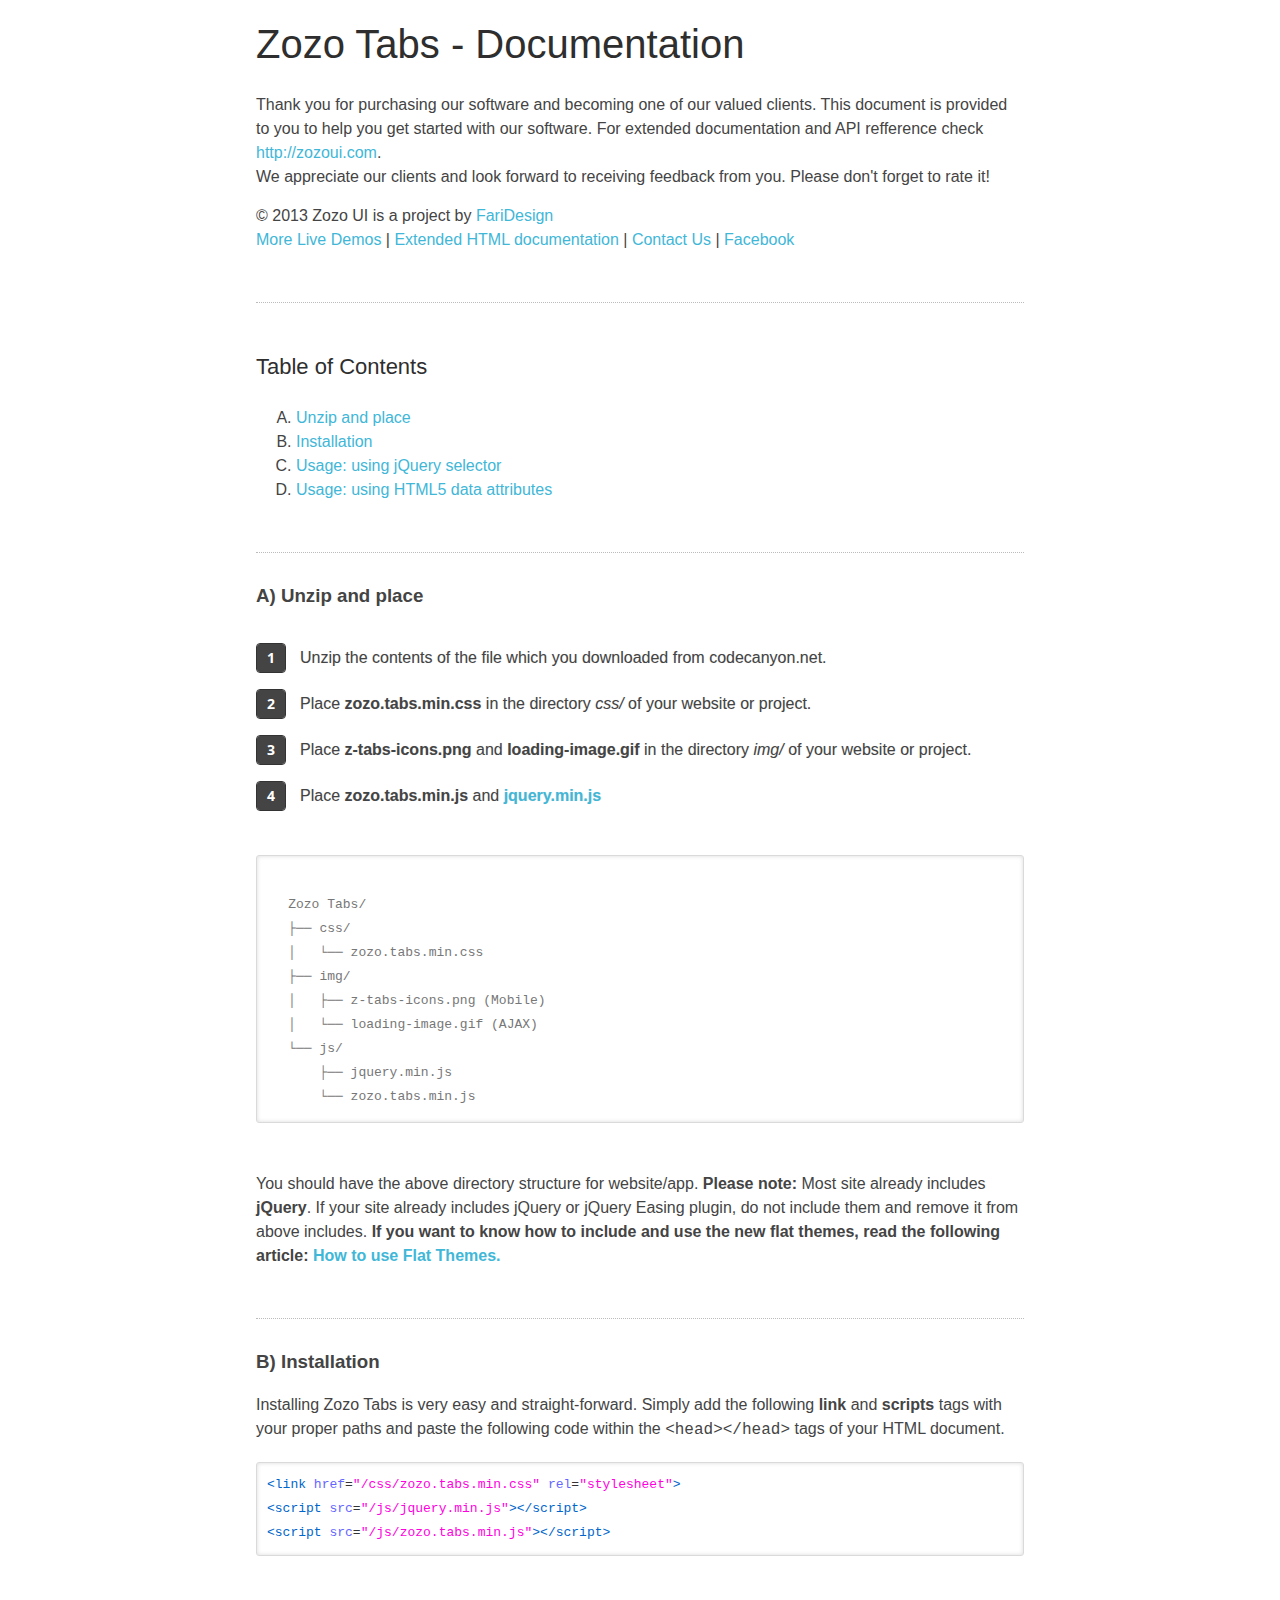
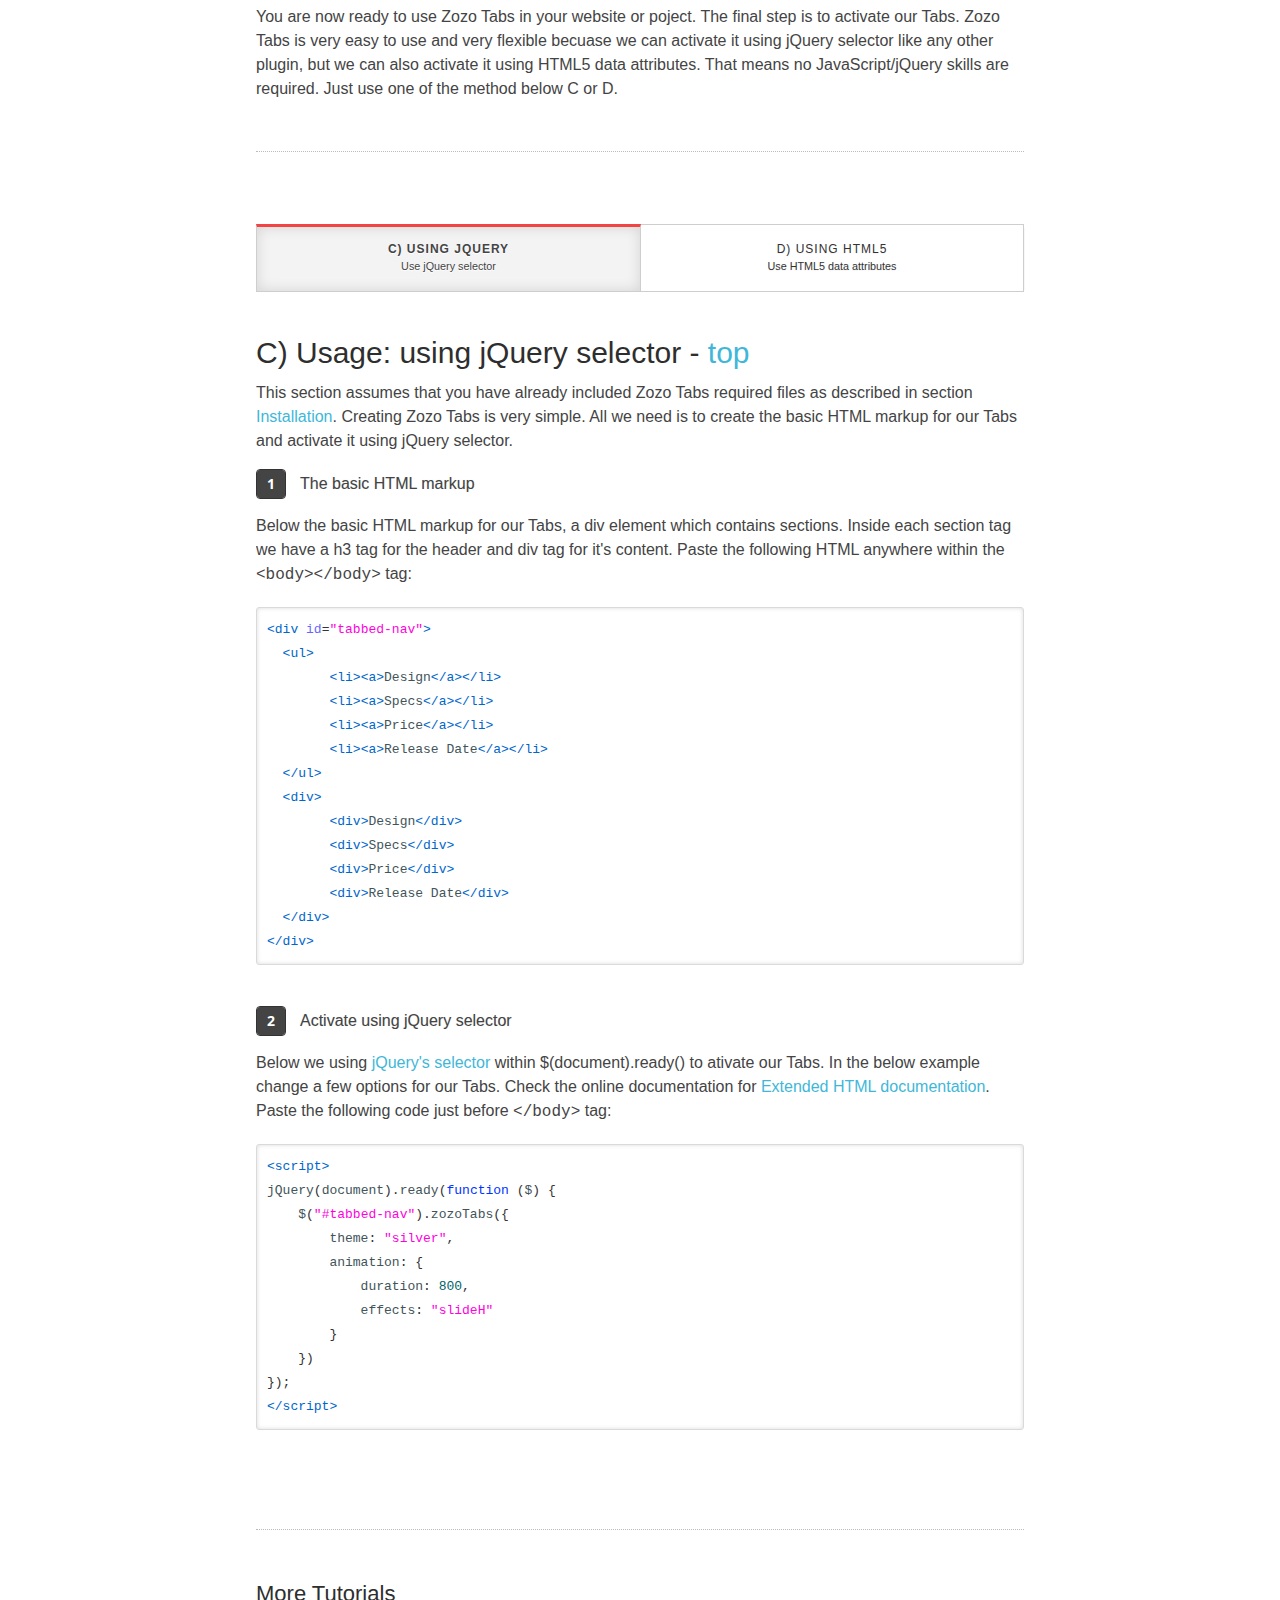
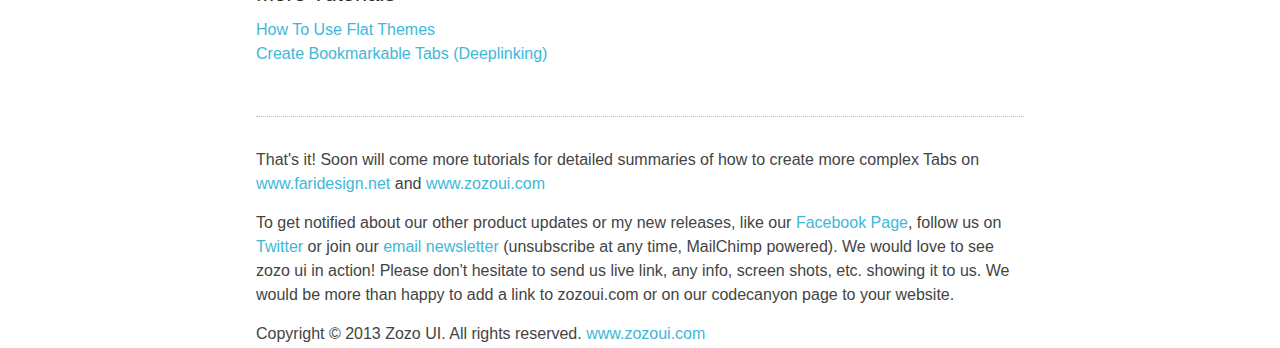
<file: app/webroot/files/zozo-tabs/documentation/index.html>
﻿<!doctype html>

<html>
<head>
    <meta charset="utf-8">
    <title>Zozo UI - HTML5, CSS3, jQuery </title>
    <meta http-equiv="X-UA-Compatible" content="IE=edge;chrome=1">
    <meta name="viewport" content="width=device-width, initial-scale=1.0, maximum-scale=1.0">
    <meta name="Description" content="Slick Design and Limitless Customization - HTML5 - CSS3 - jQuery, by Farid Hayati, www.FariDesign.net, www.zozoui.com" />
    <meta name="author" content="Farid Hayati">
    <meta name="keywords" content="zozoui, zozo Tabs, accessibility, responsive, Tabs, keyboard navigation, wai-aria support, horizontal, vertical, animation, sliding, slider, css3, semantic html5, javascript, js, jquery" />
    <!--[if lt IE 9]><script src="js/libs/html5.js"></script><![endif]-->

    <link href='http://fonts.googleapis.com/css?family=Open+Sans:300italic,600italic,700italic,800italic,400,300,600,700,800|Open+Sans+Condensed:300,300italic,700' rel='stylesheet' type='text/css'>
   
    <link href="css/style.css" rel="stylesheet"> 
    <link href="../css/zozo.tabs.min.css" rel="stylesheet" />
    <script src="js/libs/modernizr-2.5.3.min.js"></script>
</head>
<body>
    <div id="page">
        <div class="content">
            <header>
                <h3 class="chapter" style="font-size: 40px;">Zozo Tabs - Documentation</h3>
                <p class="prepend-top append-0">
                    Thank you for purchasing our software and becoming one of our valued clients. This document is provided to you to help you get started with our software.
                    For extended documentation and API refference check <a href="http://zozoui.com">http://zozoui.com</a>. <br />
                    We appreciate our clients and look forward to receiving feedback from you.  Please don't forget to rate it! 
                </p>
                
                <p>© 2013 Zozo UI&nbsp;is a project by <a href="http://www.twitter.com/faridesign" target="_blank">FariDesign</a><br />
                 <a href="http://zozoui.com/tabs">More Live Demos</a> | <a href="http://docs.zozoui.com/tabs">Extended HTML documentation</a> | <a href="mailto:support@zozoui.com">Contact Us</a> | <a href="http://www.facebook.com/pages/Zozo-UI/454240371295483" target="_blank">Facebook</a></p>
                <hr />
            </header>



            <section id="toc">
                <h2 class="chapter" style="font-size: 22px;">Table of Contents</h2>
                <ol style="list-style: upper-alpha;">
                    <li><a href="#unzip">Unzip and place</a></li>
                    <li><a href="#installation">Installation</a></li>
                    <li><a href="#usage-jquery">Usage: using jQuery selector</a></li>
                    <li><a href="#usage-html5">Usage: using HTML5 data attributes</a></li>
                </ol>
                <hr />
            </section>



            <section id="unzip">
                <h3 class="f-section-title2 f-bordered">A) Unzip and place</h3>
                <ul class="steps f-compact">
                    <li><span class="step">1</span><span class="title">Unzip the contents of the file which
                                you downloaded from codecanyon.net.</span>
                    </li>
                    <li><span class="step">2</span><span class="title">Place <strong>zozo.tabs.min.css</strong> in
                                the directory <i>css/</i> of your website or project.</span>
                    </li>
                    <li><span class="step">3</span><span class="title">Place <strong>z-tabs-icons.png </strong> and <strong>loading-image.gif </strong> in
                                the directory <i>img/</i> of your website or project.</span>
                    </li>
                    <li><span class="step">4</span><span class="title">Place <strong>zozo.tabs.min.js</strong> and <a href="http://docs.jquery.com/Downloading_jQuery"><strong>jquery.min.js</strong></a> </span>
                    </li>

                </ul><br />
                
                        <div class="code-sample">
                            <pre class=""><code>
    Zozo Tabs/
    ├── css/
    │   └── zozo.tabs.min.css
    ├── img/
    │   ├── z-tabs-icons.png (Mobile)
    │   └── loading-image.gif (AJAX)
    └── js/
        ├── jquery.min.js 
        └── zozo.tabs.min.js
</code></pre>
                            
                        </div><p><br />
                    You should have the above directory structure for website/app. <strong>Please note:</strong> Most site already includes <strong>jQuery</strong>. If your site already includes jQuery or jQuery Easing plugin, do not include them and remove it from above includes.  <strong>If you want to know how to include and use the new flat themes, read the following article: <a href="http://zozoui.com/support/knowledgebase/how-to-use-flat-themes" target="_blank">How to use Flat Themes.</a></strong>
                </p>
                <hr />
                    </section>

            <section id="installation">
                <h3 class="f-section-title2 f-bordered">B) Installation</h3>

                <p>
                    Installing Zozo Tabs is very easy and straight-forward. 
                   Simply add the following <strong>link</strong> and <strong>scripts</strong> tags with your proper paths and paste the following code within the <code>&lt;head&gt;&lt;/head&gt;</code> tags of your HTML document.                   
                <br /></p>
                        <div class="code-sample">
                            <pre class="prettyprint javascript">
<code>&lt;link href="/css/zozo.tabs.min.css" rel="stylesheet"&gt;
&lt;script src="/js/jquery.min.js"&gt;&lt;/script&gt;
&lt;script src="/js/zozo.tabs.min.js"&gt;&lt;/script&gt;
</code></pre></div>

                        <p><br />
                            You are now ready to use Zozo Tabs in your website or poject.                     
                        The final step is to activate our Tabs. Zozo Tabs is very easy to use and very flexible becuase we can activate it using jQuery selector like any other plugin, but we can also activate it using HTML5 data attributes. That means no JavaScript/jQuery skills are required. Just use one of the method below C or D. </p>
                    <hr />

            </section>



            <div class="code-section expand expanded" style="padding-top:40px;">
                <div data-role="z-tabs" class="docs-using-tabs"  data-options='{"theme": "white", "size": "medium", "multiline":true,"style": "clean","position":"top-compact", "animation": {"duration": 800, "effects": "slideH"}}'>
                    <ul>
                        <li><a>C) Using jQuery<span>Use jQuery selector</span></a></li>
                        <li><a>D) Using HTML5<span>Use HTML5 data attributes</span></a></li>                         
                    </ul>
                    <div>
                        <div>
                            <section id="usage-jquery">
                                <h3 class="chapter">C) Usage: using jQuery selector - <a href="#toc">top</a></h3>
                                This section assumes that you have already included Zozo Tabs required files as described in section <a href="#installation">Installation</a>.                                                           
                Creating Zozo Tabs is very simple. All we need is to create the basic HTML markup for our Tabs and activate it using jQuery selector.
                                   
            <ul class="steps">
                <li><span class="step">1</span><span class="title">The basic HTML markup </span>
                    <p>Below the basic HTML markup for our Tabs, a div element which contains sections. Inside each section tag we have a h3 tag for the header and div tag for it's content. Paste the following HTML anywhere within the <code>&lt;body&gt;&lt;/body&gt;</code>  tag:</p>
                    <div class="code-sample">
                        <pre class="prettyprint javascript">
<code>&lt;div id="tabbed-nav"&gt;
  &lt;ul&gt;
        &lt;li&gt;&lt;a&gt;Design&lt;/a&gt;&lt;/li&gt;
	&lt;li&gt;&lt;a&gt;Specs&lt;/a&gt;&lt;/li&gt;
	&lt;li&gt;&lt;a&gt;Price&lt;/a&gt;&lt;/li&gt;                           
	&lt;li&gt;&lt;a&gt;Release Date&lt;/a&gt;&lt;/li&gt;
  &lt;/ul&gt;
  &lt;div&gt;
	&lt;div&gt;Design&lt;/div&gt;
	&lt;div&gt;Specs&lt;/div&gt;
	&lt;div&gt;Price&lt;/div&gt;
	&lt;div&gt;Release Date&lt;/div&gt;         
  &lt;/div&gt;
&lt;/div&gt;</code></pre>
                    </div>
                </li>

                <li><span class="step">2</span><span class="title">Activate using jQuery selector</span>
                    <p>Below we using <a href="http://docs.jquery.com/Selectors">jQuery's selector</a> within $(document).ready() to ativate our Tabs. In the below example change a few options for our Tabs. Check the online documentation for <a href="http://docs.zozoui.com/tabs">Extended HTML documentation</a>.  Paste the following code just before <code>&lt;/body&gt;</code>  tag:</p>
                    <div class="code-sample">
                        <pre class="prettyprint javascript">
<code>&lt;script&gt; 
jQuery(document).ready(function ($) {
    $("#tabbed-nav").zozoTabs({
        theme: "silver",      
        animation: {
            duration: 800,
            effects: "slideH"
        }
    })
});
&lt;/script&gt;
</code></pre>
                    </div>
                </li>

            </ul>

                   
                            </section>

                        </div>
                        <div>
                            <section id="usage-html5">
                                <h3 class="chapter">D) Usage: using HTML5 data attributes- <a href="#toc">top</a></h3>
                                This section assumes that you have already included Zozo Tabs required files as described in section <a href="#installation">Installation</a>.                                                                          
                <p>
                    This the second way to create Zozo Tabs using HTML5 data attributes and we don't need additional JavaScript code. The basic HTML markup stays the same. 
                    We are going to add a few HTML5 data attributes. The first one is data-role of "z-Tabs" which is required to activate the tabs. In below example we are also including data-options attribute to change the theme and other options.
                    These data- attributes are used throughout Zozo Tabs to transform basic markup into an enhanced and styled widget.                    
                </p>
                                <p>That means we only need the following HTML markup with HTML5 data attributes and past it anywhere within the <code>&lt;body&gt;&lt;/body&gt;</code>  tag:</p>

                                <div class="code-sample">
                                    <pre class="prettyprint javascript">
<code>&lt;div id='tabbed-nav' data-role='z-tabs' data-options='{"theme": "silver", "animation": {"duration": 800, "effects": "slideH"}}'&gt;
  &lt;ul&gt;
        &lt;li&gt;&lt;a&gt;Design&lt;/a&gt;&lt;/li&gt;
	&lt;li&gt;&lt;a&gt;Specs&lt;/a&gt;&lt;/li&gt;
	&lt;li&gt;&lt;a&gt;Price&lt;/a&gt;&lt;/li&gt;                           
	&lt;li&gt;&lt;a&gt;Release Date&lt;/a&gt;&lt;/li&gt;
  &lt;/ul&gt;
  &lt;div&gt;
	&lt;div&gt;Design&lt;/div&gt;
	&lt;div&gt;Specs&lt;/div&gt;
	&lt;div&gt;Price&lt;/div&gt;
	&lt;div&gt;Release Date&lt;/div&gt;        
  &lt;/div&gt;
&lt;/div&gt;</code></pre>
                                </div>

                             
                            </section>
                        </div>
                    </div>
                </div>
            </div>
            <hr />
            <section id="tabs-tutorials">
                <h2 class="chapter" style="font-size: 22px;">More Tutorials</h2>
                <ul>
                    <li><a href="http://zozoui.com/support/knowledgebase/how-to-use-flat-themes/">How To Use Flat Themes</a></li>
                    <li><a href="http://zozoui.com/support/knowledgebase/create-bookmarkable-tabs/">Create Bookmarkable Tabs (Deeplinking)</a></li>
                </ul>
               
            </section>

            <section id="notify">
                <hr />
                <p>
                    That's it! Soon will come more tutorials for detailed summaries of how to create more complex Tabs on <a href="http://www.faridesign.net" target="www.faridesign.net">www.faridesign.net</a> and <a href="http://www.zozoui.com" target="_blank">www.zozoui.com</a>
                </p>
                <p>
                    To get notified about our other product updates or my new releases, like our <a href="http://www.facebook.com/pages/Zozo-UI/454240371295483" target="_blank">Facebook Page</a>, follow us on <a href="https://twitter.com/zozoui">Twitter</a> or join our <a href="http://zozoui.com/#newsletter">email newsletter</a> (unsubscribe at any time, MailChimp powered).
                    We would love to see zozo ui in action! 
Please don't hesitate to send us live link, any info, screen shots, etc. showing it to us. 
We would be more than happy to add a link to zozoui.com or on our codecanyon page to your website.

                </p>

    
            </section>

            <footer>
                <p>Copyright © 2013 Zozo UI. All rights reserved. <a href="http://www.zozoui.com">www.zozoui.com</a></p>
            </footer>
        </div>
    </div>

    <script src="//ajax.googleapis.com/ajax/libs/jquery/1.7.2/jquery.min.js"></script>
    <script>window.jQuery || document.write('<script src="js/libs/jquery-1.7.2.min.js"><\/script>')</script>
    <script src="js/plugins.js"></script>
    <script src="js/script.js"></script>
</body>
</html>
</file>
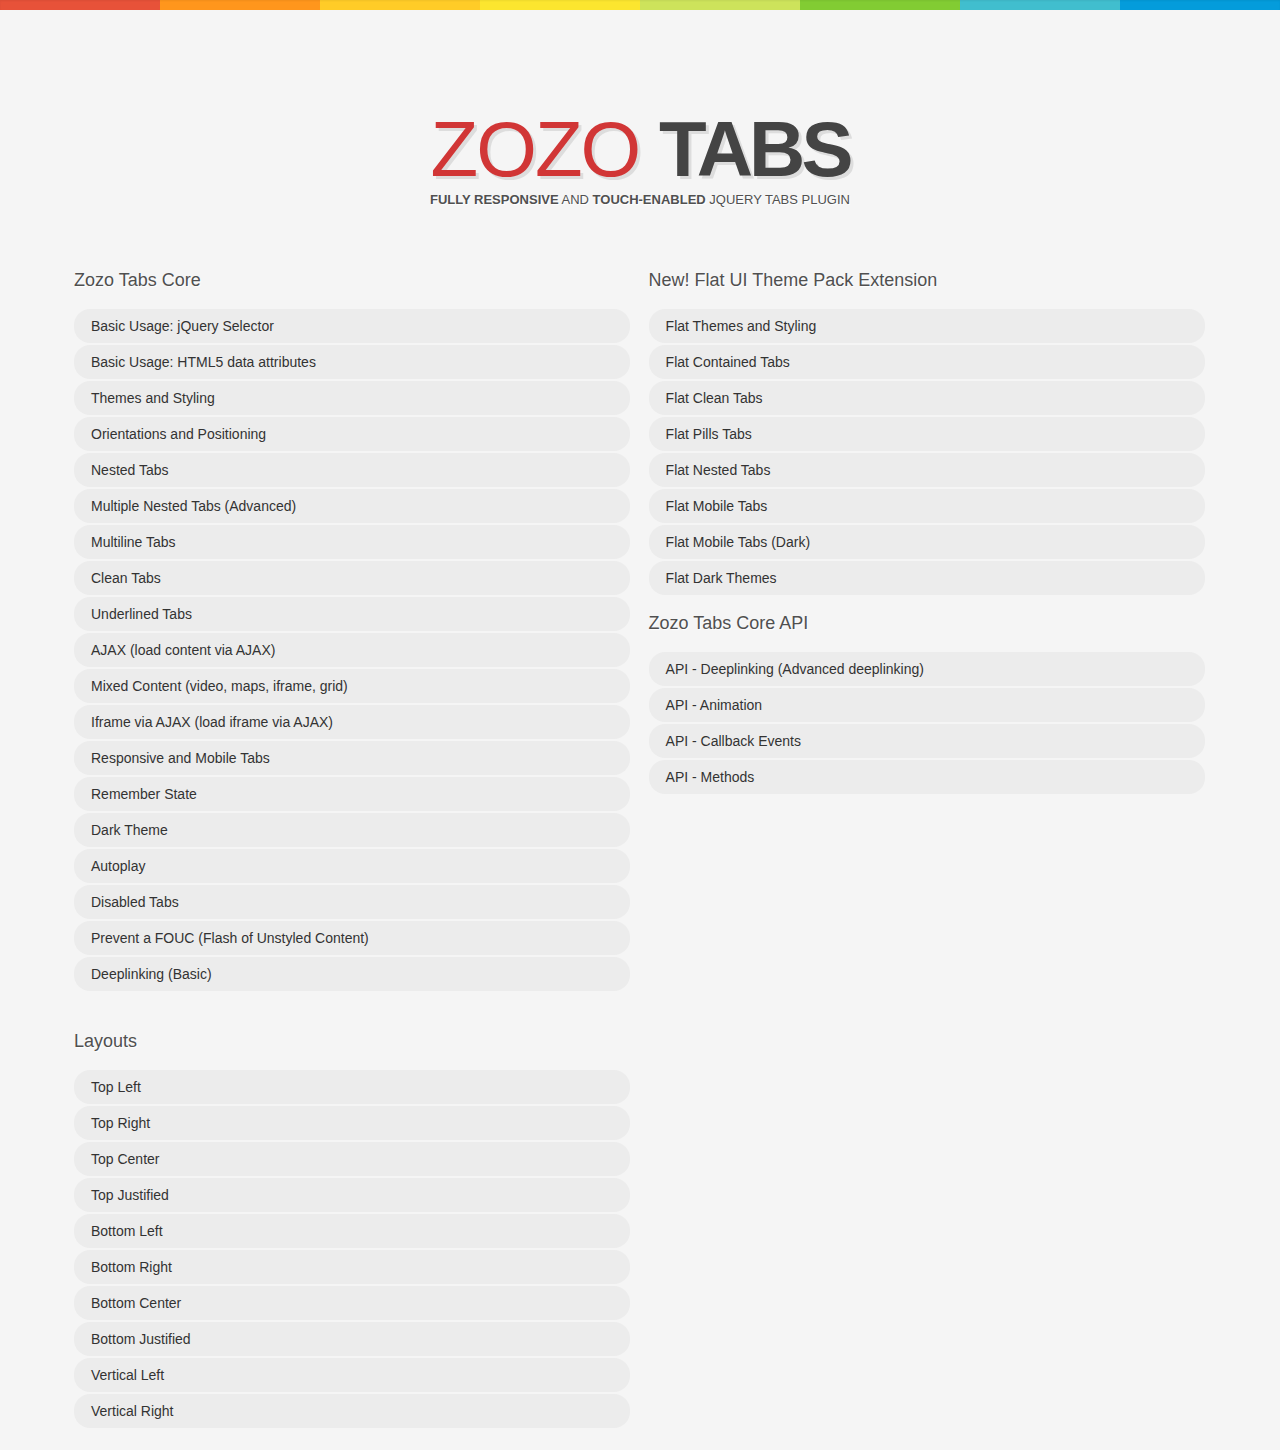
<file: app/webroot/files/zozo-tabs/examples/index.html>
<!doctype html>
<html>
<head>
    <title>ZOZO UI EXAMPLES</title>
    <meta charset="utf-8">
    <meta name="viewport" content="width = device-width, initial-scale = 1.0" />

    <!-- Examples CSS (Not needed) -->
    <link href="../css/zozo.examples.min.css" rel="stylesheet" />
    <link href="../source/zozo.tabs.grid.css" rel="stylesheet" />
</head>
<body>
    <div id="ribbon"></div>
    <div id="page">

        <h1 class="page-title"><a href="http://zozoui.com/tabs">
            <span class="z-title">Zozo <strong>tabs</strong></span>
            <span class="z-desc"><strong>Fully responsive</strong> and <strong>Touch-Enabled</strong> jQuery Tabs plugin</span></a>
        </h1>

        <div class="z-row">

            <div class="col6">
                <h2>Zozo Tabs Core</h2>
                <ul class="f-list">
                    <li><a href='basic-jquery.html'>Basic Usage: jQuery Selector</a></li>
                    <li><a href='basic-html5.html'>Basic Usage: HTML5 data attributes</a></li>
                    <li><a href='themes.html'>Themes and Styling</a></li>
                    <li><a href='positioning.html'>Orientations and Positioning</a></li>
                    <li><a href='nested.html'>Nested Tabs</a></li>
                    <li><a href='multiple-nested.html'>Multiple Nested Tabs (Advanced)</a></li>
                    <li><a href='multiline.html'>Multiline Tabs</a></li>
                    <li><a href='clean.html'>Clean Tabs</a></li>
                    <li><a href='underlined.html'>Underlined Tabs</a></li>
                    <li><a href='ajax.html'>AJAX (load content via AJAX)</a></li>
                    <li><a href='mixed-content.html'>Mixed Content (video, maps, iframe, grid)</a></li>
					<li><a href='iframe.html'>Iframe via AJAX (load iframe via AJAX)</a></li>
                    <li><a href='responsive.html'>Responsive and Mobile Tabs</a></li>
                    <li><a href='remember-state.html'>Remember State</a></li>
                    <li><a href='black.html'>Dark Theme</a></li>
                    <li><a href='autoplay.html'>Autoplay</a></li>
                    <li><a href='disabled.html'>Disabled Tabs</a></li>
                    <li><a href='fouc.html'>Prevent a FOUC (Flash of Unstyled Content)</a></li>
                    <li><a href='deeplinking-basic.html'>Deeplinking (Basic)</a></li>

                </ul>
            </div>
            <div class="col6">
                <h2>New! Flat UI Theme Pack Extension</h2>
                <ul class="f-list">
                    <li><a href='flat-themes.html'>Flat Themes and Styling</a></li>
                    <li><a href='flat-contained.html'>Flat Contained Tabs</a></li>
                    <li><a href='flat-clean.html'>Flat Clean Tabs</a></li>
                    <li><a href='flat-pills.html'>Flat Pills Tabs</a></li>
                    <li><a href='flat-nested.html'>Flat Nested Tabs</a></li>
                    <li><a href='flat-mobile.html'>Flat Mobile Tabs</a></li>
                    <li><a href='flat-mobile-dark.html'>Flat Mobile Tabs (Dark)</a></li>
                    <li><a href='flat-dark.html'>Flat Dark Themes</a></li>
                </ul>

                <h2>Zozo Tabs Core API</h2>
                <ul class="f-list">
                    <li><a href='api-deeplinking.html'>API - Deeplinking (Advanced deeplinking)</a></li>
                    <li><a href='api-animation.html'>API - Animation</a></li>
                    <li><a href='api-events.html'>API - Callback Events</a></li>
                    <li><a href='api-methods.html'>API - Methods</a></li>                                        
                </ul>
            </div>



        </div>

        <div class="z-row">


            <div class="col6">
                <h2>Layouts</h2>
                <ul class="f-list">
                    <li><a href='layout-top-left.html'>Top Left</a></li>
                    <li><a href='layout-top-right.html'>Top Right</a></li>
                    <li><a href='layout-top-center.html'>Top Center</a></li>
                    <li><a href='layout-top-justified.html'>Top Justified</a></li>
                    <li><a href='layout-bottom-left.html'>Bottom Left</a></li>
                    <li><a href='layout-bottom-right.html'>Bottom Right</a></li>
                    <li><a href='layout-bottom-center.html'>Bottom Center</a></li>
                    <li><a href='layout-bottom-justified.html'>Bottom Justified</a></li>
                    <li><a href='layout-vertical-left.html'>Vertical Left</a></li>
                    <li><a href='layout-vertical-right.html'>Vertical Right</a></li>

                </ul>
            </div>
            <div class="col6">
            </div>
        </div>
    </div>
</body>
</html>
</file>
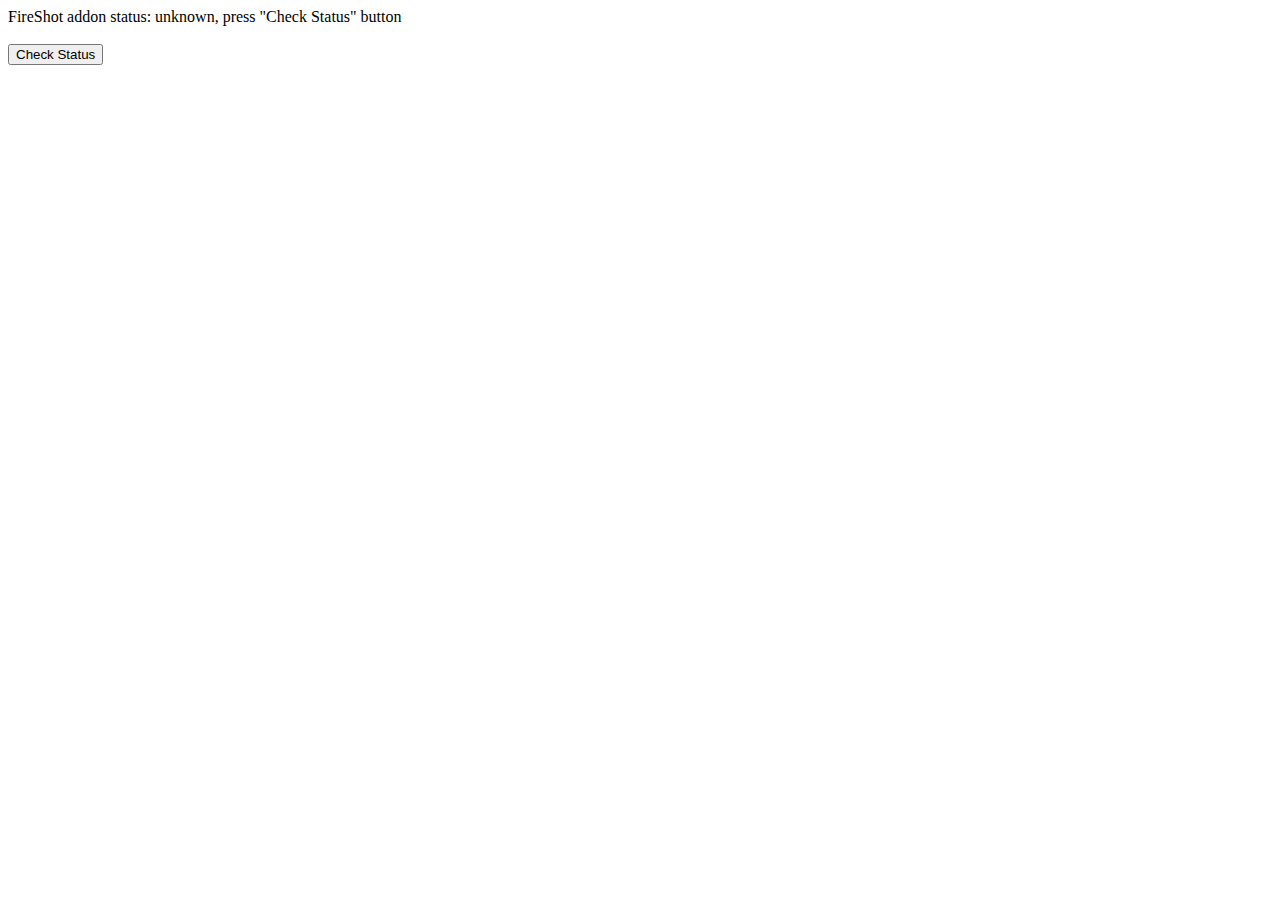
<file: app/webroot/files/fireshot/demo1.htm>
<html>
<head>
<script type="text/javascript" src="fsapi.js" onerror="alert('Error: failed to load ' + this.src)">
</script>
<script type="text/javascript">
<//!--
	function checkFSAPI()
	{
		var element = document.getElementById("spnPluginStatus");

		if (typeof(FireShotAPI) != "undefined" && FireShotAPI.isAvailable())
			element.innerHTML = "<b>Installed and ready!</b>";
		else
			element.innerHTML = "<b>Not installed</b>, " +
			"<a href='javascript:FireShotAPI.installPlugin()'>install plugin now</a>";
	}
-->
</script>
</head>

<body>
	<p>FireShot addon status: <span id="spnPluginStatus">unknown, press "Check Status" button</span>
		<br>
		<br>
		<input type="button" onClick="checkFSAPI()" value="Check Status"/>
	</p>
</body>
</html>
</file>
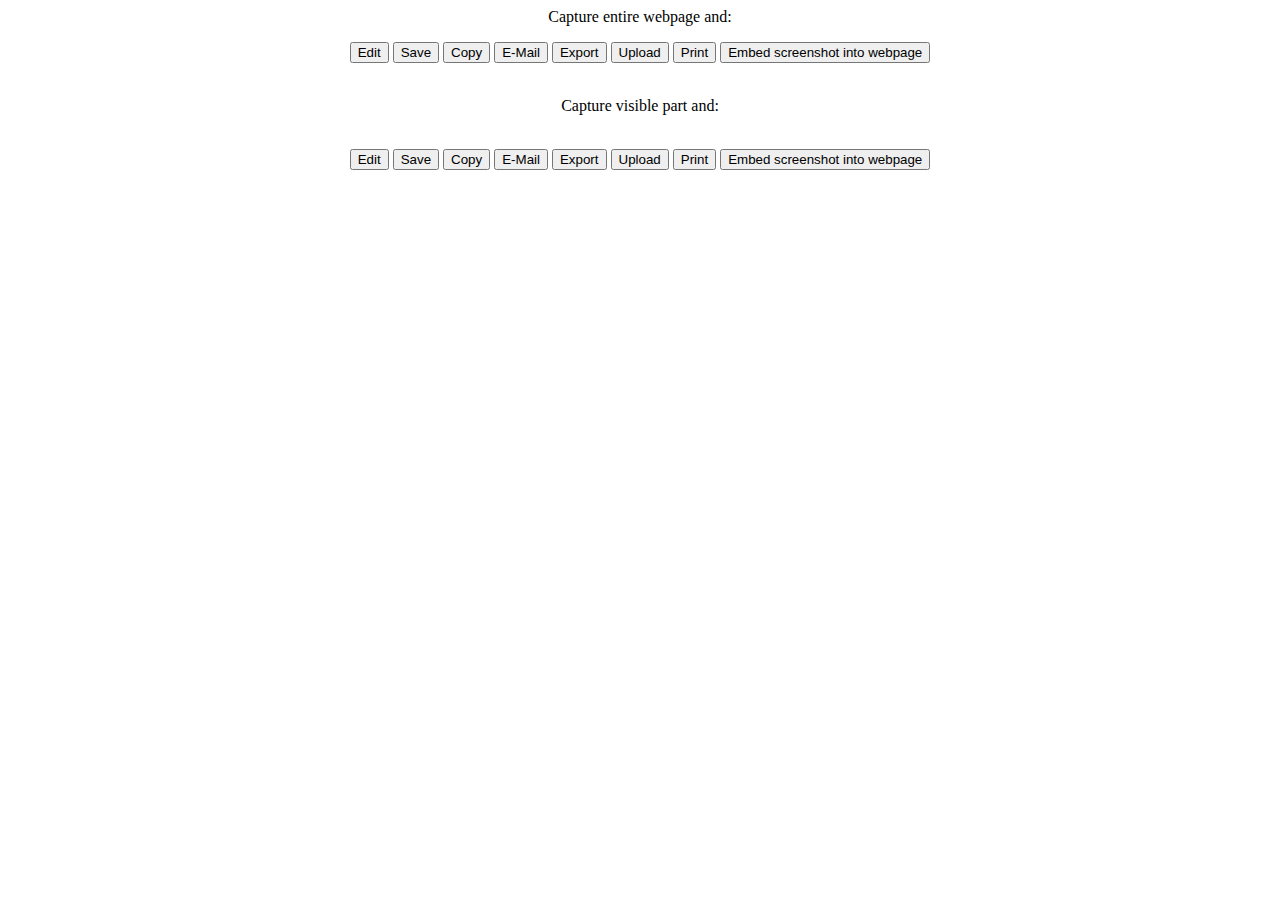
<file: app/webroot/files/fireshot/demo2.htm>
<html>
<head>
<script type="text/javascript" src="fsapi.js" onerror="alert('Error: failed to load ' + this.src)">
</script>
<script>
	// Set this to *false* to avoid addon auto-installation if missed.
	FireShotAPI.AutoInstall = true;

   	function openScreenshot(mode)
	{
		var w = window.open('','View captured image','width=800,height=600,toolbar=1,scrollbars=1');
		w.document.write('<p><b>This is a captured image embedded into HTML by JavaScript.</b></p>');
		var img = w.document.createElement("IMG");
		img.src = "data:image/png;base64," +  FireShotAPI.base64EncodePage(mode);
		w.document.body.appendChild(img);
	}

</script>
</head>

<body onLoad="FireShotAPI.checkAvailability()">
<div align="center">
<form>
<p>Capture entire webpage and:</p>
<input type="button" onClick="FireShotAPI.editPage(true)" value="Edit">
<input type="button" onClick="FireShotAPI.savePage(true)" value="Save">
<input type="button" onClick="FireShotAPI.copyPage(true)" value="Copy">
<input type="button" onClick="FireShotAPI.emailPage(true)" value="E-Mail">
<input type="button" onClick="FireShotAPI.exportPage(true)" value="Export">
<input type="button" onClick="FireShotAPI.uploadPage(true)" value="Upload">
<input type="button" onClick="FireShotAPI.printPage(true)" value="Print">
<input type="button" onClick="openScreenshot(true)" value="Embed screenshot into webpage">
<br><br>

<p>Capture visible part and:</p>
<br>
<input type="button" onClick="FireShotAPI.editPage(false)" value="Edit">
<input type="button" onClick="FireShotAPI.savePage(false)" value="Save">
<input type="button" onClick="FireShotAPI.copyPage(false)" value="Copy">
<input type="button" onClick="FireShotAPI.emailPage(false)" value="E-Mail">
<input type="button" onClick="FireShotAPI.exportPage(false)" value="Export">
<input type="button" onClick="FireShotAPI.uploadPage(false)" value="Upload">
<input type="button" onClick="FireShotAPI.printPage(false)" value="Print">
<input type="button" onClick="openScreenshot(false)" value="Embed screenshot into webpage">
</form>
</div>
</body>
</html>
</file>
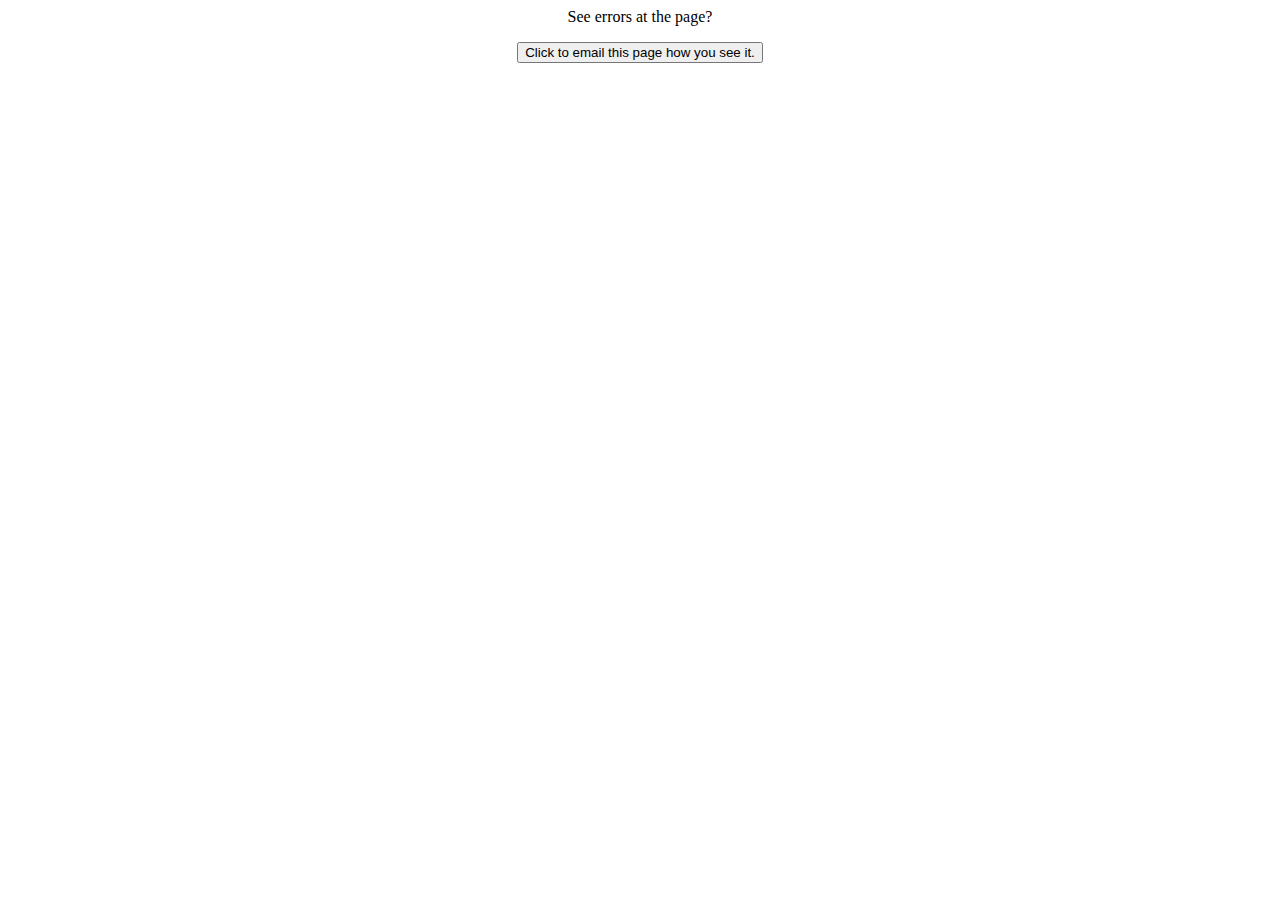
<file: app/webroot/files/fireshot/demo3.htm>
<html>
<head>
<script type="text/javascript" src="fsapi.js" onerror="alert('Error: failed to load ' + this.src)">
</script>
<script>
<//!--
	// Set this to *false* to avoid addon auto-installation if missed.
	FireShotAPI.AutoInstall = true;
-->
</script>
</head>

<body onLoad="FireShotAPI.checkAvailability()">
<div align="center">
<form>
	<p>See errors at the page?</p>
	<input type="button" onClick="FireShotAPI.emailPage(true)"
		value="Click to email this page how you see it.">
</form>

</div>
</body>
</html>
</file>
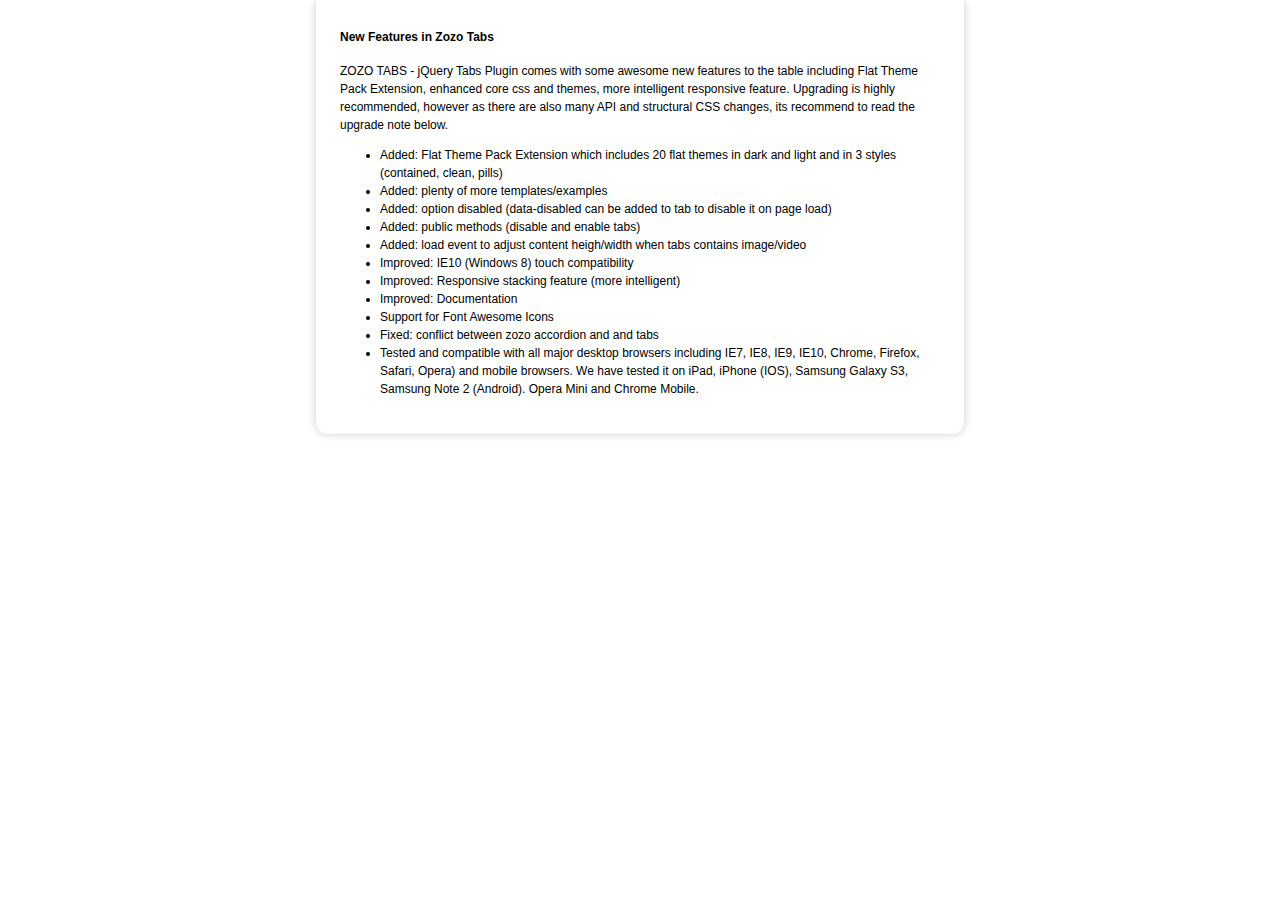
<file: app/webroot/files/zozo-tabs/release notes.html>
<!doctype html>
<html>
<head>
    <meta charset="utf-8">
    <title>Changelog for Zozo Tabs</title>
    <style>
        html, body {
            margin: 0;
            padding: 0;
        }

        body {
            font: .75em/1.5 Tahoma, sans-serif;
        }

        h2 {
            margin: 1em 0 .3em;
            border-bottom: 1px solid #ccc;
            padding-bottom: .2em;
        }

        #page {
            width: 50em;
            margin: 0 auto 2em;
            border-radius: 0 0 1em 1em;
            box-shadow: 0 0 10px #ccc;
            padding: 1em 2em 2em;
        }
    </style>
</head>
<body>
    <div id="page">
        <h4>New Features in Zozo Tabs</h4>
        ZOZO TABS - jQuery Tabs Plugin comes with some awesome new features to the table including Flat Theme Pack Extension, enhanced core css and themes, more intelligent responsive feature. Upgrading is highly recommended, however as there are also many API and structural CSS changes, its recommend to read the upgrade note below.
        <ul class="z-icons">
            <li><i class="icon-ok"></i>Added: Flat Theme Pack Extension which includes 20 flat themes in dark and light and in 3 styles (contained, clean, pills)</li>
            <li><i class="icon-ok"></i>Added: plenty of more templates/examples</li>
            <li><i class="icon-ok"></i>Added: option disabled (data-disabled can be added to tab to disable it on page load)</li>
            <li><i class="icon-ok"></i>Added: public methods (disable and enable tabs)</li>
            <li><i class="icon-ok"></i>Added: load event to adjust content heigh/width when tabs contains image/video</li>
            <li><i class="icon-ok"></i>Improved: IE10 (Windows 8) touch compatibility</li>
            <li><i class="icon-ok"></i>Improved: Responsive stacking feature (more intelligent)</li>
            <li><i class="icon-ok"></i>Improved: Documentation</li>
            <li><i class="icon-ok"></i>Support for Font Awesome Icons</li>
            <li><i class="icon-ok"></i>Fixed: conflict between zozo accordion and and tabs</li>
            <li><i class="icon-ok"></i>Tested and compatible with all major desktop browsers including IE7, IE8, IE9, IE10, Chrome, Firefox, Safari, Opera) and mobile browsers. We have tested it on iPad, iPhone (IOS), Samsung Galaxy S3, Samsung Note 2 (Android). Opera Mini and Chrome Mobile.</li>
        </ul>
    </div>
</body>
</html>
</file>
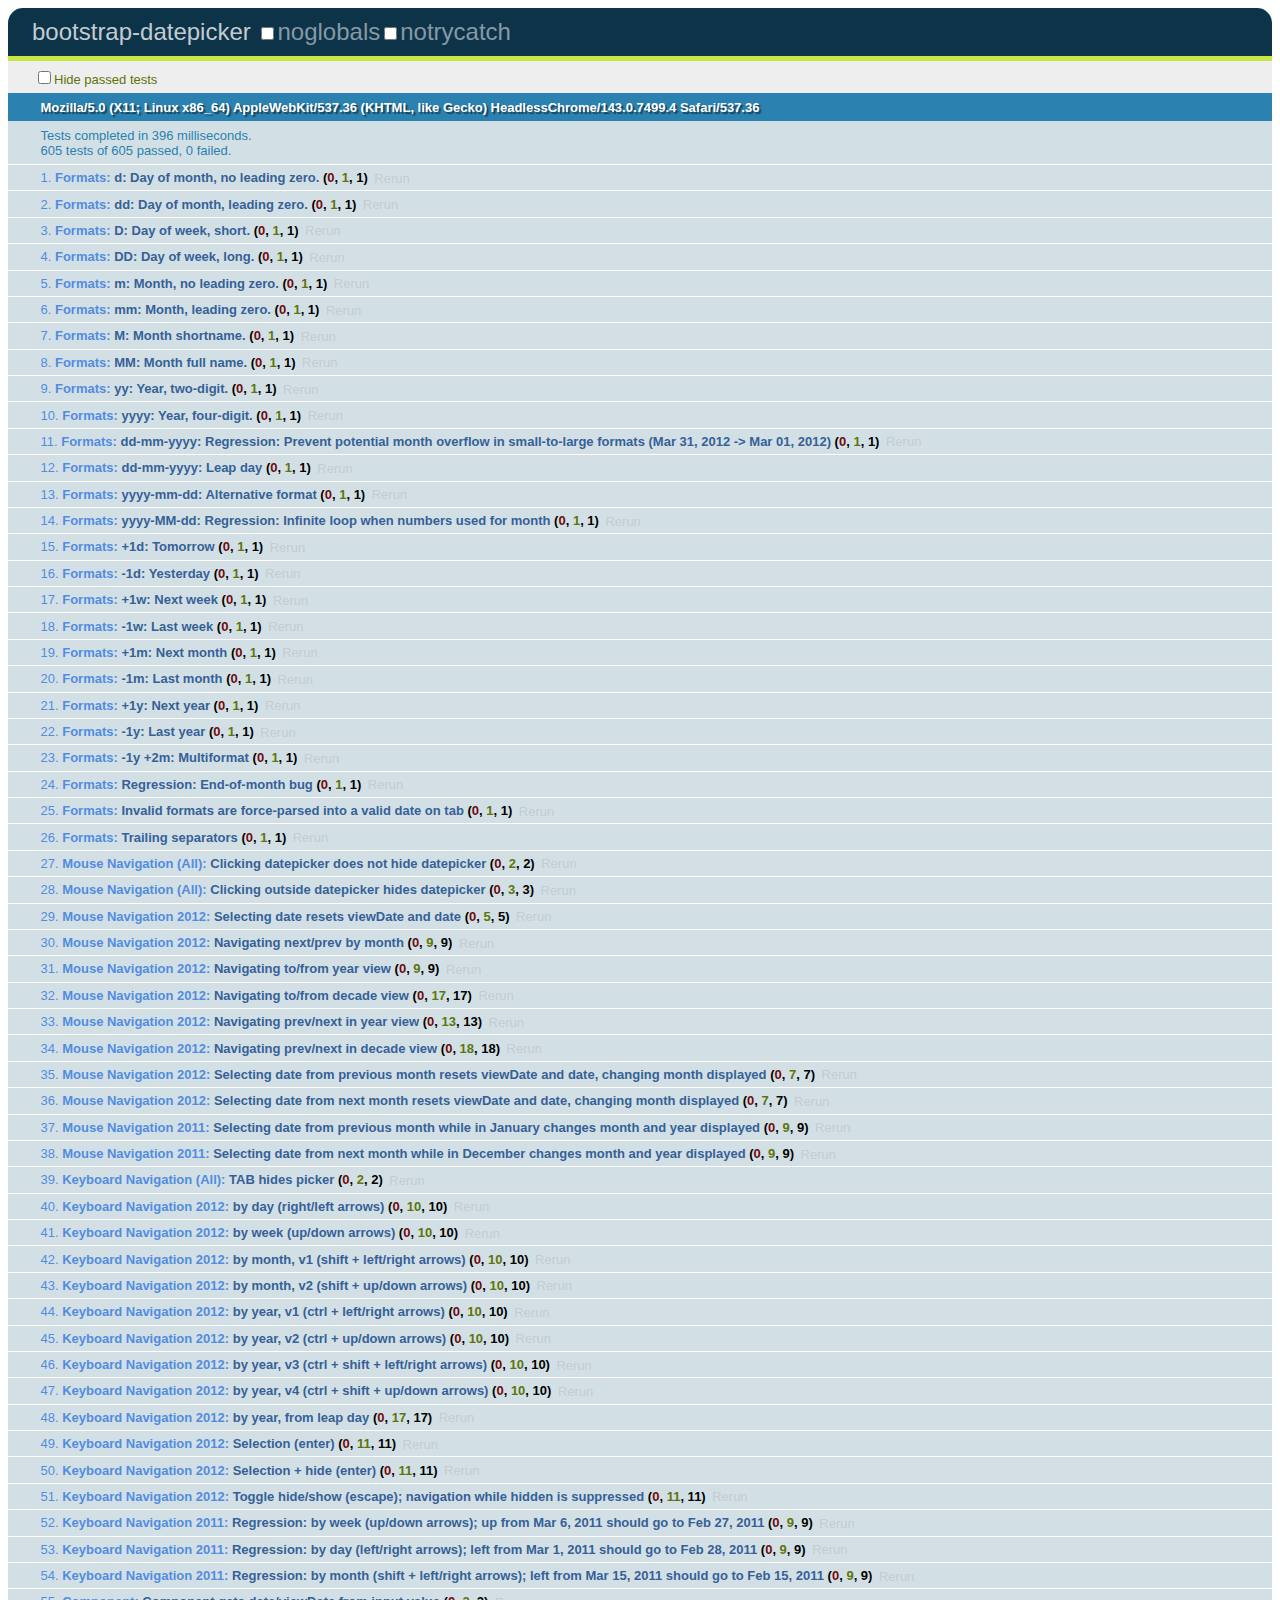
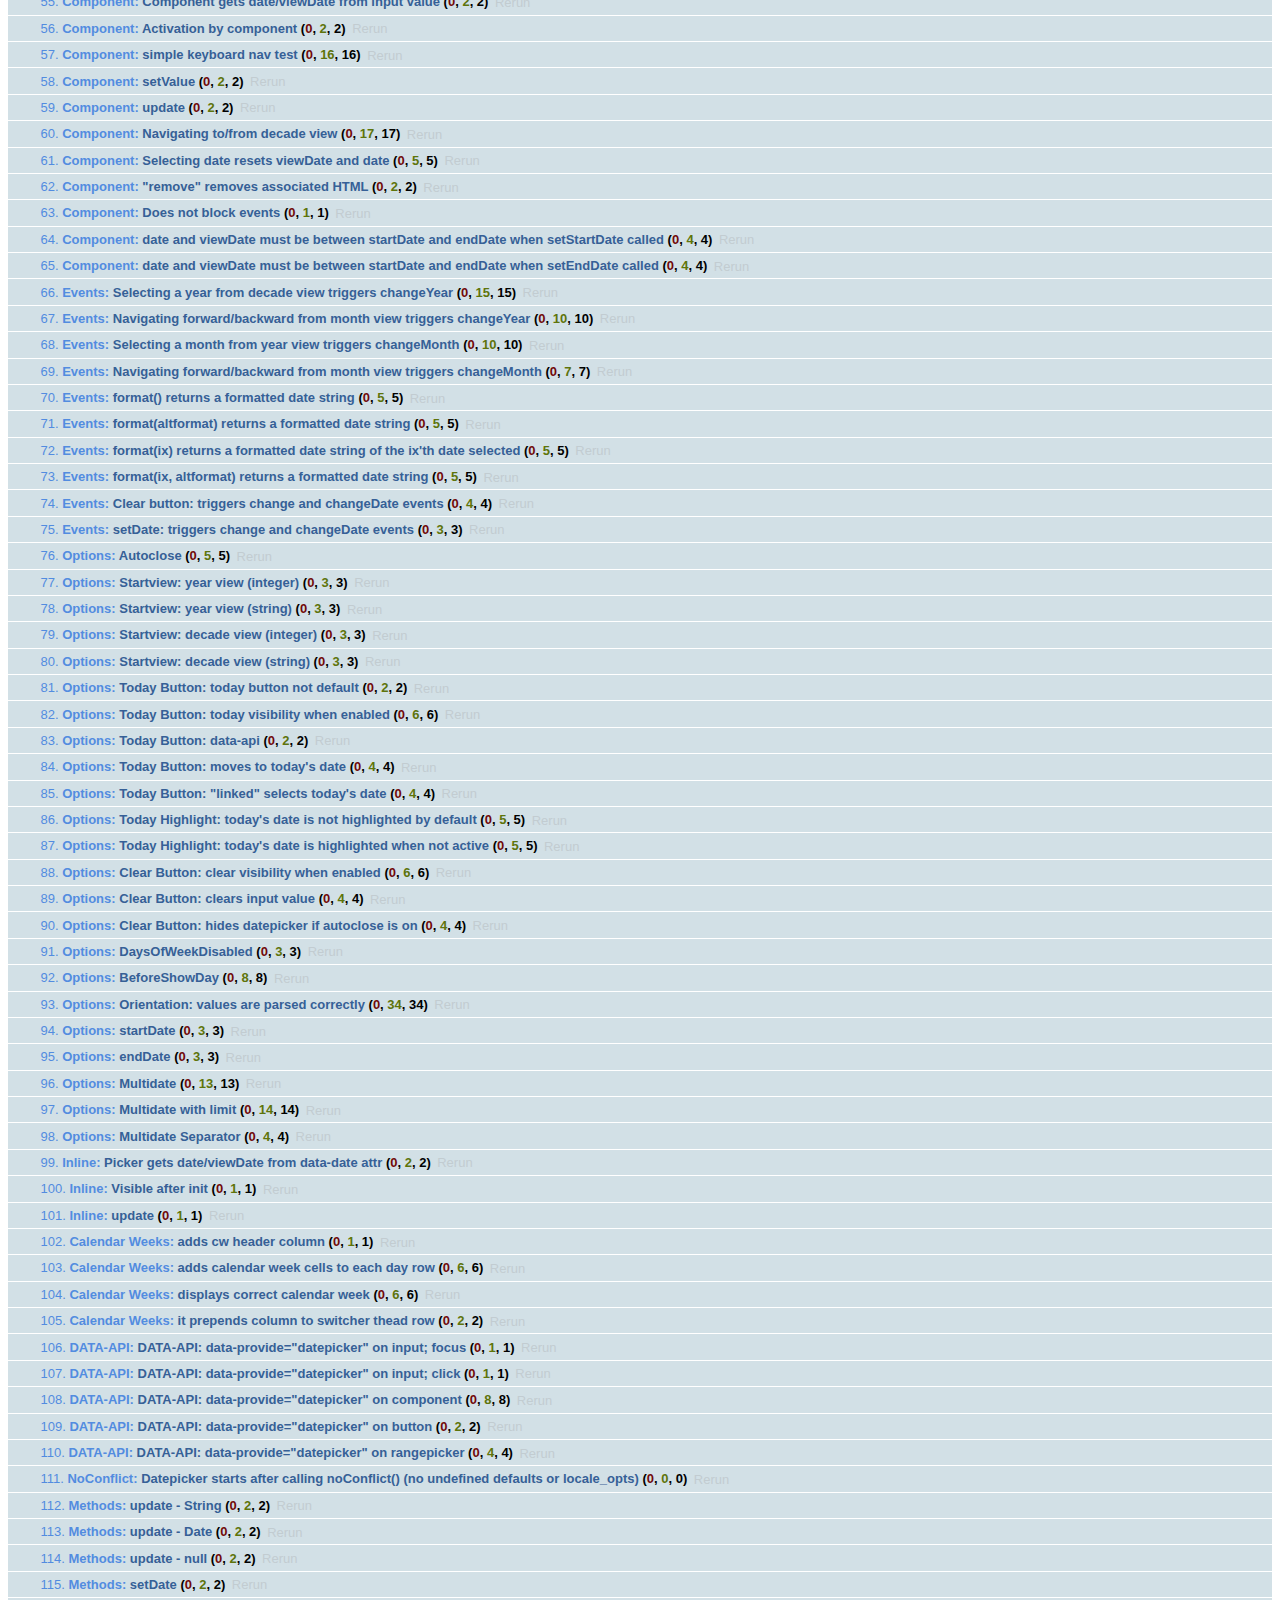
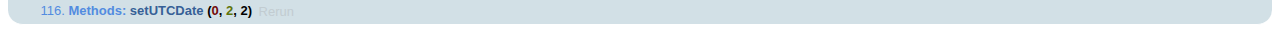
<file: app/webroot/files/bootstrap-datepicker/tests/tests.html>
<!DOCTYPE html>
<html>
    <head>
        <link rel="stylesheet" href="assets/qunit.css" />
        <script src="assets/qunit.js"></script>
        <script src="assets/qunit-logging.js"></script> <!-- console.log for test failures -->
        <script src="assets/jquery-1.7.1.min.js"></script>
        <script src="../js/bootstrap-datepicker.js"></script>

        <style>
            .datepicker {
                /* Appended to body, abs-pos off the page */
                position: absolute;
                display: none;
                top: -9999em;
                left: -9999em;
            }
        </style>

        <!-- Utilities -->
        <script src="assets/utils.js"></script>
        <script src="assets/mock.js"></script>

        <!-- Test suites -->
        <script src="suites/formats.js"></script>
        <script src="suites/mouse_navigation/all.js"></script>
        <script src="suites/mouse_navigation/2012.js"></script>
        <script src="suites/mouse_navigation/2011.js"></script>
        <script src="suites/keyboard_navigation/all.js"></script>
        <script src="suites/keyboard_navigation/2012.js"></script>
        <script src="suites/keyboard_navigation/2011.js"></script>
        <script src="suites/component.js"></script>
        <script src="suites/events.js"></script>
        <script src="suites/options.js"></script>
        <script src="suites/inline.js"></script>
        <script src="suites/calendar-weeks.js"></script>
        <script src="suites/data-api.js"></script>
        <script src="suites/noconflict.js"></script>
        <script src="suites/methods.js"></script>
    </head>
    <body>
        <h1 id="qunit-header">bootstrap-datepicker</h1>
        <h2 id="qunit-banner"></h2>
        <div id="qunit-testrunner-toolbar"></div>
        <h2 id="qunit-userAgent"></h2>
        <ol id="qunit-tests"></ol>
        <div id="qunit-fixture"></div>
    </body>
</html>
</file>
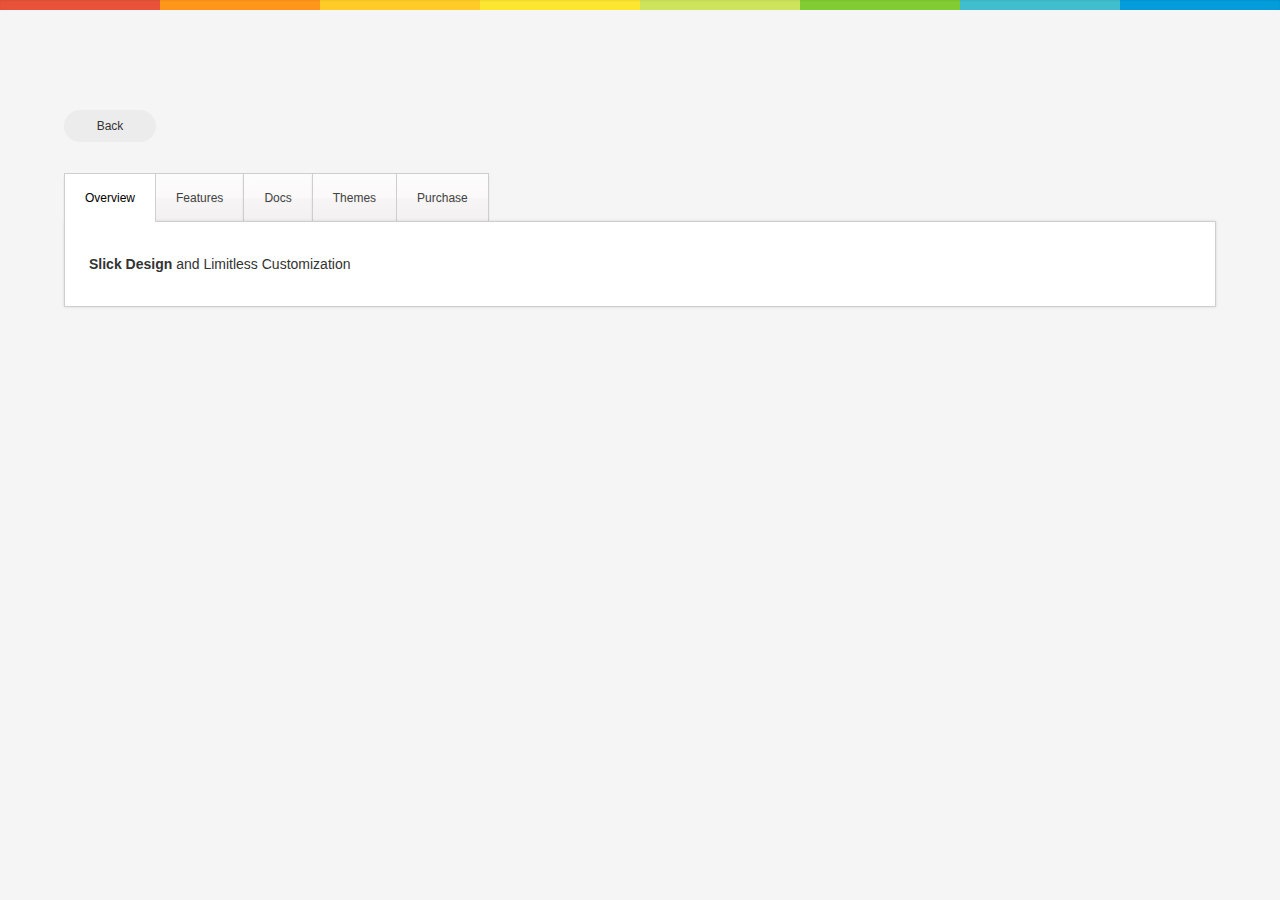
<file: app/webroot/files/zozo-tabs/examples/ajax.html>
<!doctype html>
<html class=" z-width1200">
<head>
    <title>AJAX</title>
    <meta charset="utf-8">
    <meta name="viewport" content="width = device-width, initial-scale = 1.0" />

    <!-- Examples CSS (Not needed) -->
    <link href="../css/zozo.examples.min.css" rel="stylesheet" />

    <!-- Zozo Tabs css -->
    <link href="../css/zozo.tabs.min.css" rel="stylesheet" />

    <!-- Zozo Tabs js -->
    <script src="../js/jquery.min.js"></script>
    <script src="../js/zozo.tabs.js"></script>
</head>

<body>
    <div id="ribbon"></div>
    <div id="page">
        <a class="z-btn z-back" href="index.html">Back</a>

        <!-- Zozo Tabs Start-->
        <div id='tabbed-nav' data-role='z-tabs' data-options='{"theme": "silver"}'>
            <ul>
                <li><a>Overview</a></li>
                <li><a>Features</a></li>
                <li><a>Docs</a></li>
                <li><a>Themes</a></li>
                <li><a>Purchase</a></li>

            </ul>
            <div>
                <div data-content-url='ajax-content/content1.html'></div>
                <div data-content-url='ajax-content/content2.html'></div>
                <div data-content-url='ajax-content/content3.html'></div>
                <div data-content-url='ajax-content/content4.html'></div>
                <div data-content-url='ajax-content/content5.html'></div>
            </div>
        </div>
        <!-- Zozo Tabs End-->

    </div>

</body>
</html>
</file>
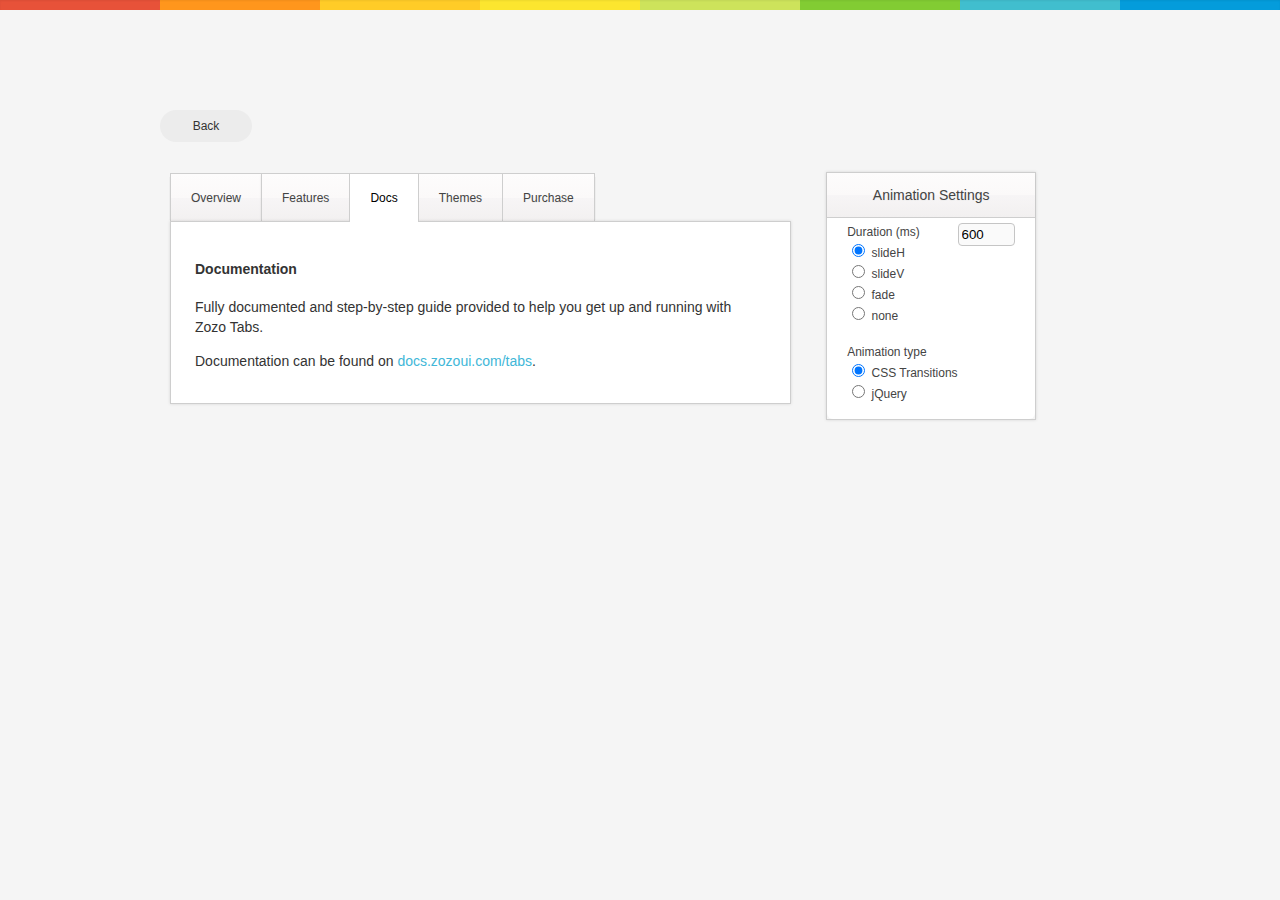
<file: app/webroot/files/zozo-tabs/examples/api-animation.html>
<!doctype html>
<html class="z-width960">
<head>
    <title>Animation effects</title>
    <meta charset="utf-8">
    <meta name="viewport" content="width = device-width, initial-scale = 1.0" />

    <!-- Examples CSS (Not needed) -->
    <link href="../css/zozo.examples.min.css" rel="stylesheet" />

    <!-- Zozo Tabs css -->
    <link href="../css/zozo.tabs.min.css" rel="stylesheet" />

    <!-- Zozo Tabs js -->
    <script src="../js/jquery.min.js"></script>
    <script src="../js/zozo.tabs.min.js"></script>
</head>
<body>
    <div id="ribbon"></div>
    <div id="page">
        <a class="z-btn z-back" href="index.html">Back</a>
        <div class="z-row">

            <div class="col8">
                <div id="tabbed-nav">
                    <ul>
                        <li><a>Overview</a></li>
                        <li><a>Features</a></li>
                        <li><a>Docs</a></li>
                        <li><a>Themes</a></li>
                        <li><a>Purchase</a></li>
                    </ul>

                    <div>
                        <div>
                            <h4>Overview</h4>
                            <p>The brand-new version (v3.0) of Zozo Tabs is <strong>Full Responsive and Touch-Enabled</strong> using HTML5 and CSS3 standards for impeccable speed and performance on desktop browsers and most importantly on mobile browsers. It runs and feels just like a <strong>native app!</strong>.</p>
                        </div>
                        <div>
                            <h4>Some of it's key features</h4>
                            <ul class="icons">
                                <li>Fully responsive & touch-enabled</li>
                                <li>10 unique skins in 6 sizes</li>
                                <li>10 flexible ways to position</li>
                                <li>Deep-linking & SEO-friendly</li>
                                <li>Horizontal & vertical tabs</li>
                                <li>Nested & multiple instances</li>
                                <li>Multiple instances </li>
                                <li>Powerfull API & autoplay support</li>
                                <li>Free updates & support</li>
                            </ul>
                        </div>
                        <div>
                            <h4>Documentation</h4>
                            <p>Fully documented and step-by-step guide provided to help you get up and running with Zozo Tabs.</p>
                            <p>Documentation can be found on <a href="http://docs.zozoui.com/tabs">docs.zozoui.com/tabs</a>. </p>
                        </div>
                        <div>
                            <h4>10 Preset themes</h4>
                            <ul class="icons">
                                <li>White</li>
                                <li>Crystal</li>
                                <li>Silver</li>
                                <li>Gray</li>
                                <li>Black</li>
                                <li>Orange</li>
                                <li>Red</li>
                                <li>Green</li>
                                <li>Blue</li>
                                <li>DeepBlue</li>
                            </ul>
                        </div>
                        <div>

                            <h4>Purchase</h4>
                            <p><a href="http://codecanyon.net/item/zozo-tabs/3327836?ref=ZozoUI">Get Zozo Tabs from CodeCanyon.net</a></p>
                        </div>
                    </div>

                </div>
            </div>

            <div class="col4">
                <div id="config-wrapper">
                    <div id="config" class="switcher" style="display: block;">
                        <div class="config-title">Animation Settings</div>
                        <div class="content">
                            <ul class="options">
                                <li>
                                    <label for="expand">Duration (ms)</label><input type="text" value="600" id="duration" class="z-textbox" />
                                </li>
                                <li>
                                    <input id="slideH" name="animation" class="effects" type="radio" checked="checked" />
                                    <label for="slideH">slideH</label>
                                </li>
                                <li>
                                    <input id="slideV" name="animation" class="effects" type="radio" />
                                    <label for="slideV">slideV</label>
                                </li>
                                <li>
                                    <input id="fade" name="animation" class="effects" type="radio" />
                                    <label for="fade">fade</label>
                                </li>
                                <li>
                                    <input id="none" name="animation" class="effects" type="radio" />
                                    <label for="none">none</label>
                                </li>
                            </ul>
                            <br />
                            <label for="expand">Animation type</label>
                            <ul class="options">
                                <li>
                                    <input id="css" name="animationType" class="type" type="radio" checked="checked" />
                                    <label for="css">CSS Transitions</label>
                                </li>
                                <li>
                                    <input id="jquery" name="animationType" class="type" type="radio" />
                                    <label for="jquery">jQuery</label>
                                </li>
                            </ul>
                        </div>
                    </div>
                </div>
            </div>

        </div>
    </div>


    <script>
        jQuery(document).ready(function ($) {
            /* jQuery activation and setting options for the tabs*/
            var tabbedNav = $("#tabbed-nav").zozoTabs({
                orientation: "horizontal",
                theme: "silver",
                position: "top-left",
                size: "medium",
                animation: {
                    duration: 600,
                    easing: "easeOutQuint",
                    effects: "slideH"
                },
                defaultTab: "tab3"
            });

            /* Changing animation duration*/
            $("#duration").change(function () {
                var duration = parseInt($("#duration").val());
                tabbedNav.data("zozoTabs").setOptions({ "animation": { "duration": duration } });
            });

            /* Changing animation effects*/
            $("#config input.effects").change(function () {
                var effects = $('input[type=radio]:checked').attr("id");
                tabbedNav.data("zozoTabs").setOptions({ "animation": { "effects": effects } });
            });

            /* Changing animation type*/
            $("#config input.type").change(function () {
                var type = $('input[type=radio]:checked').attr("id");
                tabbedNav.data("zozoTabs").setOptions({ "animation": { "type": type } });
            });
        });
    </script>
</body>
</html>
</file>
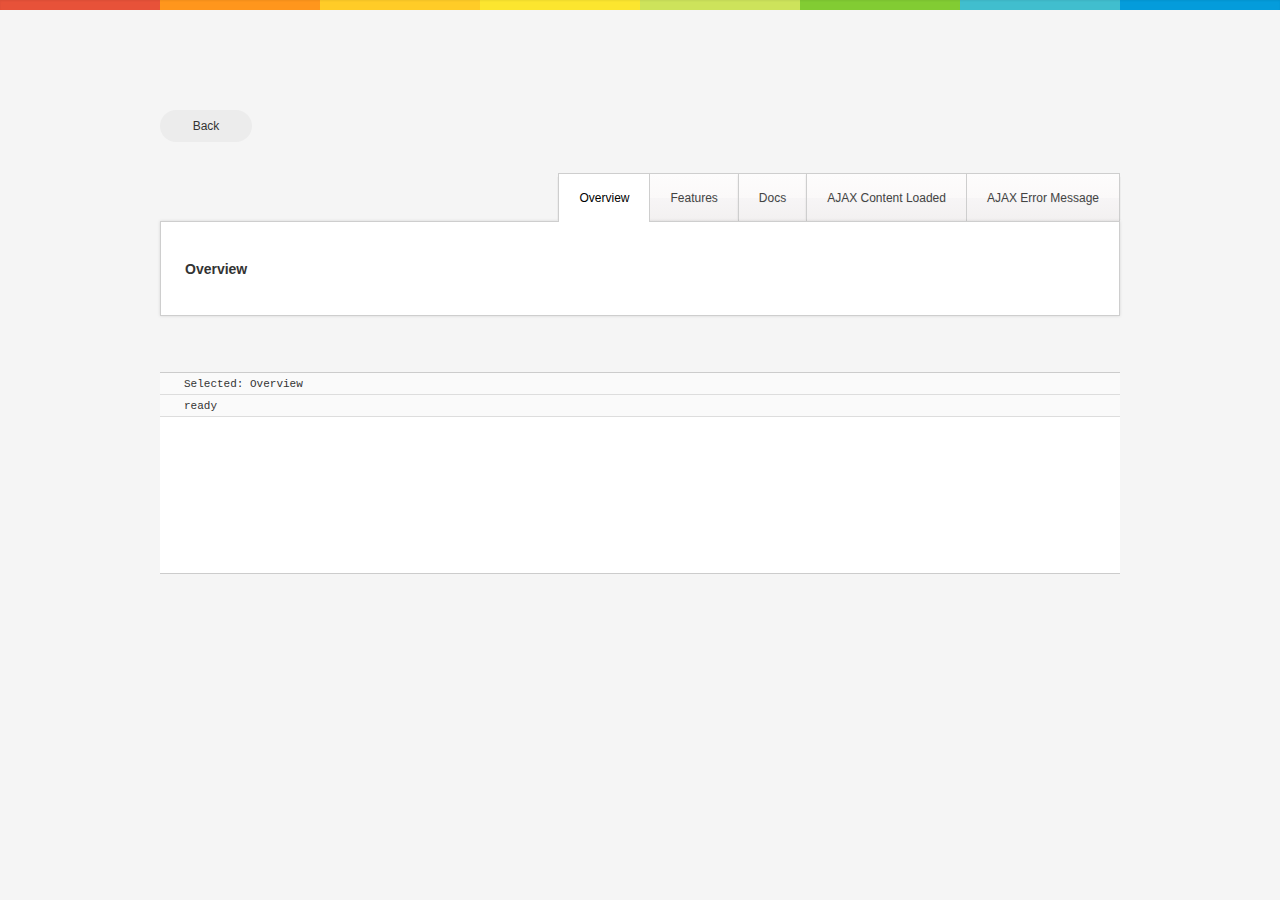
<file: app/webroot/files/zozo-tabs/examples/api-events.html>
<!doctype html>
<html class="z-width960">
<head>
    <title>Callback Events</title>
    <meta charset="utf-8">
    <meta name="viewport" content="width = device-width, initial-scale = 1.0" />

    <!-- Examples CSS (Not needed) -->
    <link href="../css/zozo.examples.min.css" rel="stylesheet" />

    <!-- Zozo Tabs css -->
    <link href="../css/zozo.tabs.min.css" rel="stylesheet" />

    <!-- Zozo Tabs js -->
    <script src="../js/jquery.min.js"></script>
    <script src="../js/zozo.tabs.js"></script>
</head>
<body>
    <div id="ribbon"></div>
    <div id="page">
        <a class="z-btn z-back" href="index.html">Back</a>

        <div id="tabbed-nav">
            <ul>
                <li><a>Overview</a></li>
                <li><a>Features</a></li>
                <li><a>Docs</a></li>
                <li><a>AJAX Content Loaded</a></li>
                <li><a>AJAX Error Message</a></li>
            </ul>

            <div>
                <div>
                    <h4>Overview</h4>
                </div>
                <div>
                    <h4>Features</h4>
                </div>
                <div>
                    <h4>Documentation</h4>
                </div>

                <div data-content-url='ajax-content/content4.html'></div>
                <div data-content-url='ajax-content/fakefile.html'></div>
            </div>
        </div>

        <div id="zozo-console" style="clear: both;"></div>
    </div>




    <script>
        jQuery(document).ready(function ($) {

            /*The item object holds main zozoTabs element*/
            function onRead(e, item) {
                $.zozo.core.console.log("ready");
            }

            /*The item object holds tab element, content element and index of tabs*/
            function onSelect(e, item) {
                $.zozo.core.console.log("Selected: " + item.tab.text());
                $(document).attr('title', item.tab.text());
            }

            /*The item object holds tab element, content element and index of tabs*/
            function onDeactivate(e, item) {
                $.zozo.core.console.log("Deactivated: " + item.tab.text());
            }

            /*This (error) callback event is triggered when AJAX request fails*/
            function onError (event, item) {
                console.dir(item.xhr);
                console.dir(item.xhr.status);
                console.dir(item.xhr.statusText);

                if (item.xhr.status === 404) {
                    item.message = "<h4 style='color:red;'>Custom message for content not found.</h4>";
                }
               
                $.zozo.core.console.log("AJAX error: " + item.message);
            }

            /*This (contentLoad) callback event is triggered when AJAX request finishes and content is loaded*/
            function onContentLoad (event, item) {
                $.zozo.core.console.log("AJAX content loaded: " + item.tab.text());
            }


            /*jQuery activation and callback events binding using the options object */
            demoTabs = $("#tabbed-nav").zozoTabs({
                theme: "silver",
                position:"top-right",
                ready: onRead,
                select: onSelect,
                deactivate: onDeactivate,
                contentLoad: onContentLoad,
                error: onError
            });

            /* Binding callback events using bind method*/
            //demoTabs.bind("select", onSelect);
            //demoTabs.bind("deactivate", onDeactivate);              
            //demoTabs.bind("contentLoad", onContentLoad);
            //demoTabs.bind("error", onError);
            
        });
    </script>

</body>
</html>
</file>
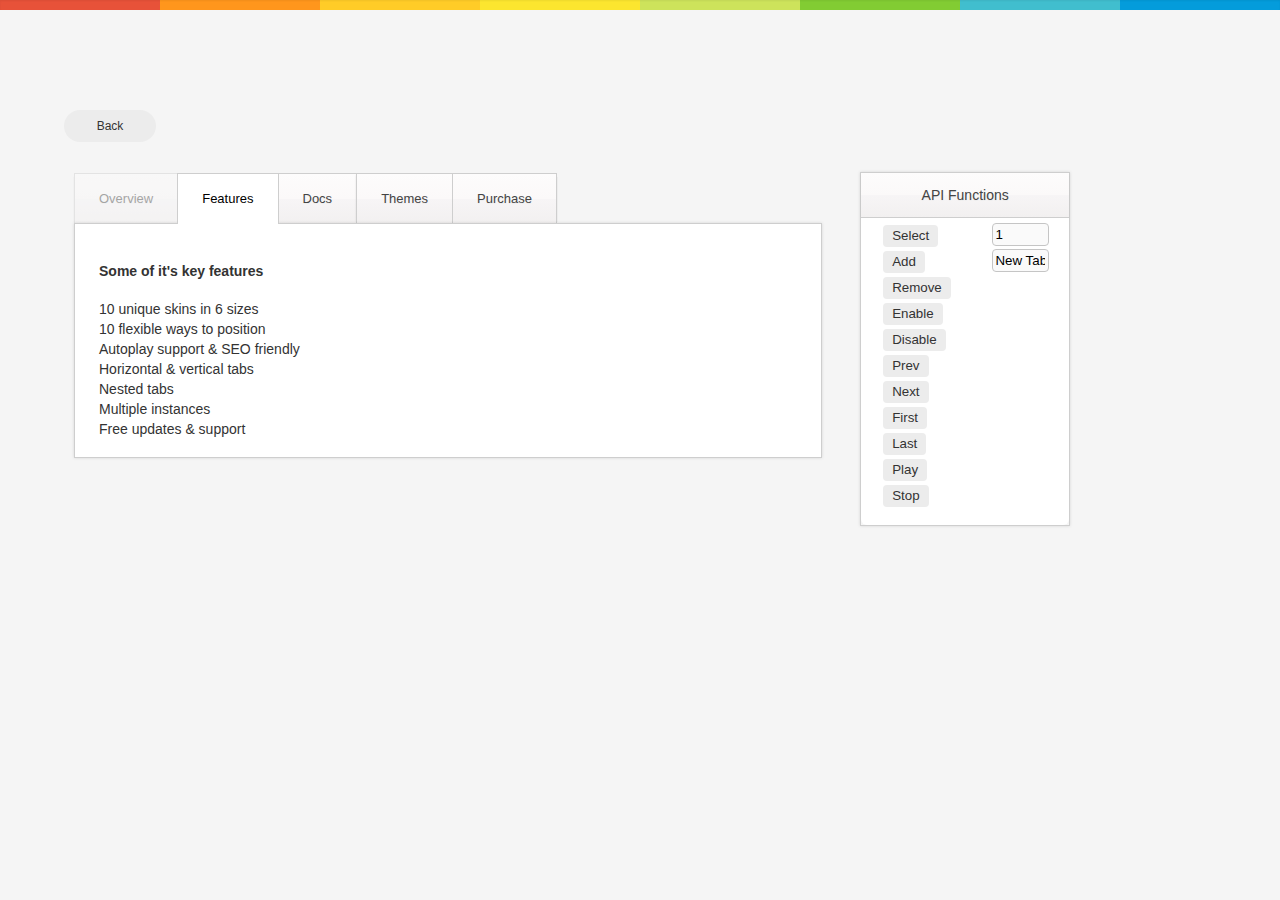
<file: app/webroot/files/zozo-tabs/examples/api-methods.html>
<!doctype html>
<html>
<head>
    <title>API</title>
    <meta charset="utf-8">
    <meta name="viewport" content="width = device-width, initial-scale = 1.0" />

    <!-- Examples CSS (Not needed) -->
    <link href="../css/zozo.examples.min.css" rel="stylesheet" />

    <!-- Zozo Tabs css -->
    <link href="../css/zozo.tabs.min.css" rel="stylesheet" />

    <!-- Zozo Tabs js -->
    <script src="../js/jquery.min.js"></script>
    <script src="../js/zozo.tabs.min.js"></script>
</head>
<body>
    <div id="ribbon"></div>
    <div id="page">

        <a class="z-btn z-back" href="index.html">Back</a>
        <div class="z-row">

            <div class="col8">
                <div id="tabbed-nav">
                    <ul>
                        <!-- to disable a tab add data-disabled="true" li tag -->
                        <li data-disabled="true"><a>Overview</a></li>
                        <li><a>Features</a></li>
                        <li><a>Docs</a></li>
                        <li><a>Themes</a></li>
                        <li><a>Purchase</a></li>
                    </ul>

                    <div>
                        <div>
                            <h4>Overview</h4>
                            <p><strong>Slick Design</strong> and Limitless Customization</p>
                        </div>
                        <div>
                            <h4>Some of it's key features</h4>
                            <ul class="icons">
                                <li>10 unique skins in 6 sizes</li>
                                <li>10 flexible ways to position</li>
                                <li>Autoplay support & SEO friendly </li>
                                <li>Horizontal & vertical tabs</li>
                                <li>Nested tabs</li>
                                <li>Multiple instances </li>
                                <li>Free updates & support </li>
                            </ul>
                        </div>
                        <div>
                            <h4>Documentation</h4>
                            <p>Fully documented and step-by-step guide provided to help you get up and running with Zozo Tabs.</p>
                            <p>Documentation can be found on <a href="http://docs.zozoui.com/tabs">docs.zozoui.com/tabs</a>. </p>
                        </div>
                        <div>
                            <h4>10 Preset themes</h4>
                            <ul class="icons">
                                <li>White</li>
                                <li>Crystal</li>
                                <li>Silver</li>
                                <li>Gray</li>
                                <li>Black</li>
                                <li>Orange</li>
                                <li>Red</li>
                                <li>Green</li>
                                <li>Blue</li>
                                <li>DeepBlue</li>
                            </ul>
                        </div>
                        <div>
                            <h4>Purchase</h4>
                            <p><a href="http://codecanyon.net/item/zozo-tabs/3327836?ref=ZozoUI">Get Zozo Tabs from CodeCanyon.net</a></p>
                        </div>
                    </div>
                </div>
            </div>
            <div class="col4">
                <div id="config-wrapper">
                    <div id="config" class="switcher" style="display: block;">
                        <div class="config-title">API Functions</div>
                        <div class="content">
                            <ul class="options">
                                <li>
                                    <input type="text" value="1" id="tabIndex" class="z-textbox" />
                                    <button class="selectTab z-btn">Select</button></li>
                                <li>
                                    <input type="text" value="New Tab" id="addText" class="z-textbox" />
                                    <button class="addTab z-btn">Add</button></li>
                                <li>
                                    <button class="removeTab z-btn">Remove</button></li>
                                <li>
                                    <button class="enableTab z-btn">Enable</button></li>
                                <li>
                                    <button class="disableTab z-btn">Disable</button></li>
                                <li>
                                    <button class="prevTab z-btn">Prev</button></li>
                                <li>
                                    <button class="nextTab z-btn">Next</button></li>
                                <li>
                                    <button class="firstTab z-btn">First</button></li>
                                <li>
                                    <button class="lastTab z-btn">Last</button></li>
                                <li>
                                    <button class="playTab z-btn">Play</button></li>
                                <li>
                                    <button class="stopTab z-btn">Stop</button></li>

                            </ul>
                        </div>
                    </div>
                </div>
            </div>
        </div>
    </div>

    <style>
        /*style for disabled tabs*/
        .z-tabs > ul.z-tabs-nav > li.z-disabled
        {
            filter: alpha(opacity=45);
            opacity: .45;
        }
            /*style for disabled tabs*/
            .z-tabs > ul.z-tabs-nav > li.z-disabled > a.z-link
            {
                cursor: default!important;
                outline: 0;
            }
    </style>

    <script>
        jQuery(document).ready(function ($) {
            /* jQuery activation and setting options for the tabs*/
            var tabbedNav = $("#tabbed-nav").zozoTabs({
                position: "top-left",
                theme: "silver",
                size: "large",
                defaultTab: "tab2"
            }),
            getItem = function () {
                //uncomment if you want to delete current/active tab
                //return $(".z-tabs > ul > li.z-active").index()+1;
                return $("#tabIndex").val();
            },
            select = function (e) {
                tabbedNav.data("zozoTabs").select(getItem());
            },
            add = function (e) {
                tabbedNav.data("zozoTabs").add($("#addText").val(), "New Tab Content ...<br>", "test");
            },
            remove = function (e) {
                tabbedNav.data("zozoTabs").remove(getItem());
            },
            disable = function (e) {
                /*disable tab via geven index*/
                tabbedNav.data("zozoTabs").disable(getItem());
            },
            enable = function (e) {
                /*enable tab via geven index*/
                tabbedNav.data("zozoTabs").enable(getItem());
            },
            next = function (e) {
                tabbedNav.data("zozoTabs").next();
            },
            prev = function (e) {
                tabbedNav.data("zozoTabs").prev();
            },
            first = function (e) {
                tabbedNav.data("zozoTabs").first();
            },
            last = function (e) {
                tabbedNav.data("zozoTabs").last();
            },
            play = function (e) {
                tabbedNav.data("zozoTabs").play();
            },
            stop = function (e) {
                tabbedNav.data("zozoTabs").stop();
            };

            $(".selectTab").click(select);
            $(".addTab").click(add);
            $(".removeTab").click(remove);
            $(".enableTab").click(enable);
            $(".disableTab").click(disable);
            $(".prevTab").click(prev);
            $(".nextTab").click(next);
            $(".firstTab").click(first);
            $(".lastTab").click(last);
            $(".playTab").click(play);
            $(".stopTab").click(stop);
        });

    </script>
</body>
</html>
</file>
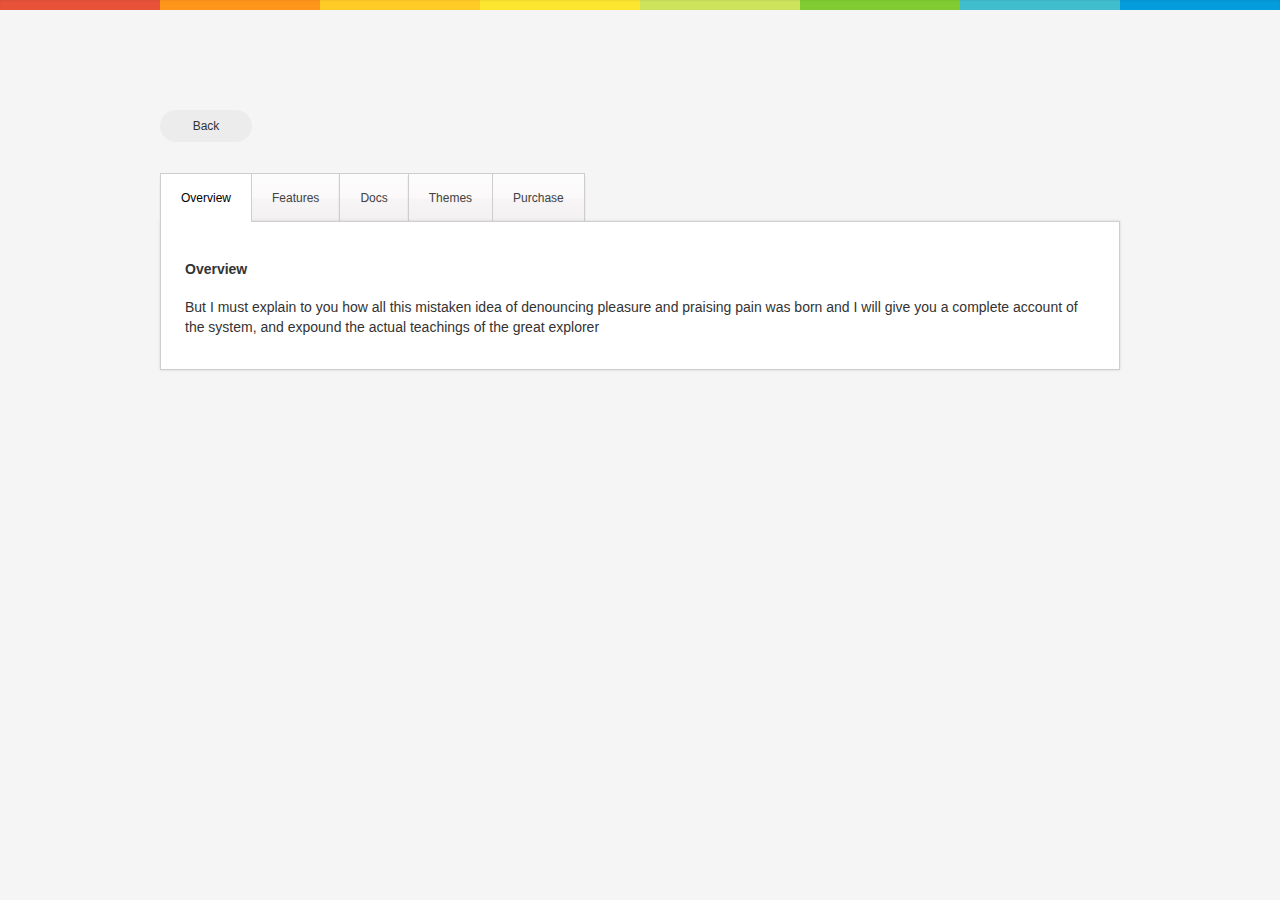
<file: app/webroot/files/zozo-tabs/examples/api-save-state.html>
<!doctype html>
<html class="z-width960">
<head>
    <title>Basic jQuery Usage</title>
    <meta charset="utf-8">
    <meta name="viewport" content="width = device-width, initial-scale = 1.0" />

    <!-- Examples CSS (Not needed) -->
    <link href="../css/zozo.examples.min.css" rel="stylesheet" />

    <!-- Zozo Tabs css -->
    <link href="../css/zozo.tabs.min.css" rel="stylesheet" />

    <!-- Zozo Tabs js -->
    <script src="../js/jquery.min.js"></script>
    <script src="../js/zozo.tabs.min.js"></script>
    <!-- download and include the following scripts for backward compatibility. 
        https://github.com/artberri/jquery-html5storage/blob/master/jquery.html5storage.js-->
</head>

<body>
    <div id="ribbon"></div>
    <div id="page">
        <a class="z-btn z-back" href="index.html">Back</a>

        <!-- Zozo Tabs Start-->
        <div id="tabbed-nav">

            <!-- Tab Navigation Menu -->
            <ul>
                <li><a>Overview</a></li>
                <li><a>Features</a></li>
                <li><a>Docs</a></li>
                <li><a>Themes</a></li>
                <li><a>Purchase</a></li>
            </ul>

            <!-- Content container -->
            <div>

                <!-- Overview -->
                <div>
                    <h4>Overview</h4>
                    <p>But I must explain to you how all this mistaken idea of denouncing pleasure and praising pain was born and I will give you a complete account of the system, and expound the actual teachings of the great explorer</p>
                </div>

                <!-- Features -->
                <div>
                    <h4>Features</h4>
                    <p>But I must explain to you how all this mistaken idea of denouncing pleasure and praising pain was born and I will give you a complete account of the system, and expound the actual teachings of the great explorer</p>
                </div>

                <!-- Docs -->
                <div>
                    <h4>Docs</h4>
                    <p>But I must explain to you how all this mistaken idea of denouncing pleasure and praising pain was born and I will give you a complete account of the system, and expound the actual teachings of the great explorer</p>
                </div>

                <!-- Themes -->
                <div>
                    <h4>Themes</h4>
                    <p>But I must explain to you how all this mistaken idea of denouncing pleasure and praising pain was born and I will give you a complete account of the system, and expound the actual teachings of the great explorer</p>
                </div>

                <!-- Purchase -->
                <div>
                    <h4>Purchase</h4>
                    <p>But I must explain to you how all this mistaken idea of denouncing pleasure and praising pain was born and I will give you a complete account of the system, and expound the actual teachings of the great explorer</p>
                </div>

            </div>

        </div>
        <!-- Zozo Tabs End-->

    </div>


    <script>
        $(document).ready(function () {
            /*  jQuery activation and setting options. Visit docs.zozoui.com/tabs for 
                complete documentation, option list, public methods, callback events.*/
            $("#tabbed-nav").zozoTabs({
                theme: "silver",      
                animation: {
                    duration: 400,
                    effects: "slideH"
                },
                saveState:true
            });
          
        });
    </script>

</body>
</html>
</file>
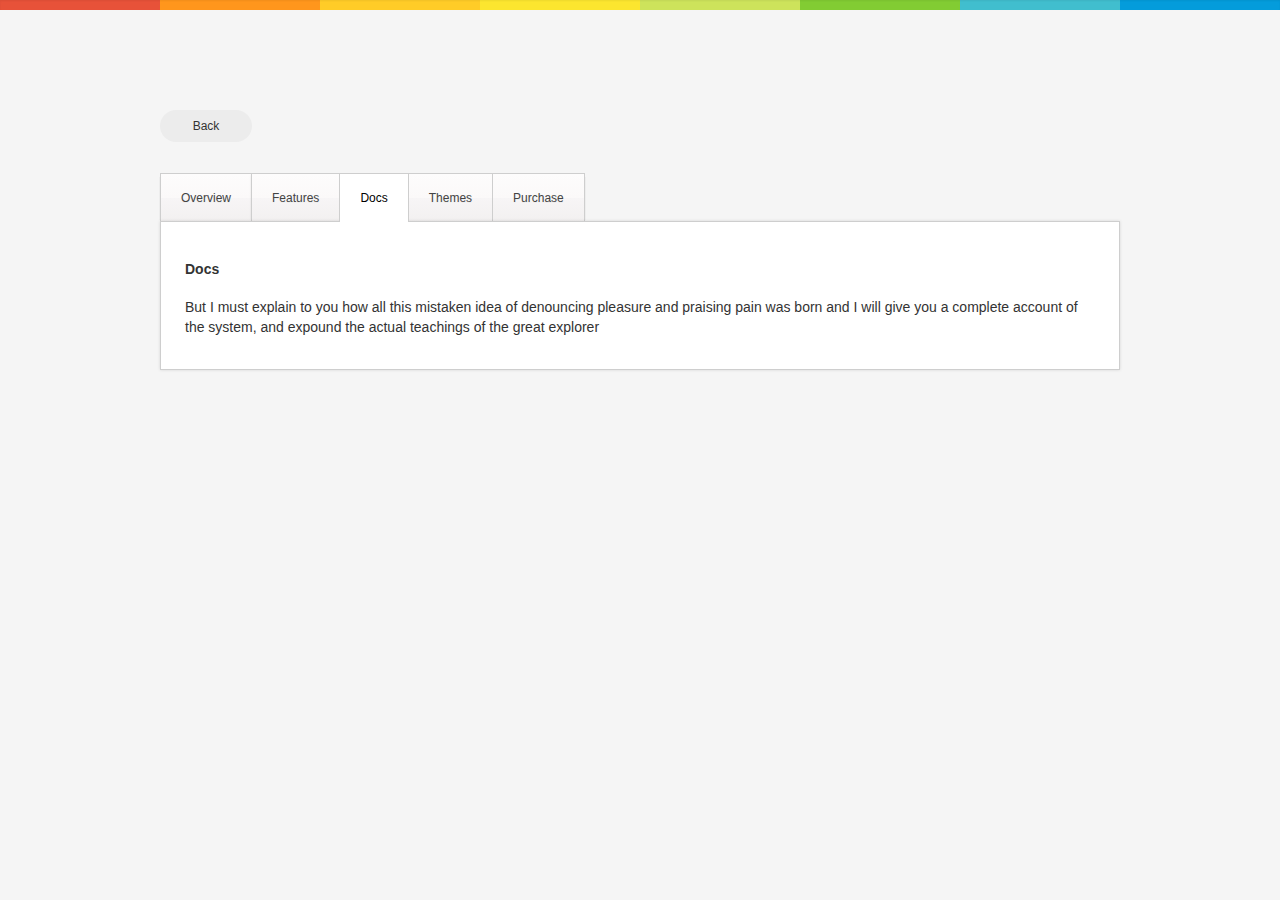
<file: app/webroot/files/zozo-tabs/examples/autoplay.html>
<!doctype html>
<html class="z-width960">
<head>
    <title>API Autoplay</title>
    <meta charset="utf-8">
    <meta name="viewport" content="width = device-width, initial-scale = 1.0" />

    <!-- Examples CSS (Not needed) -->
    <link href="../css/zozo.examples.min.css" rel="stylesheet" />

    <!-- Zozo Tabs css -->
    <link href="../css/zozo.tabs.min.css" rel="stylesheet" />

    <!-- Zozo Tabs js -->
    <script src="../js/jquery.min.js"></script>
    <script src="../js/zozo.tabs.min.js"></script>
</head>

<body>
    <div id="ribbon"></div>
    <div id="page">
        <a class="z-btn z-back" href="index.html">Back</a>

        <!-- Zozo Tabs Start-->
        <div id="tabbed-nav">

            <!-- Tab Navigation Menu -->
            <ul>
                <li><a>Overview</a></li>
                <li><a>Features</a></li>
                <li><a>Docs</a></li>
                <li><a>Themes</a></li>
                <li><a>Purchase</a></li>
            </ul>

            <!-- Content container -->
            <div>

                <!-- Overview -->
                <div>
                    <h4>Overview</h4>
                    <p>But I must explain to you how all this mistaken idea of denouncing pleasure and praising pain was born and I will give you a complete account of the system, and expound the actual teachings of the great explorer</p>
                </div>

                <!-- Features -->
                <div>
                    <h4>Features</h4>
                    <p>But I must explain to you how all this mistaken idea of denouncing pleasure and praising pain was born and I will give you a complete account of the system, and expound the actual teachings of the great explorer</p>
                </div>

                <!-- Docs -->
                <div>
                    <h4>Docs</h4>
                    <p>But I must explain to you how all this mistaken idea of denouncing pleasure and praising pain was born and I will give you a complete account of the system, and expound the actual teachings of the great explorer</p>
                </div>

                <!-- Themes -->
                <div>
                    <h4>Themes</h4>
                    <p>But I must explain to you how all this mistaken idea of denouncing pleasure and praising pain was born and I will give you a complete account of the system, and expound the actual teachings of the great explorer</p>
                </div>

                <!-- Purchase -->
                <div>
                    <h4>Purchase</h4>
                    <p>But I must explain to you how all this mistaken idea of denouncing pleasure and praising pain was born and I will give you a complete account of the system, and expound the actual teachings of the great explorer</p>
                </div>

            </div>

        </div>
        <!-- Zozo Tabs End-->

    </div>


    <script>
        $(document).ready(function () {
            /*  jQuery activation and setting options. Visit docs.zozoui.com/tabs for 
                complete documentation, option list, public methods, callback events.*/
            $("#tabbed-nav").zozoTabs({
                theme: "silver",
                orientation: "horizontal",
                position: "top-left",
                size: "medium",
                animation: {
                    easing: "easeInOutExpo",
                    duration: 400,
                    effects: "slideV"
                },
                autoplay: {        
                    interval: 2000,
                    smart: true        
                },   
                defaultTab: "tab3"
            });
        });
    </script>

</body>
</html>
</file>
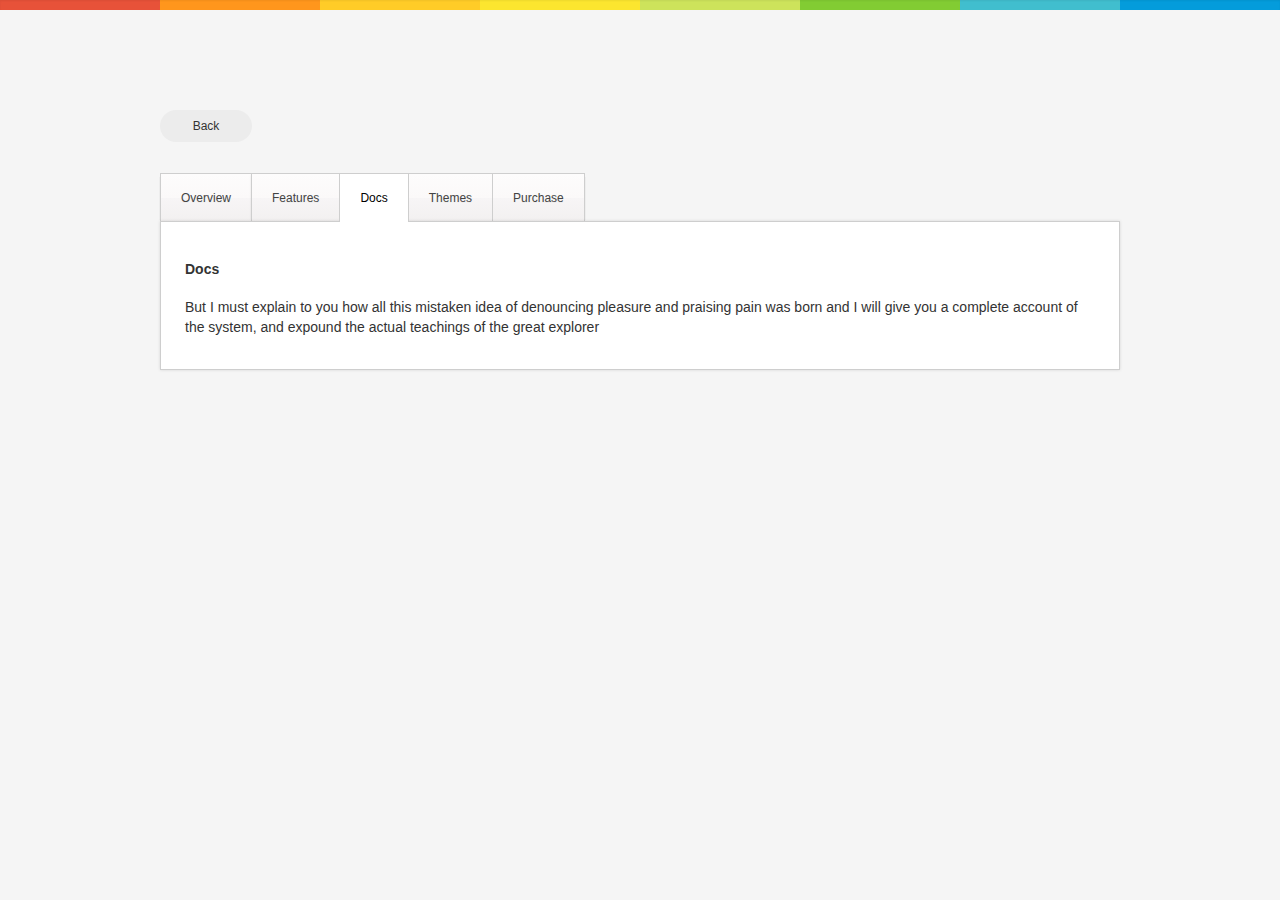
<file: app/webroot/files/zozo-tabs/examples/basic-html5.html>
<!doctype html>
<html class="z-width960">
<head>
    <title>HTML5 data attributes</title>
    <meta charset="utf-8">
    <meta name="viewport" content="width = device-width, initial-scale = 1.0" />

    <!-- Examples CSS (Not needed) -->
    <link href="../css/zozo.examples.min.css" rel="stylesheet" />

    <!-- Zozo Tabs css -->
    <link href="../css/zozo.tabs.min.css" rel="stylesheet" />

    <!-- Zozo Tabs js -->
    <script src="../js/jquery.min.js"></script>
    <script src="../js/zozo.tabs.min.js"></script>
</head>

<body>
    <div id="ribbon"></div>
    <div id="page">
        <a class="z-btn z-back" href="index.html">Back</a>

        <!-- Zozo Tabs Start-->
        <!-- The value of data-role should be z-tabs, data-options is optional to set options -->
        <div id='tabbed-nav' data-role='z-tabs' data-options='{"theme": "silver", "orientation": "horizontal", "position": "top-left","size": "medium", "animation": {"duration": 400, "effects": "slideH"}, "defaultTab": "tab3"}'>

            <!-- Tab Navigation Menu -->
            <ul>
                <li><a>Overview</a></li>
                <li><a>Features</a></li>
                <li><a>Docs</a></li>
                <li><a>Themes</a></li>
                <li><a>Purchase</a></li>
            </ul>

            <!-- Content container -->
            <div>

                <!-- Overview -->
                <div>
                    <h4>Overview</h4>
                    <p>But I must explain to you how all this mistaken idea of denouncing pleasure and praising pain was born and I will give you a complete account of the system, and expound the actual teachings of the great explorer</p>
                </div>

                <!-- Features -->
                <div>
                    <h4>Features</h4>
                    <p>But I must explain to you how all this mistaken idea of denouncing pleasure and praising pain was born and I will give you a complete account of the system, and expound the actual teachings of the great explorer</p>
                </div>

                <!-- Docs -->
                <div>
                    <h4>Docs</h4>
                    <p>But I must explain to you how all this mistaken idea of denouncing pleasure and praising pain was born and I will give you a complete account of the system, and expound the actual teachings of the great explorer</p>
                </div>

                <!-- Themes -->
                <div>
                    <h4>Themes</h4>
                    <p>But I must explain to you how all this mistaken idea of denouncing pleasure and praising pain was born and I will give you a complete account of the system, and expound the actual teachings of the great explorer</p>
                </div>

                <!-- Purchase -->
                <div>
                    <h4>Purchase</h4>
                    <p>But I must explain to you how all this mistaken idea of denouncing pleasure and praising pain was born and I will give you a complete account of the system, and expound the actual teachings of the great explorer</p>
                </div>

            </div>

        </div>
        <!-- Zozo Tabs End-->

    </div>

</body>
</html>
</file>
<file: app/webroot/files/zozo-tabs/documentation/css/style.css>
﻿

html, .z-tabs.horizontal
{    



    font-size: 16px !important;
    font-family: "Helvetica Neue", Arial, Helvetica, sans-serif !important;
    color: #444 !important;
    background: #fff !important;
line-height: 1.5em !important;
}

.docs-using-tabs.z-tabs.horizontal.underlined>.z-container>.z-content .z-content-inner {
padding: 1.4em 0 !important;
}

.docs-using-tabs.z-tabs.horizontal.underlined.xxlarge>ul.z-tabs-nav>li>a.z-link {
    font-size: 20px !important;
padding: 22px 2px !important;
}

hr { display: block; height: 1px;
    border: 0; border-top: 1px solid #ccc;
    margin: 1em 0; padding: 0; 
    font-size: 17px;
font-weight: bold;
color: #555;
margin: 20px 0 20px 0;
word-wrap: break-word;
border-top: 1px dotted #BBB;

}


html, body, #page
{
    margin: 0;
padding: 0;

}

#page .content
{
    width: 70%;
    height: 100%;
margin: 0 auto;
}




.chapter {
font-size: 30px;
line-height: 1.2em;
padding: 20px 0 10px 0;
margin: 0;
word-wrap: break-word;

font-family: "Segoe UI", Arial, Helvetica, Sans-Serif;
color: #2E2E2E;
font-weight: normal;
line-height: 1.2em;
}
a
{
    color: #41B7D8;
    text-decoration: none;
}

    a:hover
    {
        text-decoration: underline;
    }



.z-btn
{
    padding: 0 8px;
    line-height: 20px;
    text-decoration: none;
    color: #333;
    border-radius: 4px;
    background-color: #ECECEC;
    border: solid 1px transparent;
    margin: 2px 2px;
text-decoration: none;
float: left;
}

    .z-btn.z-back
    {
        border-radius: 16px;
        position: absolute;
        top: 40px;
        left: 40px;
        padding: 0 30px;
        height: 32px;
        line-height: 30px;
    }

    .z-btn:hover, ul.f-list li:hover
    {
        text-decoration:none;
        cursor: pointer;
        background: -moz-linear-gradient(top,rgba(233, 92, 51, 1) 0,rgba(229, 59, 44, 1) 100%);
        background: -webkit-gradient(linear,left top,left bottom,color-stop(0,rgba(233, 92, 51, 1)),color-stop(100%,rgba(229, 59, 44, 1)));
        background: -webkit-linear-gradient(top,rgba(233, 92, 51, 1) 0,rgba(229, 59, 44, 1) 100%);
        background: -o-linear-gradient(top,rgba(233, 92, 51, 1) 0,rgba(229, 59, 44, 1) 100%);
        background: -ms-linear-gradient(top,rgba(233, 92, 51, 1) 0,rgba(229, 59, 44, 1) 100%);
        background: linear-gradient(top,rgba(233, 92, 51, 1) 0,rgba(229, 59, 44, 1) 100%);
        background-color: #E95C33;
        border: 1px solid rgba(0, 0, 0, .1);
        color: white;
    }

ul
{
    list-style-type: none;
    padding: 0;
    margin: 0;
}

    ul.features li
    {
        padding: 0;
        margin: 0;
        font-size: 16px;
    }

    ul.features > li
    {
        float: left;
        width: 30%;
        min-width: 375px;
        padding: 30px 0;
        border-top: 1px solid #dfdfdf;
    }


        ul.features:after,
        ul.features > li:after
        {
            content: ".";
            display: block;
            height: 0;
            clear: both;
            visibility: hidden;
            zoom: 1;
        }

    ul.f-list
    {
        float: left;
        width: 55%;
    }


        ul.f-list li
        {
            padding: 0 0 0 1em;
            border-radius: 16px;
            background-color: #ECECEC;
            border: solid 1px transparent;
            margin: 2px 0;
        }

            ul.f-list li:hover
            {
            }

            ul.f-list li a:hover
            {
                color: white;
            }


            ul.f-list li a
            {
                color: #333;
                text-decoration: none;
                display: block;
                line-height: 2em;
                padding: 0;
                margin: 0;
                width: 100%;
            }

        ul.f-list > li
        {
            -moz-transition: all .3s;
            -webkit-transition: all .3s;
            -o-transition: all .3s;
            transition: all .3s;
        }



#example
{
    width: 1080px;
    margin: 120px auto;
    padding: 0px 15px 0 15px;
}


    #example.width800
    {
        width: 800px;
    }

.page #example .toRight
{
    float: right;
}

.page #example .toLeft
{
    float: left;
}


#console
{
    background-color: white;
border: solid #CCC;
border-width: 1px 0;
color: #333;
font: 11px Consolas, Monaco, "Bitstream Vera Sans Mono", "Courier New", Courier, monospace;
height: 200px;
margin: 1.4em 0;
overflow-x: hidden;
overflow-y: scroll;
text-align: left;
}


#console div {
background-position: 6px -95px;
border-bottom: 1px solid #DDD;
padding: 5px 5px 4px 24px;
background-color: #FAFAFA;
}












  p, table, hr, .box
	    {
	      margin: 10px 0;

	    }

  hr{margin: 50px 0 30px 0;}
  .box p,p{margin: 15px 0 5px 0;}

        
ul.steps
{
    list-style:none;
    margin-left: 0px;
padding-left: 0;
}

ul.steps .code-sample
{
   
}

.steps li
{
    padding-top: 16px;
}

    .steps li span.step
    {
        width: 28px;
        color: white;
        font: bold 14px/28px 'Open Sans',sans-serif;
        text-align: center;
        -webkit-border-radius: 4px;
        -moz-border-radius: 4px;
        border-radius: 4px;
        text-decoration: none;
        margin-right: 14px;
        display: inline-block;
        background: #FF674F;
        -moz-background-clip: padding;
        -webkit-background-clip: padding-box;
        background-clip: padding-box;


    background-color:#444;
    border: 1px solid #333;
    }

    .steps li span.title
    {
        font-size: 16px;
        font-weight: normal;
        line-height: 24px;
        text-shadow: rgba(0, 0, 0, 0.15) 0px 0px 1px;
    }

.f-usage .code-sample
{
    margin-bottom: 5px;
}

.code-sample {
	margin-top: 20px;
	margin-bottom: 25px;
	padding: 0;
    border: 1px solid #dadada;
    background: #fbfbfb;
    color: #000;
    -webkit-border-radius: 3px;
	-moz-border-radius: 3px;
	-o-border-radius: 3px;
	border-radius: 3px;
	-moz-box-shadow: 0 0 7px #dadada inset;
	-webkit-box-shadow: 0 0 7px #dadada inset;
	-o-box-shadow: 0 0 7px #dadada inset;
	box-shadow: 0 0 7px #dadada inset;


    font-size: 13px;
    font-weight: 400;
    text-shadow: 0 1px 0 rgba(255, 255, 255, 0.8);
    border-radius: 3px;
    background: white;
    color: #777;
    box-shadow: 0 0 4px #DADADA inset;
}
.details-list {
	
    margin:0;
    margin-top: 20px;
	margin-bottom: 25px;
	padding: 0;
    color: #000;
}
.bodyText h4.details-title, 
.bodyText h4.code-title {
	padding: 10px 10px 8px 10px;
	font-weight: bold;
	color: #6f6f6f;
}

.prettyprint {
	overflow-x: auto;
}

.prettyprint,
.details-list dl {
    padding: 10px;
    margin: 0;
    -webkit-border-radius: 3px;
    -moz-border-radius: 3px;
    border-radius: 3px;
}

.code-sample .prettyprint,
.details-list dl {
    padding: 10px;
    border: 0;
}

.code-sample.code pre {
    display:block;
    padding:0;
}

pre .nocode { background-color: transparent; color: #000; }
pre .str,                    /* string */
pre .atv { color: #e25000;color:#00AEEF;color:#FF00E0 } /* attribute value */
pre .kwd { color: #0033ff; } /* keyword */
pre .com { color: #666666; } /* comment */
pre .typ { color: #000; } /* type */
pre .lit { color: #006666; } /* literal */
pre .pun { color: #333; }    /* punctuation */
pre .pln { color: #42545a; }    /* plaintext */
pre .tag { color: #0066cc; } /* html/xml tag */
pre .atn { color: #6666ff; } /* attribute name */
pre .dec { color: #cc0000; } /* decimal */
/* Specify class=linenums on a pre to get line numbering */
ol.linenums { margin-top: 0; margin-bottom: 0; color: #333; }
li.L0,li.L1,li.L2,li.L3,li.L5,li.L6,li.L7,li.L8 { list-style-type: none }
li.L1,li.L3,li.L5,li.L7,li.L9 { background: #eee; }

.details-list dl {
    overflow: hidden;
    /*margin:  0 10px;*/
    padding: 0;
    background-color: none;
    border-top: 1px solid #dadada;
    font-size: 12px;
}

.details-list dt,
.details-list dd {
	display: block;
    margin: 0;
    padding: 2px 0;
}

.details-list dt {
    clear: left;
    float: left;
    width: 50%;
    overflow:auto;
    font-weight: bold;
}
.details-list dd {
	margin-left: 10px;
    padding-left: 50%;
}

.details-list dd p{
	padding: 0;
margin: 0;
}

.details-list dt code {
    font-weight: normal;
}




/* Large desktop */
@media (min-width: 1200px) { #page .content{width: 60%;}}
 
/* Portrait tablet to landscape and desktop */
@media (min-width: 768px) and (max-width: 979px)  { #page .content{width: 75%;}}
 
/* Landscape phone to portrait tablet */
@media (max-width: 767px)  { #page .content{width: 85%;}}
 
/* Landscape phones and down */
@media (max-width: 480px)  { #page .content{width: 90%;}}
</file>
<file: app/webroot/files/zozo-tabs/source/zozo.tabs.grid.css>
/**************************************************************************
*	@name		    Zozo UI Grid
*	@descripton	    Lightweight, Responsive and Mobile  Grid
*	@version	    0.1 (beta)
*	@copyright      Copyright (c) 2013 Zozo UI
*   @author         Zozo UI
*   @URL:           http://www.zozoui.com
**************************************************************************/


/*#region ==========================================================================
    Zozo Grid  (Common-optional)
========================================================================== */

.z-grid { margin : 0 auto; padding : 0 0 0 1%; }
.z-grid-1200 { max-width : 1220px; }
.z-grid-1000 { max-width : 1020px; }

/*#endregion*/



/*#region ==========================================================================
    Zozo Grid - Rows 
========================================================================== */
.z-row { clear : both; padding : 0 10px;}

    .z-row:after
    {
        content: " ";
        height: 0;
        clear: both;
        visibility: hidden;
    }
.z-row { zoom : 1; }

/*#endregion*/



/*#region ==========================================================================
    Zozo Grid - columns 
========================================================================== */

    .z-row > [class*="col"]
    {
        margin-left: 1.81818%;
        float: left;
        display: block;
        margin: 1% 0 1% 1.6%;
        margin: 0 0 0 1.6%;
        min-height: 1px;
        position: relative;
        -webkit-box-sizing: border-box;
        -moz-box-sizing: border-box;
        box-sizing: border-box;
        padding-bottom: 20px;
    }


.col12  { width : 100%; }
.col11  { width : 91.46%; }
.col10  { width : 83%; }
.col9   { width : 74.54%; }
.col8   { width : 66.08%; }
.col7   { width : 57.62%; }
.col6   { width : 49.16%; }
.col5   { width : 40.7%; }
.col4   { width : 32.24%; }
.col3   { width : 23.78%; }
.col2   { width : 15.32%; }
.col1   { width : 6.86%; }

.z-row > [class*="col"]:first-child { margin-left : 0; }
.z-row > [class*="col"] img { width : 100%; height : auto; display : block; }

/*#endregion*/



/*#region ==========================================================================
    Zozo Grid - Responsive and Mobile
========================================================================== */

@media all and (min-width: 1024px) 
{
	.z-grid-1000 {max-width: 1000px;}
	.z-grid-1000 .z-row {padding: 0;}
}

@media all and (max-width: 768px)
{
    .z-row > [class*="col"]{ float : none; width : auto; margin : 10px 0 10px 0; }       
}

/*#endregion*/
</file>
<file: app/webroot/files/zozo-tabs/css/zozo.tabs.min.css>
/**************************************************************************
*	@name		    Zozo UI Tabs
*	@descripton	    Create awesome tabbed content area
*	@version	    6.5
*   @Licenses: 	    http://codecanyon.net/licenses/
*   @requires       jQuery v1.7 or later
*	@copyright      Copyright (c) 2013 Zozo UI
*   @author         Zozo UI
*   @URL:           http://www.zozoui.com
*   
***************************************************************************/
@import url(http://fonts.googleapis.com/css?family=Open+Sans:300,400,600,700,800);@import url(http://fonts.googleapis.com/css?family=Lato:100,300,400,700,900,100italic,300italic,400italic,700italic,900italic);article, aside, figcaption, figure, footer, header, hgroup, nav, section {display: block;}.z-tabs,.z-tabs > ul,.z-tabs > ul > li,.z-tabs > ul > li > a,.z-tabs > .z-container,.z-tabs > .z-container > .z-content,.z-tabs > .z-container > .z-content > .z-content-inner {-moz-box-sizing: content-box; -webkit-box-sizing: content-box; box-sizing: content-box;} .z-tabs, .z-tabs:before, .z-tabs:after {-moz-box-sizing: content-box; -webkit-box-sizing: content-box; box-sizing: content-box;} .z-tabs, .z-tabs > ul, .z-tabs > ul > li, .z-tabs > ul > li > a {position: relative; margin: 0; padding: 0; border: 0; outline: 0; display: block; outline: 0 none; text-decoration: none; list-style: none; list-style-type: none;} .z-tabs > .z-container > .z-content::after, .z-tabs > .z-container > .z-content > .z-content-inner::after {content: "."; display: block; height: 0; clear: both; visibility: hidden;} .z-tabs > .z-container > .z-content, .z-tabs > .z-container > .z-content > .z-content-inner {zoom: 1;}.z-tabs {clear: both; color: #333; font: 14px/20px "Helvetica Neue",Helvetica,Arial,sans-serif;} .z-tabs > ul > li > a {color: #111; line-height: 18px; font-weight: inherit; font-size: 12px; padding: 13px 24px; background: #fff; cursor: pointer;} .z-tabs > ul > li.z-active > a {cursor: default;} .z-tabs > ul, .z-tabs > ul > li > a, .z-tabs > .z-container {border-color: #CECECE; border-style: solid;} .z-tabs > .z-container {padding: 0; margin: 0; border-width: 1px; background: #fff; position: relative; overflow: hidden;} .z-tabs > .z-container > .z-content {position: absolute; width: 100%; height: 100%; overflow: hidden; padding: 0; z-index: 7; display: none;} .z-tabs > .z-container > .z-content.z-active {z-index: 8;} .z-tabs > .z-container > .z-content > .z-content-inner {padding: 18px 24px; height: auto;} .z-tabs.mini > ul > li > a {font-size: 11px;padding: 7px 16px;}.z-tabs.small > ul > li > a {font-size: 11px;padding: 10px 16px;}.z-tabs.medium > ul > li > a {font-size: 12px;padding: 15px 20px;}.z-tabs.large > ul > li > a {font-size: 13px;padding: 16px 24px;}.z-tabs.xlarge > ul > li > a {font-size: 14px;padding: 19px 28px;}.z-tabs.xxlarge > ul > li > a {font-size: 15px;padding: 22px 32px;}.z-tabs.mini.vertical > ul > li > a {padding: 7px 13px;}.z-tabs.small.vertical > ul > li > a {padding: 10px 16px;}.z-tabs.medium.vertical > ul > li > a {padding: 13px 19px;}.z-tabs.large.vertical > ul > li > a {padding: 16px 22px;}.z-tabs.xlarge.vertical > ul > li > a {padding: 19px 25px;}.z-tabs.xxlarge.vertical > ul > li > a {padding: 22px 28px;}.z-tabs.white.z-bordered > ul > li.z-active > a {color: #D13636;}.z-tabs.vertical.top-right.white.z-bordered > ul > li.z-active > a {border-right: 3px solid #D13636;}.z-tabs.vertical.top-left.white.z-bordered > ul > li.z-active > a {border-left: 3px solid #D13636;}.z-tabs.mini.vertical.top-right.white.z-bordered > ul > li.z-active > a {border-right: 1px solid #D13636;}.z-tabs.mini.vertical.top-left.white.z-bordered > ul > li.z-active > a {border-left: 1px solid #D13636;}.z-tabs.small.vertical.top-right.white.z-bordered > ul > li.z-active > a {border-right: 2px solid #D13636;}.z-tabs.small.vertical.top-left.white.z-bordered > ul > li.z-active > a {border-left: 2px solid #D13636;}.z-tabs.mini.vertical.top-left.white.z-bordered > ul > li.z-active > a {padding-left: 10px;}.z-tabs.small.vertical.top-left.white.z-bordered > ul > li.z-active > a {padding-left: 13px;}.z-tabs.medium.vertical.top-left.white.z-bordered > ul > li.z-active > a {padding-left: 16px;}.z-tabs.large.vertical.top-left.white.z-bordered > ul > li.z-active > a {padding-left: 19px;}.z-tabs.xlarge.vertical.top-left.white.z-bordered > ul > li.z-active > a {padding-left: 22px;}.z-tabs.xxlarge.vertical.top-left.white.z-bordered > ul > li.z-active > a {padding-left: 25px;}.z-tabs.horizontal.top.white.z-bordered > ul > li.z-active > a {border-top: 3px solid #F44343;margin-top: 0;margin-bottom: 0;}.z-tabs.mini.horizontal.top.white.z-bordered > ul > li.z-active > a {padding-top: 7px; border-top-width: 1px}.z-tabs.small.horizontal.top.white.z-bordered > ul > li.z-active > a {padding-top: 9px;border-top-width: 2px}.z-tabs.medium.horizontal.top.white.z-bordered > ul > li.z-active > a {padding-top: 13px;}.z-tabs.large.horizontal.top.white.z-bordered > ul > li.z-active > a {padding-top: 14px;}.z-tabs.xlarge.horizontal.top.white.z-bordered > ul > li.z-active > a {padding-top: 17px;}.z-tabs.xxlarge.horizontal.top.white.z-bordered > ul > li.z-active > a {padding-top: 20px;}.z-tabs.horizontal.bottom.white.z-bordered > ul > li.z-active > a {border-bottom: 3px solid #D13636;margin-top: 0;margin-bottom: 0;}.z-tabs.mini.horizontal.bottom.white.z-bordered > ul > li.z-active > a {padding-bottom: 5px;}.z-tabs.small.horizontal.bottom.white.z-bordered > ul > li.z-active > a {padding-bottom: 8px;}.z-tabs.medium.horizontal.bottom.white.z-bordered > ul > li.z-active > a {padding-bottom: 11px;}.z-tabs.large.horizontal.bottom.white.z-bordered > ul > li.z-active > a {padding-bottom: 14px;}.z-tabs.xlarge.horizontal.bottom.white.z-bordered > ul > li.z-active > a {padding-bottom: 17px;}.z-tabs.xxlarge.horizontal.bottom.white.z-bordered > ul > li.z-active > a {padding-bottom: 20px;}.z-tabs.white.mobile.z-bordered > ul > li.z-active > a{border-bottom: 3px solid #D13636 !important;} .z-tabs-loading {position: relative;width: 100%;min-height: 120px;}.z-tabs-loading ul, .z-tabs-loading div {display: none;}.z-tabs .z-container {position: relative;}.z-tabs span.z-spinner, .z-tabs-loading .z-spinner {position: absolute; top: 50%; left: 50%; z-index: 1000; text-indent: -999em; width: 55px; height: 55px; margin: -28px 0 0 -50px; padding: 24px; background: rgb(255, 255, 255) url(../img/loading-image.gif) no-repeat 50% 50%;}.z-tabs.z-rounded span.z-spinner {-webkit-border-radius: 5px; -moz-border-radius: 5px; border-radius: 5px;} .z-tabs .z-video {position: relative; padding-bottom: 46.25%; padding-bottom: 56.25%; padding-top: 30px; height: 0; overflow: hidden;}.z-tabs .z-video.z-wide-screen {padding-bottom: 56.25%;}.z-tabs .z-video.z-four-by-three {padding-bottom: 75%;}.z-tabs .z-video.z-top-padding {padding-top: 30px;}.z-tabs .z-video iframe,.z-tabs .z-video object,.z-tabs .z-video embed {position: absolute; top: 0; left: 0; width: 100%; height: 100%; border: none; z-index: 50;} .z-tabs > ul > li > a i {font-size: 1.125em; display: inline; width: auto; height: auto; line-height: normal; width: 24px; display: inline-block; margin-top: 0.015em;} .z-tabs > ul.z-tabs-mobile > li > a i {display: none;} .z-tabs.z-icons-large > ul > li > a i {font-size: 2.25em; display: block; margin: 0 auto; padding-bottom: 0.65em; text-align: center; line-height: 0; margin-top: 0.65em;} .z-tabs.mini > ul > li > a i, .z-tabs.small > ul > li > a i {font-size: 1.25em;} .z-tabs.z-icons-large > ul > li > a {text-align: center;} .z-tabs > ul > li > a > span.z-icon, .z-tabs.z-multiline > ul.z-tabs-nav.z-tabs-desktop > li > a > span.z-icon, .z-tabs.z-multiline > ul.z-tabs-nav.z-tabs-mobile > li > a > span > span.z-icon {width: 20px; display: inline-block; font-size: inherit; font-weight: normal; text-transform: initial; text-align: left;} .z-tabs.vertical > ul.z-tabs-nav > li > a > span.z-icon, .z-tabs.z-multiline.vertical > ul.z-tabs-nav.z-tabs-desktop > li > a > span.z-icon, .z-tabs.z-multiline.vertical > ul.z-tabs-nav.z-tabs-mobile > li > a > span > span.z-icon {width: 24px;} .z-tabs.center > ul > li > a, .z-tabs.center.mobile > ul > li > a {text-align: center !important;} .z-tabs.right > ul > li > a, .z-tabs.right.mobile > ul > li > a {text-align: right !important;} .z-tabs.left > ul > li > a, .z-tabs.left.mobile > ul > li > a {text-align: left !important;} .z-tabs.vertical > .z-container > .z-content.z-nopadding > .z-content-inner, .z-tabs.horizontal > .z-container > .z-content.z-nopadding > .z-content-inner, .z-tabs > .z-container > .z-content.z-nopadding > .z-content-inner {padding: 0 !important;}.clearfix {*zoom: 1;} .clearfix:before, .clearfix:after {display: table; content: ""; line-height: 0;} .clearfix:after {clear: both;} .z-tabs.vertical > ul {float: left; border-width: 1px 0 1px 1px; min-width: 200px; width: 25%;}.z-tabs.vertical > ul > li > a {border-width: 0 0 1px 0;}.z-tabs.vertical > ul > li.z-last > a {border-bottom-width: 0;}.z-tabs.vertical > ul > li.z-active > a {border-right-width: 0; z-index: 10;}.z-tabs.vertical > ul > li.z-active.z-first > a {border-bottom-width: 1px;}.z-tabs.vertical.top-left > ul{margin-left:0; margin-right: -1px;}.z-tabs.vertical.top-right > ul{margin-right:0; margin-left: -1px;}.ie7 body .z-tabs.vertical.top-left > ul{margin-right: 0;}.ie7 body .z-tabs.vertical.top-right > ul{margin-left: 0;}.ie7 body .z-tabs.vertical.top-left > ul > li, .ie7 body .z-tabs.vertical.top-left > ul > li > .z-link,.ie7 body .z-tabs.vertical.top-left > ul {z-index: 10 !important;}.ie7 body .z-tabs.vertical.top-left > ul > li.z-active > a {border-right: 1px solid #fff !important;}.z-tabs.vertical.top-right > ul{float: right;border-width: 1px 1px 1px 0;}.ie7 body .z-tabs.vertical.top-right > ul > li.z-active > a{border-right-width: 0 !important; border-left: 1px solid #fff !important; left:-1px;}.ie7 body .z-tabs.vertical.top-right > ul > li, .ie7 body .z-tabs.vertical.top-right > ul {z-index: 10 !important;}.ie7 body .z-tabs.vertical.top-right > .z-container {} .z-tabs.vertical.z-rounded > .z-container {-webkit-border-radius: 0 6px 6px 0; -moz-border-radius: 0 6px 6px 0; border-radius: 0 6px 6px 0;} .z-tabs.vertical.z-rounded > ul {-webkit-border-radius: 6px 0 0 6px; -moz-border-radius: 6px 0 0 6px; border-radius: 6px 0 0 6px;} .z-tabs.vertical.z-rounded > ul > li.z-first, .z-tabs.vertical.z-rounded > ul > li.z-first > a {-webkit-border-radius: 5px 0 0 0; -moz-border-radius: 5px 0 0 0; border-radius: 5px 0 0 0;} .z-tabs.vertical.z-rounded > ul > li.z-last, .z-tabs.vertical.z-rounded > ul > li.z-last > a {-webkit-border-radius: 0 0 0 5px; -moz-border-radius: 0 0 0 5px; border-radius: 0 0 0 5px;} .z-tabs.vertical.z-rounded.top-right > ul {-webkit-border-radius: 0 6px 6px 0; -moz-border-radius: 0 6px 6px 0; border-radius: 0 6px 6px 0;} .z-tabs.vertical.z-rounded.top-right > ul > li.z-first, .z-tabs.vertical.z-rounded.top-right > ul > li.z-first > a {-webkit-border-radius: 0 5px 0 0; -moz-border-radius: 0 5px 0 0; border-radius: 0 5px 0 0;} .z-tabs.vertical.z-rounded.top-right > ul > li.z-last, .z-tabs.vertical.z-rounded.top-right > ul > li.z-last > a {-webkit-border-radius: 0 0 5px 0; -moz-border-radius: 0 0 5px 0; border-radius: 0 0 5px 0;} .z-tabs.vertical.z-rounded.top-right > .z-container {-webkit-border-radius: 6px 0 0 6px; -moz-border-radius: 6px 0 0 6px; border-radius: 6px 0 0 6px;}.z-tabs.vertical.z-shadows > ul,.z-tabs.vertical.z-shadows > .z-container{-webkit-box-shadow: 0 1px 6px rgba(0, 0, 0, 0.125); -moz-box-shadow: 0 1px 6px rgba(0, 0, 0, 0.125); box-shadow: 0 1px 6px rgba(0, 0, 0, 0.125);} .z-tabs.vertical.z-shadows > ul > li > a{-webkit-box-shadow: 0 1px 3px -3px rgba(0, 0, 0, 0.15); -moz-box-shadow: 0 1px 3px -3px rgba(0, 0, 0, 0.15); box-shadow: 0 1px 3px -3px rgba(0, 0, 0, 0.15);}.z-tabs.horizontal > ul > li{float: left;} .z-tabs.horizontal > ul > li.z-active {background: none; z-index: 1;} .z-tabs.horizontal > ul > li > a {margin-right: -1px; min-height: 1px;} .z-tabs.top-compact > ul > li > a, .z-tabs.bottom-compact > ul > li > a{padding-left: 0; padding-right: 0;}.z-tabs.horizontal.top > ul > li.z-active{top: 2px; margin-top: -2px; padding-bottom: 2px;}.z-tabs.horizontal.top > ul > li > a{top: 1px; border-width: 1px 1px 0 1px;}.z-tabs.horizontal > ul > li.z-last > a,.z-tabs.horizontal > ul > li.z-last-col > a{margin-right: 0 !important;}.z-tabs.horizontal > .z-container{clear: both; zoom: 1;}.z-tabs.horizontal.top-center > ul.z-tabs-desktop{clear: left; float: left; left: 50%; text-align: center;} .z-tabs.horizontal.top-center > ul > li {right: 50%;}.z-tabs.horizontal.top-right > ul{float: right; margin: 0 -1px 0 0;} .z-tabs.horizontal.top-right > ul > li.z-last {margin-right: 1px;}.ie7 body .z-tabs.horizontal.top-right > ul > li.z-last{margin-right: -1px;}.ie7 body .z-tabs.horizontal > .z-container{clear: none; width: 100%;}.z-tabs.horizontal.bottom > ul > li.z-active{top: -1px; padding-top: 1px; z-index: 9;}.z-tabs.horizontal.bottom > .z-container{z-index: 7;}.z-tabs.horizontal.bottom > ul > li > a{top: -1px; border-width: 0 1px 1px 1px;}.z-tabs.horizontal.bottom-center > ul{float: left; left: 50%; text-align: center;} .z-tabs.horizontal.bottom-center > ul > li {right: 50%;}.z-tabs.horizontal.bottom-right > ul{float: right;}.ie7 .z-tabs.horizontal.top-compact > ul.z-tabs-desktop > li.z-last{margin-right: 0;}.ie7 .z-tabs.horizontal.bottom-compact > ul.z-tabs-desktop > li.z-last{margin-right: 0;}.z-tabs.horizontal.responsive > ul > li > a,.z-tabs.horizontal.top-compact > ul > li > a,.z-tabs.horizontal.bottom-compact > ul > li > a,.z-tabs.horizontal.top-center > ul > li > a,.z-tabs.horizontal.bottom-center > ul > li > a{text-align: center;}.z-tabs.horizontal.top.z-rounded > ul > li.z-first,.z-tabs.horizontal.top.z-rounded > ul > li.z-first > a{-webkit-border-radius: 5px 0 0 0; -moz-border-radius: 5px 0 0 0; border-radius: 5px 0 0 0;}.z-tabs.horizontal.top.z-rounded > ul > li.z-last,.z-tabs.horizontal.top.z-rounded > ul > li.z-last > a{-webkit-border-radius: 0 5px 0 0; -moz-border-radius: 0 5px 0 0; border-radius: 0 5px 0 0;}.z-tabs.horizontal.top-left.z-rounded > .z-container{-webkit-border-radius: 0 6px 6px 6px; -moz-border-radius: 0 6px 6px 6px; border-radius: 0 6px 6px 6px;}.z-tabs.horizontal.top-center.z-rounded > .z-container{-webkit-border-radius: 6px 6px 6px 6px; -moz-border-radius: 6px 6px 6px 6px; border-radius: 6px 6px 6px 6px;}.z-tabs.horizontal.top-right.z-rounded > .z-container{-webkit-border-radius: 6px 0 6px 6px; -moz-border-radius: 6px 0 6px 6px; border-radius: 6px 0 6px 6px;}.z-tabs.horizontal.z-rounded.top-compact > .z-container{-webkit-border-radius: 0 0 6px 6px; -moz-border-radius: 0 0 6px 6px; -khtml-border-radius: 0 0 6px 6px; border-radius: 0 0 6px 6px;}.z-tabs.horizontal.z-rounded.bottom > ul > li.z-first,.z-tabs.horizontal.z-rounded.bottom > ul > li.z-first > a{-webkit-border-radius: 0 0 0 5px; -moz-border-radius: 0 0 0 5px; border-radius: 0 0 0 5px;}.z-tabs.horizontal.z-rounded.bottom > ul > li.z-last,.z-tabs.horizontal.z-rounded.bottom > ul > li.z-last > a{-webkit-border-radius: 0 0 5px 0; -moz-border-radius: 0 0 5px 0; border-radius: 0 0 5px 0;}.z-tabs.horizontal.z-rounded.bottom-left > .z-container{-webkit-border-radius: 6px 6px 6px 0; -moz-border-radius: 6px 6px 6px 0; border-radius: 6px 6px 6px 0;}.z-tabs.horizontal.z-rounded.bottom-center > .z-container{-moz-border-radius: 6px; -webkit-border-radius: 6px; border-radius: 6px;}.z-tabs.horizontal.z-rounded.bottom-right .z-container{-webkit-border-radius: 6px 6px 0 6px; -moz-border-radius: 6px 6px 0 6px; -khtml-border-radius: 6px 6px 0 6px; border-radius: 6px 6px 0 6px;}.z-tabs.horizontal.z-rounded.bottom-compact > .z-container{-webkit-border-radius: 6px 6px 0 0; -moz-border-radius: 6px 6px 0 0; -khtml-border-radius: 6px 6px 0 0; border-radius: 6px 6px 0 0;}.z-tabs.horizontal.responsive.top.z-rounded > .z-container{-webkit-border-radius: 0 0 6px 6px; -moz-border-radius: 0 0 6px 6px; border-radius: 0 0 6px 6px;}.z-tabs.horizontal.responsive.bottom.z-rounded > .z-container{-webkit-border-radius: 6px 6px 0 0; -moz-border-radius: 6px 6px 0 0; border-radius: 6px 6px 0 0;}.z-tabs.horizontal.responsive.top.z-rounded > .z-tabs-mobile,.z-tabs.horizontal.responsive.top.z-rounded > .z-tabs-mobile > li{-webkit-border-radius: 6px 6px 0 0; -moz-border-radius: 6px 6px 0 0; border-radius: 6px 6px 0 0;}.z-tabs.horizontal.responsive.bottom.z-rounded > .z-tabs-mobile,.z-tabs.horizontal.responsive.bottom.z-rounded > .z-tabs-mobile > li{-webkit-border-radius: 0 0 6px 6px; -moz-border-radius: 0 0 6px 6px; border-radius: 0 0 6px 6px;}.z-tabs.horizontal.z-shadows > .z-container{-moz-box-shadow: 0px 0px 3px rgba(0, 0, 0, .125); -webkit-box-shadow: 0px 0px 3px rgba(0, 0, 0, .125); box-shadow: 0px 0px 3px rgba(0, 0, 0, .125);}.z-tabs.horizontal.z-shadows > ul > li > a{box-shadow: -2px 0px 2px -2px rgba(0, 0, 0, .1);}.z-tabs.horizontal.z-shadows > ul > li.z-first > a{box-shadow: -3px 1px 1px -3px rgba(0, 0, 0, .2);}.z-tabs.horizontal.z-shadows > ul > li.z-last > a{box-shadow: 3px 1px 1px -3px rgba(0, 0, 0, .2);} .z-tabs.black > ul, .z-tabs.black > ul > li > a, .z-tabs.black > .z-container{border-color: #343232; border-style: solid;}.z-tabs.black > ul > li > a{color: white; background: #333333; background: -webkit-gradient(linear, 0% 0%, 0% 100%, from(#333333), to(#555555)); background: -webkit-linear-gradient(top, #333333, #555555); background: -moz-linear-gradient(top, #333333, #555555); background: -ms-linear-gradient(top, #333333, #555555); background: -o-linear-gradient(top, #333333, #555555); filter: progid:DXImageTransform.Microsoft.gradient( startColorstr='#333333', endColorstr='#555555',GradientType=0 );}.z-tabs.black > ul > li > a{color: white;-shadow: 0 -1px 0 rgba(0, 0, 0, .5);}.z-tabs.black > ul > li > a:hover {background: #353434;} .z-tabs.black > ul > li.z-active > a{background: #fff; color: #3E3E3E; text-shadow: none; box-shadow: none; filter: none;}.z-tabs.black2 {color: #F7F7F7;text-shadow: none;}.z-tabs.black2 > .z-container {background: #222;}.z-tabs.black2 > ul, .z-tabs.black2 > ul > li > a, .z-tabs.black2 > .z-container{border-color: #191919; border-style: solid;}.z-tabs.black2 > ul > li > a{color: #F7F7F7; background: #454545; background: -webkit-gradient(linear, 0% 0%, 0% 100%, from(#303030), to(#262626)); background: -webkit-linear-gradient(top, #303030, #262626); background: -moz-linear-gradient(top, #303030, #262626); background: -ms-linear-gradient(top, #303030, #262626); background: -o-linear-gradient(top, #303030, #262626); filter: progid:DXImageTransform.Microsoft.gradient( startColorstr='#303030', endColorstr='#262626',GradientType=0 );}.z-tabs.black2 > ul > li a{color: #F7F7F7;text-shadow: 0 -1px 0 rgba(0, 0, 0, .5);}.z-tabs.black2 > ul > li.z-active > a {text-shadow: 0 -1px 0 rgba(0, 0, 0, .5);}.z-tabs.black2 > ul > li > a:hover {background: #353434;} .z-tabs.black2 > ul > li.z-active > a{background: #222; color: #dadada; text-shadow: none; box-shadow: none; filter: none;} .z-tabs.blue > ul, .z-tabs.blue > ul > li > a, .z-tabs.blue > .z-container{border-color: #0487BD;border-style: solid;}.z-tabs.blue > ul > li > a{background: #1abde7; background: -moz-linear-gradient(top, #1abde7 0%, #1c9dd1 100%); background: -webkit-gradient(linear, left top, left bottom, color-stop(0%,#1abde7), color-stop(100%,#1c9dd1)); background: -webkit-linear-gradient(top, #1abde7 0%,#1c9dd1 100%); background: -o-linear-gradient(top, #1abde7 0%,#1c9dd1 100%); background: -ms-linear-gradient(top, #1abde7 0%,#1c9dd1 100%); background: linear-gradient(to bottom, #1abde7 0%,#1c9dd1 100%); filter: progid:DXImageTransform.Microsoft.gradient( startColorstr='#1abde7', endColorstr='#1c9dd1',GradientType=0 );} .z-tabs.blue > ul > li a {color: white;text-shadow: 1px 1px 1px rgba(0, 0, 0, .5);}.z-tabs.blue > ul > li.z-active > a {text-shadow: 0 1px 1px white;color: Black}.z-tabs.blue > ul > li > a:hover {background: #21ADDF;} .z-tabs.blue > ul > li.z-active > a{background: #fff; color: #000F4D; text-shadow: 0 1px rgba(78, 78, 78, 0.1); filter: none;} .z-tabs.crystal > ul, .z-tabs.crystal > ul > li > a, .z-tabs.crystal > .z-container{border-color: #ddd; border-color: #b4b4b4; border-style: solid;}.z-tabs.crystal > ul > li > a{background: rgb(255,255,255); background: -moz-linear-gradient(top, rgba(255,255,255,1) 0%, rgba(243,243,243,1) 50%, rgba(237,237,237,1) 51%, rgba(255,255,255,1) 100%); background: -webkit-gradient(linear, left top, left bottom, color-stop(0%,rgba(255,255,255,1)), color-stop(50%,rgba(243,243,243,1)), color-stop(51%,rgba(237,237,237,1)), color-stop(100%,rgba(255,255,255,1))); background: -webkit-linear-gradient(top, rgba(255,255,255,1) 0%,rgba(243,243,243,1) 50%,rgba(237,237,237,1) 51%,rgba(255,255,255,1) 100%); background: -o-linear-gradient(top, rgba(255,255,255,1) 0%,rgba(243,243,243,1) 50%,rgba(237,237,237,1) 51%,rgba(255,255,255,1) 100%); background: -ms-linear-gradient(top, rgba(255,255,255,1) 0%,rgba(243,243,243,1) 50%,rgba(237,237,237,1) 51%,rgba(255,255,255,1) 100%); background: linear-gradient(to bottom, rgba(255,255,255,1) 0%,rgba(243,243,243,1) 50%,rgba(237,237,237,1) 51%,rgba(255,255,255,1) 100%); filter: progid:DXImageTransform.Microsoft.gradient( startColorstr='#ffffff', endColorstr='#ffffff',GradientType=0 );}.z-tabs.crystal > ul > li > a:hover {filter: progid:DXImageTransform.Microsoft.gradient( startColorstr='#ffffff', endColorstr='#f2f2f2',GradientType=0 ); background: whiteSmoke; background: -moz-linear-gradient(top, #ffffff 0%, #ececec 50%, #e0e0e0 50%, #f2f2f2 100%); background: -webkit-gradient(linear, left top, left bottom, color-stop(0%,#ffffff), color-stop(50%,#ececec), color-stop(50%,#e0e0e0), color-stop(100%,#f2f2f2)); background: -webkit-linear-gradient(top, #ffffff 0%,#ececec 50%,#e0e0e0 50%,#f2f2f2 100%); background: -o-linear-gradient(top, #ffffff 0%,#ececec 50%,#e0e0e0 50%,#f2f2f2 100%); background: -ms-linear-gradient(top, #ffffff 0%,#ececec 50%,#e0e0e0 50%,#f2f2f2 100%); background: linear-gradient(to bottom, #ffffff 0%,#ececec 50%,#e0e0e0 50%,#f2f2f2 100%);} .z-tabs.crystal > ul > li.z-active > a{background: #fff; text-shadow: 0 1px 1px white; color: Black; filter: none;} .z-tabs.deepblue > ul, .z-tabs.deepblue > ul > li > a, .z-tabs.deepblue > .z-container{border-color: #1E69DE;border-style: solid;}.z-tabs.deepblue > ul > li > a{background: #479fed; background: -moz-linear-gradient(top, #479fed 0%, #54a3ee 50%, #3690f0 51%, #1e69de 100%); background: -webkit-gradient(linear, left top, left bottom, color-stop(0%,#479fed), color-stop(50%,#54a3ee), color-stop(51%,#3690f0), color-stop(100%,#1e69de)); background: -webkit-linear-gradient(top, #479fed 0%,#54a3ee 50%,#3690f0 51%,#1e69de 100%); background: -o-linear-gradient(top, #479fed 0%,#54a3ee 50%,#3690f0 51%,#1e69de 100%); background: -ms-linear-gradient(top, #479fed 0%,#54a3ee 50%,#3690f0 51%,#1e69de 100%); background: linear-gradient(to bottom, #479fed 0%,#54a3ee 50%,#3690f0 51%,#1e69de 100%); filter: progid:DXImageTransform.Microsoft.gradient( startColorstr='#479fed', endColorstr='#1e69de',GradientType=0 );} .z-tabs.deepblue > ul > li > a {color: white;text-shadow: 1px 1px 1px rgba(0, 0, 0, .5);}.z-tabs.deepblue > ul > li.z-active > a {text-shadow: 0 1px 1px white;color: Black}.z-tabs.deepblue > ul > li > a:hover {background: #238dea; background: -moz-linear-gradient(top, #238dea 0%, #54a3ee 50%, #3690f0 51%, #065cdd 100%); background: -webkit-gradient(linear, left top, left bottom, color-stop(0%,#238dea), color-stop(50%,#54a3ee), color-stop(51%,#3690f0), color-stop(100%,#065cdd)); background: -webkit-linear-gradient(top, #238dea 0%,#54a3ee 50%,#3690f0 51%,#065cdd 100%); background: -o-linear-gradient(top, #238dea 0%,#54a3ee 50%,#3690f0 51%,#065cdd 100%); background: -ms-linear-gradient(top, #238dea 0%,#54a3ee 50%,#3690f0 51%,#065cdd 100%); background: linear-gradient(to bottom, #238dea 0%,#54a3ee 50%,#3690f0 51%,#065cdd 100%); filter: progid:DXImageTransform.Microsoft.gradient( startColorstr='#238dea', endColorstr='#065cdd',GradientType=0 );} .z-tabs.deepblue > ul > li.z-active > a{background: #fff; color: #000F4D; text-shadow: 0 1px rgba(78, 78, 78, 0.1); filter: none;} .z-tabs.gray > ul, .z-tabs.gray > ul > li > a, .z-tabs.gray > .z-container{border-color: #B3B3B3; border-style: solid;}.z-tabs.gray > ul > li > a{background: whiteSmoke; background: -moz-linear-gradient(top, #dbdbdb 0%, #f2f2f2 100%); background: -webkit-gradient(linear, left top, left bottom, color-stop(0%,#dbdbdb), color-stop(100%,#f2f2f2)); background: -webkit-linear-gradient(top, #dbdbdb 0%,#f2f2f2 100%); background: -o-linear-gradient(top, #dbdbdb 0%,#f2f2f2 100%); background: -ms-linear-gradient(top, #dbdbdb 0%,#f2f2f2 100%); background: linear-gradient(to bottom, #dbdbdb 0%,#f2f2f2 100%); filter: progid:DXImageTransform.Microsoft.gradient( startColorstr='#dbdbdb', endColorstr='#f2f2f2',GradientType=0 );}.z-tabs.gray > ul > li > a:hover {background: #e8e8e8; background: -moz-linear-gradient(top, #e8e8e8 0%, #f7f7f7 100%); background: -webkit-gradient(linear, left top, left bottom, color-stop(0%,#e8e8e8), color-stop(100%,#f7f7f7)); background: -webkit-linear-gradient(top, #e8e8e8 0%,#f7f7f7 100%); background: -o-linear-gradient(top, #e8e8e8 0%,#f7f7f7 100%); background: -ms-linear-gradient(top, #e8e8e8 0%,#f7f7f7 100%); background: linear-gradient(to bottom, #e8e8e8 0%,#f7f7f7 100%); filter: progid:DXImageTransform.Microsoft.gradient( startColorstr='#e8e8e8', endColorstr='#f7f7f7',GradientType=0 );} .z-tabs.gray > ul > li.z-active > a{background: #fff; -webkit-box-shadow: none; -moz-box-shadow: none; box-shadow: none; text-shadow: 0 1px 1px white; filter:none;} .z-tabs.green > ul, .z-tabs.green > ul > li > a, .z-tabs.green > .z-container{border-color: #336c2b; border-style: solid;}.z-tabs.green > ul > li > a{color: white; background: #5fae53; background: -webkit-gradient(linear, 0% 0%, 0% 100%, from(#5fae53), to(#3b7c33)); background: -webkit-linear-gradient(top, #5fae53, #3b7c33); background: -moz-linear-gradient(top, #5fae53, #3b7c33); background: -ms-linear-gradient(top, #5fae53, #3b7c33); background: -o-linear-gradient(top, #5fae53, #3b7c33);}.z-tabs.green > ul > li > a {color: white;text-shadow: 0 1px 0 #387031;}.z-tabs.green > ul > li.z-active > a{text-shadow: 0 1px 1px white;color: Black}.z-tabs.green > ul > li > a:hover {background: #3b7c33;} .z-tabs.green > ul > li.z-active > a{background: #fff; color: #2C3F0A; text-shadow: none; box-shadow: none; filter: none;} .z-tabs.orange > ul, .z-tabs.orange > ul > li > a, .z-tabs.orange > .z-container{border-color: #D64817; border-style: solid;}.z-tabs.orange > ul > li > a{background: #F2825B; background: -moz-linear-gradient(top, #F2825B 0%, #E55B2B 50%, #F07146 100%); background: -webkit-gradient(linear, left top, left bottom, color-stop(0%,#F2825B), color-stop(50%,#E55B2B), color-stop(100%,#F07146)); background: -webkit-linear-gradient(top, #F2825B 0%,#E55B2B 50%,#F07146 100%); background: -o-linear-gradient(top, #F2825B 0%,#E55B2B 50%,#F07146 100%); background: -ms-linear-gradient(top, #F2825B 0%,#E55B2B 50%,#F07146 100%); background: linear-gradient(to bottom, #F2825B 0%,#E55B2B 50%,#F07146 100%); filter: progid:DXImageTransform.Microsoft.gradient( startColorstr='#f2825b', endColorstr='#f07146',GradientType=0 );}.z-tabs.orange > ul > li > a:hover {background: #F2825B; background: -moz-linear-gradient(top, #F2825B 0%, #E55B2B 50%, #F07146 100%); background: -webkit-gradient(linear, left top, left bottom, color-stop(0%,#F2825B), color-stop(50%,#E55B2B), color-stop(100%,#F07146)); background: -webkit-linear-gradient(top, #F2825B 0%,#E55B2B 50%,#F07146 100%); background: -o-linear-gradient(top, #F2825B 0%,#E55B2B 50%,#F07146 100%); background: -ms-linear-gradient(top, #F2825B 0%,#E55B2B 50%,#F07146 100%); background: linear-gradient(to bottom, #F2825B 0%,#E55B2B 50%,#F07146 100%); filter: progid:DXImageTransform.Microsoft.gradient( startColorstr='#f2825b', endColorstr='#f07146',GradientType=0 );} .z-tabs.orange > ul > li.z-active > a{background: #fff;text-shadow: 0 1px 1px white;color: Black;filter: none;}.z-tabs.orange > ul > li > a {color: white;text-shadow: 0 1px #5E1902;}.z-tabs.orange > ul > li.z-active > a {color: black;text-shadow: 0 1px white;} .z-tabs.red > ul, .z-tabs.red > ul > li > a, .z-tabs.red > .z-container{border-color: #951100; border-style: solid;}.z-tabs.red > ul > li > a{color: #fff; text-shadow: 0px -1px 1px rgba(0, 0, 0, 0.8); background: #d84a38; background: -moz-linear-gradient(top, #dd4b39 0%, #d14836 100%); background: -webkit-gradient(linear, left top, left bottom, color-stop(0%,#dd4b39), color-stop(100%,#d14836)); background: -webkit-linear-gradient(top, #dd4b39 0%,#d14836 100%); background: -o-linear-gradient(top, #dd4b39 0%,#d14836 100%); background: -ms-linear-gradient(top, #dd4b39 0%,#d14836 100%); background: linear-gradient(to bottom, #dd4b39 0%,#d14836 100%); filter: progid:DXImageTransform.Microsoft.gradient( startColorstr='#dd4b39', endColorstr='#d14836',GradientType=0 );} .z-tabs.red > ul > li > a:hover {background: #d34332; background: -moz-linear-gradient(top, #dd4b39 0%, #c53727 100%); background: -webkit-gradient(linear, left top, left bottom, color-stop(0%,#dd4b39), color-stop(100%,#c53727)); background: -webkit-linear-gradient(top, #dd4b39 0%,#c53727 100%); background: -o-linear-gradient(top, #dd4b39 0%,#c53727 100%); background: -ms-linear-gradient(top, #dd4b39 0%,#c53727 100%); background: linear-gradient(to bottom, #dd4b39 0%,#c53727 100%); filter: progid:DXImageTransform.Microsoft.gradient( startColorstr='#dd4b39', endColorstr='#c53727',GradientType=0 );} .z-tabs.red > ul > li.z-active > a{background: white; color: #951100; text-shadow: none; filter: none;}.z-tabs.red > ul > li > a {color: white;text-shadow: 0 -1px 0 rgba(0, 0, 0, .5);}.z-tabs.red > ul > li.z-active > a {text-shadow: 0 1px 1px white;color: Black} .z-tabs.silver > ul, .z-tabs.silver > ul > li > a, .z-tabs.silver > .z-container{border-color: #CECECE;border-style: solid;}.z-tabs.silver > ul > li > a{filter: progid:DXImageTransform.Microsoft.gradient(GradientType=0,startColorstr='#FDFCFC', endColorstr='#FBF9F9'); background-color: #F2F0F0; background-image: -webkit-gradient(linear, 0% 0%, 0% 100%, from(#FDFCFC), to(#F2F0F0), color-stop(0.5, #FBF9F9), color-stop(0.5, #F7F5F6)); background-image: -webkit-linear-gradient(top, #FDFCFC, #FBF9F9 50%, #F7F5F6 50%, #F2F0F0); background-image: -moz-linear-gradient(top, #FDFCFC, #FBF9F9 50%, #F7F5F6 50%, #F2F0F0); background-image: -o-linear-gradient(top, #FDFCFC, #FBF9F9 50%, #F7F5F6 50%, #F2F0F0); background-image: -ms-linear-gradient(top, #FDFCFC, #FBF9F9 50%, #F7F5F6 50%, #F2F0F0); box-shadow: inset 0 1px 0 rgba(255, 255, 255, 0.2), 0 1px 2px rgba(0, 0, 0, 0.05);}.z-tabs.silver > ul > li > a{color:#444;text-shadow: 0 1px #eee;}.z-tabs.silver > ul > li > a:hover {background: #fcfcfc; background: -moz-linear-gradient(top, #fcfcfc 0%, #fbf9f9 50%, #f7f5f6 50%, #fcfcfc 100%); background: -webkit-gradient(linear, left top, left bottom, color-stop(0%,#fcfcfc), color-stop(50%,#fbf9f9), color-stop(50%,#f7f5f6), color-stop(100%,#fcfcfc)); background: -webkit-linear-gradient(top, #fcfcfc 0%,#fbf9f9 50%,#f7f5f6 50%,#fcfcfc 100%); background: -o-linear-gradient(top, #fcfcfc 0%,#fbf9f9 50%,#f7f5f6 50%,#fcfcfc 100%); background: -ms-linear-gradient(top, #fcfcfc 0%,#fbf9f9 50%,#f7f5f6 50%,#fcfcfc 100%); background: linear-gradient(to bottom, #fcfcfc 0%,#fbf9f9 50%,#f7f5f6 50%,#fcfcfc 100%); filter: progid:DXImageTransform.Microsoft.gradient( startColorstr='#fcfcfc', endColorstr='#fbf9f9',GradientType=0 );} .z-tabs.silver > ul > li.z-active > a{filter: none;background: #fff; -webkit-box-shadow: none;-moz-box-shadow: none;box-shadow: none;}.z-tabs.silver > ul > li.z-active > a{color:black;text-shadow: 0 1px #fff;} .z-tabs.white > ul, .z-tabs.white > ul > li > a, .z-tabs.white > .z-container{border-color: #CECECE; border-style: solid;}.z-tabs.white > ul > li > a{background: #fff;color:#333;text-shadow: 0 1px #f5f5f5;}.z-tabs.white > ul > li.z-active > a {text-shadow: 0 1px 1px white;color: #333;} .z-tabs.white.mobile > ul > li.z-active > a {font-weight: bold;} .z-tabs.underlined,.z-tabs.underlined > ul,.z-tabs.underlined > ul > li,.z-tabs.underlined > ul > li.z-first,.z-tabs.underlined > ul > li.z-last,.z-tabs.underlined > ul > li.z-first.z-active,.z-tabs.underlined > ul > li.z-last.z-active,.z-tabs.underlined > ul > li.z-active,.z-tabs.underlined > ul > li:hover,.z-tabs.underlined > ul > li > a.z-link,.z-tabs.underlined > ul > li > a:hover,.z-tabs.underlined > .z-container{border-width: 0; -moz-border-radius: 0 !important; -webkit-border-radius: 0 !important; border-radius: 0 !important; -moz-box-shadow: none !important; -webkit-box-shadow: none !important; box-shadow: none !important; background: none; filter: none;} .z-tabs.underlined > ul > li {top: 0; padding: 0;} .z-tabs.underlined.horizontal > ul > li.z-active {top: 0; margin-top: 0; padding-bottom: 0; padding-top: 0;} .z-tabs.underlined.horizontal > ul > li > a {top: 0; text-shadow: 0 1px 1px white; color: #333; opacity: 0.80; filter: none; margin-left: 16px;} .z-tabs.underlined.horizontal.top-compact > ul.z-tabs-nav.z-tabs-desktop > li, .z-tabs.underlined.horizontal.top-compact > ul.z-tabs-nav.z-tabs-desktop > li.z-active, .z-tabs.underlined.horizontal.top-compact > ul.z-tabs-nav.z-tabs-desktop > li:hover, .z-tabs.underlined.horizontal.top-left > ul.z-tabs-nav > li.z-first > a, .z-tabs.underlined.horizontal.bottom-left > ul.z-tabs-nav > li.z-first > a {margin-left: 0;} .z-tabs.underlined.horizontal.top-right > ul.z-tabs-nav > li.z-last > a, .z-tabs.underlined.horizontal.bottom-right > ul.z-tabs-nav > li.z-last > a {margin-right: 0;} .z-tabs.underlined.horizontal > .z-container > .z-content > .z-content-inner {padding: 1.4em 0;} .z-tabs.underlined.horizontal.top > ul > li > a:hover,.z-tabs.underlined.horizontal.top> ul > li.z-active > a{font-weight: normal; margin-bottom: 0; border-width: 0 0 3px 0; opacity: 1;}.z-tabs.underlined.horizontal.top > .z-container{border-width: 1px 0 0 0;}.z-tabs.underlined.horizontal.bottom > .z-container{border-width: 0 0 1px 0;}.z-tabs.underlined.horizontal.bottom > ul > li > a{margin-top: 3px;}.z-tabs.underlined.horizontal.bottom > ul > li > a:hover,.z-tabs.underlined.horizontal.bottom > ul > li.z-active > a{font-weight: normal; margin-bottom: 0; border-width: 3px 0 0 0; margin-top: 0;}.z-tabs.underlined.vertical > ul{border-width: 0;}.z-tabs.underlined.vertical > .z-container > .z-content > .z-content-inner{padding: 0 2em;}.z-tabs.vertical.underlined > ul > li > a{filter: none; background: transparent; margin: 0; text-shadow: 0 1px 1px white; color: #333; margin-left: 3px;}.z-tabs.vertical.underlined.top-left > ul{border-width: 0 1px 0 0;}.z-tabs.vertical.underlined.top-right > ul{border-width: 0 0 0 1px;}.z-tabs.vertical.underlined > ul.z-tabs-nav > li.z-active > a,.z-tabs.vertical.underlined > ul.z-tabs-nav > li > a:hover{font-weight: normal; margin-bottom: 0; border-width: 0; background: #FAFAFA;}.z-tabs.vertical.underlined.top-left > ul.z-tabs-nav > li.z-active > a,.z-tabs.vertical.underlined.top-left > ul.z-tabs-nav > li > a:hover{border-width: 0 3px 0 0;}.z-tabs.vertical.underlined.top-right > ul.z-tabs-nav > li.z-active > a,.z-tabs.vertical.underlined.top-right > ul.z-tabs-nav > li > a:hover{border-width: 0 0 0 3px; margin-left: 0;}.ie7 body .z-tabs.underlined.vertical.top-right > ul.z-tabs-nav > li.z-active {border-right-width: 0 !important; border-left: 3px solid #444 !important; left:-1px;}.ie7 body .z-tabs.underlined.vertical.top-left > ul.z-tabs-nav > li.z-active {border-right: 3px solid #444 !important;}.z-tabs.underlined.horizontal.mini > ul.z-tabs-nav > li > a.z-link {padding: 6px 6px;}.z-tabs.underlined.horizontal.small > ul.z-tabs-nav > li > a.z-link{padding: 8px 8px;}.z-tabs.underlined.horizontal.medium > ul.z-tabs-nav > li > a.z-link{padding: 10px 10px;}.z-tabs.underlined.horizontal.large > ul.z-tabs-nav > li > a.z-link{padding: 10px 12px;}.z-tabs.underlined.horizontal.xlarge > ul.z-tabs-nav > li > a.z-link{padding: 12px 14px;}.z-tabs.underlined.horizontal.xxlarge > ul.z-tabs-nav > li > a.z-link{padding: 14px 16px;}.z-tabs.underlined.horizontal.mini > ul.z-tabs-nav > li:hover, .z-tabs.underlined.horizontal.mini > ul.z-tabs-nav > li.z-active,.z-tabs.underlined.horizontal.small > ul.z-tabs-nav > li:hover, .z-tabs.underlined.horizontal.small > ul.z-tabs-nav > li.z-active {border-bottom-width: 2px;}.z-tabs.underlined > .z-container,.z-tabs.underlined > ul.z-tabs-nav,.z-tabs.underlined > ul.z-tabs-nav > li > a{border-color: #e6e6e6;}.z-tabs.underlined.red > ul.z-tabs-nav > li.z-active > a,.z-tabs.underlined.red > ul.z-tabs-nav > li > a:hover{border-color:#DD4B39;}.z-tabs.underlined.blue > ul.z-tabs-nav > li.z-active > a,.z-tabs.underlined.blue > ul.z-tabs-nav > li > a:hover{border-color:#00B0D8;}.z-tabs.underlined.deepblue > ul.z-tabs-nav > li.z-active > a,.z-tabs.underlined.deepblue > ul.z-tabs-nav > li:hover{border-color:#1E69DE;}.z-tabs.underlined.orange > ul.z-tabs-nav > li.z-active > a,.z-tabs.underlined.orange > ul.z-tabs-nav > li > a:hover{border-color:#FD9C00;}.z-tabs.underlined.green > ul.z-tabs-nav > li.z-active > a,.z-tabs.underlined.green > ul.z-tabs-nav > li > a:hover{border-color:#093;}.z-tabs.underlined.white > ul.z-tabs-nav > li.z-active > a,.z-tabs.underlined.white > ul.z-tabs-nav > li > a:hover{border-color:#D8D8D8;}.z-tabs.underlined.crystal > ul.z-tabs-nav > li.z-active > a,.z-tabs.underlined.crystal > ul.z-tabs-nav > li > a:hover{border-color:#999;}.z-tabs.underlined.silver > ul.z-tabs-nav > li.z-active > a,.z-tabs.underlined.silver > ul.z-tabs-nav > li > a:hover{border-color:#777;}.z-tabs.underlined.gray > ul.z-tabs-nav > li.z-active > a,.z-tabs.underlined.gray > ul.z-tabs-nav > li > a:hover{border-color:#333;}.z-tabs.underlined.black > ul.z-tabs-nav > li.z-active > a,.z-tabs.underlined.black > ul.z-tabs-nav > li > a:hover{border-color:black;}.z-tabs.underlined.mobile > ul.z-tabs-mobile,.z-tabs.underlined.mobile > ul.z-tabs-desktop{border-width: 0; margin-top: 0;}.z-tabs.mobile.underlined> .z-container > .z-content > .z-content-inner {padding: 0;} .z-tabs.mobile.underlined > .z-container{border-width: 0; margin-top: 0; margin-bottom: 0;}.z-tabs.underlined.mobile > ul.z-tabs-mobile.z-state-closed{border-width: 0;}.z-tabs.underlined.mobile.vertical > .z-container > .z-content .z-content-inner{padding: 2em;}.z-tabs.underlined.mobile > ul.z-tabs-nav > li > a{text-transform: uppercase; text-shadow: 0 1px 0 rgba(255, 255, 255, 0.5);}.z-tabs.underlined.mobile > ul.z-tabs-desktop > li > a{-moz-transition: background-color 200ms ease-out, color 200ms ease-out,text-shadow 200ms ease-out; -o-transition: background-color 200ms ease-out, color 200ms ease-out,text-shadow 200ms ease-out; -webkit-transition: background-color 200ms ease-out, color 200ms ease-out,text-shadow 200ms ease-out; -ms-transition: background-color 200ms ease-out, color 200ms ease-out,text-shadow 200ms ease-out; transition: background-color 200ms ease-out, color 200ms ease-out,text-shadow 200ms ease-out;}.z-tabs.underlined.mobile > ul.z-tabs-nav > li > a{border-color: #E6E6E6; background: #fff; border-width: 0 0 1px 0 !important; opacity: 1; border-style: dotted;} .z-tabs.underlined.mobile.hover > ul.z-tabs-desktop > li.z-active > a,.z-tabs.underlined.mobile.hover > ul.z-tabs-desktop > li:hover > a{background: #FAFAFA;color: #333;text-shadow: 1px 0px 1px rgba(175, 175, 175, 0.25);} .z-tabs.underlined.mobile.m-red > ul.z-tabs-desktop > li.z-active > a,.z-tabs.underlined.mobile.hover.m-red > ul.z-tabs-desktop > li:hover > a{color: #DD4B39;}.z-tabs.underlined.mobile.m-blue > ul.z-tabs-desktop > li.z-active > a,.z-tabs.underlined.mobile.hover.m-blue > ul.z-tabs-desktop > li > a:hover{color: #00B0D8;}.z-tabs.underlined.mobile.m-deepblue > ul.z-tabs-desktop > li.z-active > a,.z-tabs.underlined.mobile.hover.m-deepblue > ul.z-tabs-desktop > li:hover > a{color: #1E69DE;}.z-tabs.underlined.mobile.m-orange > ul.z-tabs-desktop > li.z-active > a,.z-tabs.underlined.mobile.hover.m-orange > ul.z-tabs-desktop > li:hover > a{color: #FD9C00;}.z-tabs.underlined.mobile.m-green > ul.z-tabs-desktop > li.z-active > a,.z-tabs.underlined.mobile.hover.m-green > ul.z-tabs-desktop > li:hover > a{color: #093;} .z-tabs.z-multiline.white > ul > li.z-active, .z-tabs.z-multiline.white > ul > li:hover {opacity: 1;}.z-tabs.z-multiline > ul > li > a{line-height: 18px; display: block; text-transform: uppercase; letter-spacing: 1px;}.z-tabs.z-multiline > ul.z-tabs-desktop > li > a.z-link > span,.z-tabs.z-multiline > ul.z-tabs-mobile > li > a.z-link > span > span{display: block; font-size: .9em; font-weight: normal; text-transform: none; line-height: 1.65em; opacity: 1; margin-top: 0.05em; letter-spacing: 0px;}.z-tabs.z-multiline > ul.z-tabs-desktop > li > a > span.z-icon,.z-tabs.z-multiline > ul.z-tabs-mobile > li > a > span > span.z-icon{line-height: 1em;} .z-tabs.clean.horizontal > ul > li.z-active{top: 0; margin-top: 0; padding-top: 0; margin-bottom: 0; padding-bottom: 0;}.z-tabs.clean > ul > li.z-active > a {font-weight: bold;}.z-tabs.clean.white.z-bordered > ul > li.z-active > a {color:inherit;}.z-tabs.clean > .z-container{border-width: 0; background: none;}.z-tabs.clean.horizontal > .z-container > .z-content > .z-content-inner{padding: 24px 0;}.z-tabs.clean.horizontal.top > ul > li > a{border-bottom-width: 1px;}.z-tabs.clean.horizontal.bottom > ul > li > a{border-top-width: 1px;}.z-tabs.clean.z-shadows > ul > li.z-active > a {-webkit-box-shadow: inset 0px 0px 1.143em 0px rgba(0, 0, 0, 0.13); -moz-box-shadow: inset 0px 0px 1.143em 0px rgba(0, 0, 0, 0.13); box-shadow: inset 0px 0px 1.143em 0px rgba(0, 0, 0, 0.13); background: #F3F3F3;}.z-tabs.clean.z-shadows.black2 > ul > li.z-active > a {-webkit-box-shadow: inset 0px 0px 14px 0px rgba(0, 0, 0, 0.35); -moz-box-shadow: inset 0px 0px 14px 0px rgba(0, 0, 0, 0.35); box-shadow: inset 0px 0px 14px 0px rgba(0, 0, 0, 0.35); background: #242424;}.z-tabs.clean.vertical.z-shadows > ul,.z-tabs.clean.z-shadows > .z-container {-moz-box-shadow: none; -webkit-box-shadow: none; box-shadow: none;}.z-tabs.clean.z-rounded.top > ul > li.z-first > a,.z-tabs.clean.z-rounded.bottom > ul > li.z-first > a{-webkit-border-radius: 5px 0 0 5px; -moz-border-radius: 5px 0 0 5px; border-radius: 5px 0 0 5px;}.z-tabs.clean.top.z-rounded > ul > li.z-last > a,.z-tabs.clean.bottom.z-rounded > ul > li.z-last > a{-webkit-border-radius: 0 5px 5px 0; -moz-border-radius: 0 5px 5px 0; border-radius: 0 5px 5px 0;}.z-tabs.clean.horizontal.top.z-rounded > ul > li.z-last-row.z-first-col > a{-webkit-border-radius: 0 0 0 5px; -moz-border-radius: 0 0 0 5px; border-radius: 0 0 0 5px;}.z-tabs.clean.responsive.horizontal.top.z-rounded > ul > li.z-last-row.z-last-col > a{-webkit-border-radius: 0 0 5px 0; -moz-border-radius: 0 0 5px 0; border-radius: 0 0 5px 0;}.z-tabs.clean.vertical > ul.z-tabs-desktop{border-width: 1px 1px 1px 1px;}.z-tabs.clean.vertical > ul > li.z-active{z-index: 7;}.z-tabs.clean.vertical > .z-container > .z-content > .z-content-inner{padding: 0 2em;}.z-tabs.clean.vertical.z-rounded > ul.z-tabs-desktop{-webkit-border-radius: 6px; -moz-border-radius: 6px; border-radius: 6px;}.z-tabs.clean.vertical.mobile.z-rounded > ul.z-tabs-desktop{-webkit-border-radius: 0; -moz-border-radius: 0; border-radius: 0;}.z-tabs.clean.vertical.z-rounded > ul.z-tabs-desktop > li.z-first,.z-tabs.clean.vertical.z-rounded > ul.z-tabs-desktop > li.z-first > a{-webkit-border-radius: 5px 5px 0 0; -moz-border-radius: 5px 5px 0 0; border-radius: 5px 5px 0 0;}.z-tabs.clean.vertical.z-rounded > ul.z-tabs-desktop > li.z-last,.z-tabs.clean.vertical.z-rounded > ul.z-tabs-desktop > li.z-last > a{-webkit-border-radius: 0 0 5px 5px; -moz-border-radius: 0 0 5px 5px; border-radius: 0 0 5px 5px;}.z-tabs.horizontal.clean.responsive.top > ul > li > a{border-bottom-width: 0;}.z-tabs.clean.responsive.horizontal.bottom > ul > li > a{border-top-width: 0;}.z-tabs.clean.responsive.horizontal.bottom > ul > li.z-first-row > a{border-top-width: 1px;}.z-tabs.clean.responsive.horizontal.bottom > ul > li.z-first-row > a,.z-tabs.clean.responsive.horizontal.top > ul > li.z-last-row > a,.z-tabs.clean.responsive.horizontal.bottom > ul > li.z-last-row > a{border-bottom-width: 1px;}.z-tabs.horizontal.clean.responsive.z-rounded.top > ul > li.z-first > a{-webkit-border-bottom-left-radius: 0; -moz-border-radius-bottomleft: 0; border-bottom-left-radius: 0;}.z-tabs.clean.responsive.horizontal.z-rounded.top > ul > li.z-last > a{-webkit-border-radius: 0 5px 5px 0; -moz-border-radius: 0 5px 5px 0; border-radius: 0 5px 5px 0;}.z-tabs.clean.white.mobile > ul > li.z-active > a{-webkit-box-shadow: inset 0px 0px 12px 0px rgba(0, 0, 0, 0.13); -moz-box-shadow: inset 0px 0px 12px 0px rgba(0, 0, 0, 0.13); box-shadow: inset 0px 0px 12px 0px rgba(0, 0, 0, 0.13); background: #F3F3F3;}.z-tabs.clean.horizontal.mobile.top > ul > li,.z-tabs.clean.horizontal.mobile.bottom > ul > li{border-bottom-width: 0;} .z-grid {margin : 0 auto; padding : 0 0 0 1%;}.z-grid-1200 {max-width : 1220px;}.z-grid-1000 {max-width : 1020px;}.z-row {clear : both; padding : 0 10px;} .z-row:after {content: " "; height: 0; clear: both; visibility: hidden;}.z-row {zoom : 1;} .z-row > [class*="col"] {margin-left: 1.81818%; float: left; display: block; margin: 1% 0 1% 1.6%; margin: 0 0 0 1.6%; min-height: 1px; position: relative; -webkit-box-sizing: border-box; -moz-box-sizing: border-box; box-sizing: border-box; padding-bottom: 20px;}.col12 {width : 100%;}.col11 {width : 91.46%;}.col10 {width : 83%;}.col9 {width : 74.54%;}.col8 {width : 66.08%;}.col7 {width : 57.62%;}.col6 {width : 49.16%;}.col5 {width : 40.7%;}.col4 {width : 32.24%;}.col3 {width : 23.78%;}.col2 {width : 15.32%;}.col1 {width : 6.86%;}.z-row > [class*="col"]:first-child {margin-left : 0;}.z-row > [class*="col"] img {width : 100%; height : auto; display : block;}@media all and (min-width: 1024px) {.z-grid-1000 {max-width: 1000px;} .z-grid-1000 .z-row {padding: 0;}}@media all and (max-width: 768px){.z-row > [class*="col"]{float : none; width : auto; margin : 10px 0 10px 0;}} .z-tabs > ul.z-tabs-mobile{display: none;}.z-tabs.responsive.horizontal.responsive > ul{display: block; width: 100%;}.z-tabs.responsive.horizontal > ul.z-tabs-mobile,.z-tabs.responsive.horizontal > ul.z-tabs-mobile > li{width: 100%; float: none;}.z-tabs.responsive.horizontal.mobile > ul > li > a{margin: 0 !important;}.z-tabs.responsive.horizontal > ul > li.z-last-col > a{margin-right: 0 !important;}.z-tabs.responsive.horizontal.top > ul > li.z-active{top: 0; margin-top: 0; padding-bottom: 0; z-index: initial;}.z-tabs.responsive.horizontal.top > ul > li.z-last-row.z-active{top: 2px; margin-top: -2px; padding-bottom: 1px; z-index: 1;}.z-tabs.horizontal.top.responsive > ul.z-tabs-desktop > li > a,.z-tabs.horizontal.top.z-stacked > ul.z-tabs-desktop > li > a{border-bottom-width: 0;}.z-tabs.horizontal.responsive > ul.z-tabs-desktop > li > a{margin: 0 -2px 0 0;}.ie7 .z-tabs.horizontal.responsive > ul.z-tabs-desktop > li{margin-right: -3px;}.z-tabs.responsive.horizontal.bottom > ul > li.z-active{top: 0; margin-top: 0; padding-top: 0; padding-bottom: 0; z-index: initial;}.z-tabs.responsive.horizontal.bottom > ul > li.z-first-row.z-active{top: 0; padding-top: 0; z-index: 9;}.z-tabs.horizontal.responsive > ul.z-tabs-desktop{display: block; width: 100%;}.z-tabs.horizontal.responsive.underlined > ul{border-width: 0;} .z-tabs.horizontal.responsive.underlined > ul > li.z-active, .z-tabs.horizontal.responsive.underlined > ul > li:hover {border-top-width: 0; border-bottom-width: 0;}.z-tabs.underlined.horizontal > ul.z-tabs-mobile > li{margin-left: 0;} .z-tabs.underlined.horizontal > ul.z-tabs-mobile > li a {padding-left: 0;}.z-tabs.responsive.top.z-rounded > ul > li.z-last-col > a{-webkit-border-radius: 0 5px 0 0; -moz-border-radius: 0 5px 0 0; border-radius: 0 5px 0 0;}.z-tabs.responsive.bottom.z-rounded > ul > li.z-first > a{-webkit-border-radius: 0 0 0 0; -moz-border-radius: 0 0 0 0; border-radius: 0 0 0 0;}.z-tabs.responsive.z-rounded.bottom > ul > li.z-left > a{-webkit-border-radius: 0 0 0 5px; -moz-border-radius: 0 0 0 5px; border-radius: 0 0 0 5px;}.z-tabs.responsive.z-rounded.bottom-left > ul > li.z-right > a{-webkit-border-radius: 0 0 5px 0; -moz-border-radius: 0 0 5px 0; border-radius: 0 0 5px 0;}.z-tabs.responsive.horizontal.top.z-rounded > ul > li.z-last > a{-webkit-border-radius: 0; -moz-border-radius: 0; border-radius: 0;}.z-tabs.horizontal.z-stacked > ul.z-tabs-desktop > li{width: 100%; float: none;}.z-tabs.horizontal.z-stacked.responsive > ul.z-tabs-desktop > li.z-last > a,.z-tabs.horizontal.z-stacked.z-stacked > ul.z-tabs-desktop > li.z-last > a{border-bottom-width: 1px;}.z-tabs.horizontal.z-stacked.responsive > ul.z-tabs-desktop > li.z-first > a{border-top-width: 1px;}.z-tabs.horizontal.z-stacked > ul.z-tabs-desktop > li > a{margin: 0;}.z-tabs.flat.horizontal.z-stacked > ul.z-tabs-desktop > li > a{border-width: 0 !important;}.z-tabs.z-stacked.horizontal > ul > li > a{margin-right: 0 !important;}.z-tabs.flat.z-stacked.z-spaced.horizontal.responsive > ul.z-tabs-nav > li > a{margin: 2px 0 0 0 !important;}.z-tabs.mobile > ul.z-tabs-nav,.z-tabs.mobile > ul.z-tabs-nav > li,.z-tabs.mobile > ul.z-tabs-nav > li.z-active,.z-tabs.mobile > .z-container,.z-tabs.mobile > .z-container > .z-content {-webkit-box-shadow: none; -moz-box-shadow: none; box-shadow: none; text-shadow: none;}.z-tabs.mobile {position: relative;} .z-tabs.mobile > ul.z-tabs-nav, .z-tabs.mobile > ul.z-tabs-nav.z-tabs-mobile, .z-tabs.mobile > ul.z-tabs-nav.z-tabs-mobile > li, .z-tabs.mobile > .z-container {width: 100%; float: none; display: block; width: 100%;} .z-tabs.mobile > ul.z-tabs-nav {border-width: 1px 1px 1px 1px;} .z-tabs.mobile > ul.z-tabs-nav > li > .z-link {margin: 0 !important;} .z-tabs.mobile > ul.z-tabs-desktop {position: absolute; top: inherit; margin-top: 8px; left: 0; z-index: 1000; width: 100%; box-shadow: 0 2px 1px rgba(51, 51, 51, 0.1);} .z-tabs.mobile > ul > li {overflow: visible;} .z-tabs.mobile > ul.z-tabs-nav > li > a {top: 0;} .z-tabs.mobile > ul > li.z-active > a {font-weight: bold;} .z-tabs.mobile.top > ul.z-tabs-desktop > li > a, .z-tabs.mobile.bottom > ul.z-tabs-desktop > li > a {border-width: 1px 0px 0 0px;} .z-tabs.mobile > ul.z-tabs-nav > li.z-first > a {border-width: 0;} .z-tabs.mobile.z-shadows > ul.z-tabs-mobile {-webkit-box-shadow: 0px 1px 1px 0px rgba(0, 0, 0, 0.1), 0 1px 1px rgba(255, 255, 255, 0.9) inset; -moz-box-shadow: 0px 1px 1px 0px rgba(0, 0, 0, 0.1), 0 1px 1px rgba(255, 255, 255, 0.9) inset; box-shadow: 0px 1px 1px 0px rgba(0, 0, 0, 0.1), 0 1px 1px rgba(255, 255, 255, 0.9) inset;} .z-tabs.mobile > ul.z-tabs-desktop > li {float: none; display: block;} .z-tabs.mobile > ul.z-tabs-desktop.z-hide-menu {opacity: 0; height: 0; visibility: hidden;} .z-tabs.mobile.top > .z-container {margin-top: 8px;} .z-tabs.mobile.bottom > .z-container {margin-bottom: 8px;} .z-tabs.mobile > .z-container, .z-tabs.mobile > .z-container > .z-content.z-active {overflow: visible;} .z-tabs.mobile > .z-container.z-animating, .z-tabs.mobile > .z-container.z-animating > .z-content.z-active {overflow: hidden;} .z-tabs.mobile > ul.z-tabs-mobile.z-state-closed > li > a > span.z-arrow {-webkit-transform: rotate(0deg); -moz-transform: rotate(0deg); transform: rotate(0deg); opacity: 1;} .z-tabs.mobile > ul.z-tabs-mobile > li > a > span.z-arrow {position: absolute; top: 50%; background: url(../img/z-tabs-icons.png) no-repeat top left; background-position: -1470px -3px; width: 30px; height: 30px; margin-top: -25px; margin-left: -0.75em; display: inline-block; right: 1.125em; background-position: -1470px -60px;}.z-tabs.z-icons-dark > ul.z-tabs-mobile > li > a > span.z-arrow {background-position: -1470px -3px;}.z-tabs.mobile > ul.z-tabs-nav > li.z-active {margin: 0; padding: 0; top: 0; bottom: 0;} .z-tabs.mobile > ul.z-tabs-nav > li.z-active > a {margin: 0; top: 0; bottom: 0; width: auto;}.z-tabs.mobile > ul.z-tabs-nav > li {border-width: 0px;} .z-tabs.mobile > ul.z-tabs-nav > li > a {text-align: left;}.z-tabs.mobile > ul.z-tabs-desktop > li.z-last {border-bottom-width: 0;}.z-tabs.mobile.z-rounded > ul.z-tabs-mobile.z-state-closed > li > a {-webkit-border-radius: 5px; -moz-border-radius: 5px; -khtml-border-radius: 5px; border-radius: 5px;}.z-tabs.mobile.z-rounded > ul.z-tabs-mobile,.z-tabs.mobile.z-rounded > ul.z-tabs-desktop {-webkit-border-radius: 6px; -moz-border-radius: 6px; border-radius: 6px;} .z-tabs.mobile.z-rounded > ul.z-tabs-mobile > li > a {-webkit-border-radius: 5px; -moz-border-radius: 5px; border-radius: 5px;}.z-tabs.mobile.z-rounded > ul.z-tabs-nav.z-tabs-desktop > li.z-last > a.z-link {-webkit-border-radius: 0 0 5px 5px; -moz-border-radius: 0 0 5px 5px; border-radius: 0 0 5px 5px;}.z-tabs.mobile.z-rounded > ul.z-tabs-nav > li.z-first > a {-webkit-border-radius: 5px 5px 0 0; -moz-border-radius: 5px 5px 0 0; border-radius: 5px 5px 0 0;}.z-tabs.mobile.z-rounded > .z-container {-webkit-border-radius: 6px; -moz-border-radius: 6px; -khtml-border-radius: 6px; border-radius: 6px;}.z-tabs .z-tabs *,.z-tabs ul,.z-tabs ul li,.z-tabs ul li a,.z-tabs .z-container .z-content {-webkit-tap-highlight-color: rgba(0, 0, 0, 0); -webkit-touch-callout: none; outline: none;}
</file>
<file: app/webroot/files/zozo-tabs/css/zozo.examples.min.css>
html{font:75% 'Lucida Sans Unicode','Lucida Grande',Arial,Helvetica,sans-serif;color:#444;line-height:1.5}html,body{margin:0;padding:0;background-color:#fafafa;background-color:#f5f5f5}::selection{background-color:#f44343;color:#fff;text-shadow:none}::-webkit-scrollbar{width:9px;height:9px}::-webkit-scrollbar-track{background:#eee;border:thin solid lightgray;box-shadow:0 0 3px rgba(0,0,0,.1) inset}::-webkit-scrollbar-thumb{background:#999;border:thin solid gray}a{color:#41b7d8;text-decoration:none}a:hover{text-decoration:none}h1,h2{font-family:'Lucida Sans Unicode','Lucida Grande',Arial,Helvetica,sans-serif;font-weight:400;color:#505050;text-shadow:1px 1px 1px #fff}h1{font-size:30px;text-transform:uppercase}h1{text-align:center}h1.page-title span.z-title{font-weight:400;color:#d13636;margin:0;margin-bottom:5px;text-transform:uppercase;letter-spacing:-2px;line-height:1;font-family:"Helvetica Neue",Helvetica,Arial,sans-serif;font-size:78px;text-shadow:3px 3px 0 #ddd;display:block}h1.page-title span.z-title strong{color:#444;letter-spacing:-4px;font-weight:700}h1.page-title span.z-desc{color:#505050;margin-top:-5px;font:13px/24px "Avenir",Helvetica,Arial,Verdana,sans-serif;text-transform:uppercase;text-shadow:1px 1px 1px #fff;display:block;margin-bottom:40px}@media(max-width:480px){h1.page-title span.z-title{font-size:50px}h1.page-title span.z-desc{display:none}h1,h2{text-align:center}}.features h2{font-size:23px;width:95%;margin:0;padding:0 9% 0 0}#page{height:100%;margin:100px 5% 20px;width:90%}.z-width1200 #page{max-width:1200px;margin:100px auto 20px}.z-width960 #page{max-width:960px;margin:100px auto 20px}.f-page{margin:120px auto;padding:0 15px}#ribbon{height:10px;background-color:#d13636;background-color:rgba(221,60,77,.95);background-image:-webkit-gradient(linear,0 50%,100% 50%,color-stop(0,#e75239),color-stop(12.5%,#e75239),color-stop(12.5%,#ff961c),color-stop(25%,#ff961c),color-stop(25%,#ffcc27),color-stop(37.5%,#ffcc27),color-stop(37.5%,#fce62f),color-stop(50%,#fce62f),color-stop(50%,#cde35b),color-stop(62.5%,#cde35b),color-stop(62.5%,#82cc33),color-stop(75%,#82cc33),color-stop(75%,#41bece),color-stop(87.5%,#41bece),color-stop(87.5%,#049cdb),color-stop(100%,#049cdb));background-image:-webkit-linear-gradient(left,#e75239 0,#e75239 12.5%,#ff961c 12.5%,#ff961c 25%,#ffcc27 25%,#ffcc27 37.5%,#fce62f 37.5%,#fce62f 50%,#cde35b 50%,#cde35b 62.5%,#82cc33 62.5%,#82cc33 75%,#41bece 75%,#41bece 87.5%,#049cdb 87.5%,#049cdb 100%);background-image:-moz-linear-gradient(left,#e75239 0,#e75239 12.5%,#ff961c 12.5%,#ff961c 25%,#ffcc27 25%,#ffcc27 37.5%,#fce62f 37.5%,#fce62f 50%,#cde35b 50%,#cde35b 62.5%,#82cc33 62.5%,#82cc33 75%,#41bece 75%,#41bece 87.5%,#049cdb 87.5%,#049cdb 100%);background-image:-o-linear-gradient(left,#e75239 0,#e75239 12.5%,#ff961c 12.5%,#ff961c 25%,#ffcc27 25%,#ffcc27 37.5%,#fce62f 37.5%,#fce62f 50%,#cde35b 50%,#cde35b 62.5%,#82cc33 62.5%,#82cc33 75%,#41bece 75%,#41bece 87.5%,#049cdb 87.5%,#049cdb 100%);background-image:linear-gradient(left,#e75239 0,#e75239 12.5%,#ff961c 12.5%,#ff961c 25%,#ffcc27 25%,#ffcc27 37.5%,#fce62f 37.5%,#fce62f 50%,#cde35b 50%,#cde35b 62.5%,#82cc33 62.5%,#82cc33 75%,#41bece 75%,#41bece 87.5%,#049cdb 87.5%,#049cdb 100%);background-position:50% 0;-webkit-box-shadow:0 1px 2px rgba(0,0,0,.0625) inset;-moz-box-shadow:0 1px 2px rgba(0,0,0,.0625) inset;box-shadow:0 1px 2px rgba(0,0,0,.0625) inset}.z-btn{padding:0 8px;line-height:20px;text-decoration:none;color:#333;border-radius:4px;background-color:#ececec;border:solid 1px transparent;margin:2px 2px;text-decoration:none}html.z-flat-dark,.z-flat-dark body{background-color:#182433}html.z-white,.z-white body{background-color:#fff}html.z-black,.z-black body{background-color:#222}.z-black .z-btn{background:#454545;color:#f1f6f7}.z-btn.z-back{border-radius:16px;padding:5px 0;line-height:20px;margin:0 0 30px;display:block;width:90px;text-align:center}.z-flat-dark .z-btn{background:#34495e;color:#f1f6f7}.z-btn:hover,ul.f-list li:hover{text-decoration:none;cursor:pointer;background:#d13636;background:-moz-linear-gradient(top,#eb3b3b 0,#d13636 100%);background:-webkit-gradient(linear,left top,left bottom,color-stop(0,#eb3b3b),color-stop(100%,#d13636));background:-webkit-linear-gradient(top,#eb3b3b 0,#d13636 100%);background:-o-linear-gradient(top,#eb3b3b 0,#d13636 100%);background:-ms-linear-gradient(top,#eb3b3b 0,#d13636 100%);background:linear-gradient(to bottom,#eb3b3b 0,#d13636 100%);filter:progid:dximagetransform.Microsoft.gradient(startcolorstr='#eb3b3b',endcolorstr='#d13636',gradienttype=0);border:1px solid rgba(0,0,0,.1);color:#fff}.z-flat-dark #config{border:0}.z-flat .config-title{background:#f6f8f8;color:#465b70;text-shadow:none}.z-flat #config{-moz-box-shadow:none;-webkit-box-shadow:none;box-shadow:none}.z-flat .switcher .content{color:#465b70;text-shadow:none}.z-flat .medium.switcher-box .styleswitch span{box-shadow:none}.z-flat-dark .config-title{background:#34495e;color:#fff;border:0;font-weight:400;line-height:1.55em;font-family:'Open Sans',Helvetica,Arial,sans-serif;text-transform:uppercase;font-size:14px;padding:22px 36px;height:auto;text-shadow:none}.z-flat-dark .switcher .content{background:#223144;color:#fff}.z-flat-dark .styleswitch{border:1px solid #d1d1d1;background:#34495e}.z-flat-dark .styleswitch.active{border-color:#00b8ff!important}ul{list-style-type:none;padding:0;margin:0}ul.features li{padding:0;margin:0;font-size:16px}ul.features>li{float:left;width:80%;min-width:375px;padding:30px 0;border-top:1px solid #dfdfdf}ul.features:after,ul.features>li:after{content:".";display:block;height:0;clear:both;visibility:hidden;zoom:1}ul.f-list li{padding:0 0 0 1em;border-radius:16px;background-color:#ececec;border:solid 1px transparent;margin:2px 0;font-size:16px}ul.f-list li a:hover{color:#fff}ul.f-list li a{color:#333;text-decoration:none;display:block;padding:0;margin:0;width:100%;font:14px/2em "Helvetica Neue",Arial,Helvetica,Geneva,sans-serif;padding:2px 0}ul.f-list>li{-moz-transition:all .3s;-webkit-transition:all .3s;-o-transition:all .3s;transition:all .3s}#example{margin:120px auto}#example.width400{max-width:400px}#example.width800{width:800px}.page #example .toRight{float:right}.page #example .toLeft{float:left}#zozo-console{background-color:#fff;border:solid #ccc;border-width:1px 0;color:#333;font:11px Consolas,Monaco,"Bitstream Vera Sans Mono","Courier New",Courier,monospace;height:200px;margin:1.4em 0;overflow-x:hidden;overflow-y:scroll;text-align:left}#zozo-console div{background-position:6px -95px;border-bottom:1px solid #ddd;padding:5px 5px 4px 24px;background-color:#fafafa}.z-tabs{padding-bottom:40px!important}#config-wrapper{width:210px;z-index:8000;float:left;margin:0 20px}#config{-moz-box-shadow:0 0 3px rgba(0,0,0,.125);-webkit-box-shadow:0 0 3px rgba(0,0,0,.125);box-shadow:0 0 3px rgba(0,0,0,.125);border:1px solid #cecece}#config.rounded{-moz-border-radius:6px;-webkit-border-radius:6px;border-radius:6px}#config input.z-textbox{float:right;width:50px;padding:0 .2em;line-height:1.6em;-moz-border-radius:4px;-webkit-border-radius:4px;border-radius:4px;border:1px solid #c5c5c5;background-color:#fafafa}.config-title{color:#444;text-shadow:0 1px #eee;font-size:14px;height:44px;line-height:44px;text-align:center;border-bottom:1px solid #cecece;filter:progid:dximagetransform.Microsoft.gradient(gradienttype=0,startcolorstr='#fdfcfc',endcolorstr='#fbf9f9');background-color:#f2f0f0;background-image:-webkit-gradient(linear,0 0,0 100%,from(#fdfcfc),to(#f2f0f0),color-stop(.5,#fbf9f9),color-stop(.5,#f7f5f6));background-image:-webkit-linear-gradient(top,#fdfcfc,#fbf9f9 50%,#f7f5f6 50%,#f2f0f0);background-image:-moz-linear-gradient(top,#fdfcfc,#fbf9f9 50%,#f7f5f6 50%,#f2f0f0);background-image:-o-linear-gradient(top,#fdfcfc,#fbf9f9 50%,#f7f5f6 50%,#f2f0f0);background-image:-ms-linear-gradient(top,#fdfcfc,#fbf9f9 50%,#f7f5f6 50%,#f2f0f0);box-shadow:inset 0 1px 0 rgba(255,255,255,.2),0 1px 2px rgba(0,0,0,.05)}.rounded .config-title{-moz-border-radius:5px 5px 0 0;-webkit-border-radius:5px 5px 0 0;border-radius:5px 5px 0 0}.box-title{font-size:12px;height:30px;line-height:41px;text-align:left;border-bottom:1px solid rgba(23,24,26,.15);margin-right:4px}.input-box{padding:10px;padding-left:40px;border-bottom:1px solid rgba(23,24,26,.15)}.input-box select{background:#f7f7f7;width:120px;border:1px solid rgba(23,24,26,.15);font-size:11px;color:#000}#config-wrapper .images{width:165px;padding-left:25px;margin-top:15px;border-bottom:1px solid rgba(23,24,26,.15);padding-bottom:10px;position:relative;z-index:1000000}#config-wrapper .images img.active{border:0 solid #ccc;opacity:.5}#config-wrapper .images img{width:25px;height:24px;margin-right:7px;margin-bottom:7px;z-index:1000}#config-wrapper .close{background-position:top left;position:absolute;top:45px;left:-35px;width:35px}#config-wrapper .style-toggle{width:35px;height:43px;background:url(http://theme-fusion.com/avada/wp-content/themes/Avada/images/colorpicker/style_arrow.png);cursor:pointer}#config-wrapper .open{background-position:bottom left;position:absolute;top:45px;right:0;width:35px;display:none}.switcher .content{padding:5px 20px 16px;overflow:hidden;background:#fff;border-radius:0 0 6px 6px}.switcher-box{height:auto;overflow:hidden;margin-bottom:4px;margin-top:4px}.styleswitch{border:1px solid #d1d1d1;padding:2px;display:block;float:left;margin:4px;background:#fff}.styleswitch.active{border-color:#ccc!important;-moz-box-shadow:inset 0 0 7px rgba(0,0,0,.15);-webkit-box-shadow:inset 0 0 7px rgba(0,0,0,.15);box-shadow:inset 0 0 7px rgba(0,0,0,.15)}.styleswitch:hover{-moz-box-shadow:0 0 7px rgba(0,0,0,.15);-webkit-box-shadow:0 0 7px rgba(0,0,0,.15);box-shadow:0 0 7px rgba(0,0,0,.15)}.styleswitch span{width:54px;height:54px;display:block;cursor:pointer;margin:2px;float:left;background-color:#ececec}.column-2 .styleswitch span{width:100px;height:28px;display:block;cursor:pointer;margin:2px;text-align:center;line-height:28px;color:#3f3f3f;font-size:11px;text-shadow:0 1px 0 black;text-shadow:rgba(255,255,255,.5) 0 -1px 0}.column-2 .styleswitch.active span{background-color:#dd3c4d;color:#fff}.theme.switcher-box .styleswitch{border:1px solid #e6e6e6;padding:4px;float:left;margin:2px}.theme.switcher-box .styleswitch span{width:31px;height:31px;cursor:pointer;float:left;border-radius:0;background-color:#dfdfdf;margin:0}.small.switcher-box .styleswitch{padding:1px;margin:2px}.small.switcher-box .styleswitch span{width:25px;height:25px}.medium.switcher-box .styleswitch{padding:1px;margin:2px}.medium.switcher-box .styleswitch span{width:50px;height:50px;box-shadow:0 0 5px 0 rgba(245,245,245,.25) inset,0 -1px 3px 2px rgba(160,160,160,.2) inset,0 0 0 6px white,0 0 0 7px rgba(233,233,233,.75),0 0 0 5px white}.medium.switcher-box .styleswitch,.large.switcher-box .styleswitch{padding:8px;margin:4px}.large.switcher-box .styleswitch span{width:65px;height:65px}.medium.switcher-box .styleswitch,.large.switcher-box .styleswitch{border:0}.medium.switcher-box .styleswitch:hover,.large.switcher-box .styleswitch:hover{-moz-box-shadow:none;-webkit-box-shadow:none;box-shadow:none}.large.switcher-box .styleswitch span{width:64px;height:64px;box-shadow:0 0 5px 0 rgba(245,245,245,.25) inset,0 -1px 3px 2px rgba(160,160,160,.2) inset,0 0 0 6px white,0 0 0 7px rgba(233,233,233,.75),0 0 0 5px white}.medium.switcher-box .styleswitch span:hover,.large.switcher-box .styleswitch span:hover{-webkit-box-shadow:0 0 5px 0 rgba(245,245,245,.5) inset,0 -1px 5px 4px rgba(160,160,160,.2) inset,0 0 0 7px white,0 3px 3px 5px rgba(188,188,188,.6),0 0 0 9px white;-moz-box-shadow:0 0 5px 0 rgba(245,245,245,.5) inset,0 -1px 5px 4px rgba(160,160,160,.2) inset,0 0 0 7px white,0 3px 3px 5px rgba(188,188,188,.6),0 0 0 9px white;box-shadow:0 0 5px 0 rgba(245,245,245,.5) inset,0 -1px 3px 2px rgba(160,160,160,.2) inset,0 0 0 5px white,0 3px 3px 5px rgba(188,188,188,.6),0 0 0 6px white}.medium.switcher-box .styleswitch.active,.large.switcher-box .styleswitch.active{border-color:#d6d6d6!important;border-radius:0;-moz-box-shadow:inset 0 0 7px rgba(0,0,0,.25);-webkit-box-shadow:inset 0 0 7px rgba(0,0,0,.25);box-shadow:inset 0 0 7px rgba(0,0,0,.25)}.medium.switcher-box .styleswitch.active span,.large.switcher-box .styleswitch.active span{box-shadow:0 0 5px 2px rgba(36,36,36,.1) inset}.ie7 .medium.switcher-box .styleswitch,.ie8 .medium.switcher-box .styleswitch,.ie7 .large.switcher-box .styleswitch,.ie8 .large.switcher-box .styleswitch{border:1px solid #dfdfdf;background:#fff;padding:6px}.ie7 .medium.switcher-box .styleswitch.active,.ie8 .medium.switcher-box .styleswitch.active,.ie7 .large.switcher-box .styleswitch.active,.ie8 .large.switcher-box .styleswitch.active{border:1px solid #d1d1d1;background:#e6e6e6}.ie7 .medium.switcher-box .styleswitch span,.ie8 .medium.switcher-box .styleswitch span,.ie7 .large.switcher-box .styleswitch span,.ie8 .large.switcher-box .styleswitch span{border:1px solid #dfdfdf}.ie7 .headline span,.ie8 .headline span,.ie8 .headline span,.ie8 .headline span{border:1px solid #d8d8d8;border:1px solid rgba(200,200,200,.75)}.theme.switcher-box .styleswitch.white span{background-color:#fff}.theme.switcher-box .styleswitch.crystal span{background-color:#f5f5f5;background:#fff;background:-moz-linear-gradient(top,rgba(255,255,255,1) 0,rgba(243,243,243,1) 50%,rgba(237,237,237,1) 51%,rgba(255,255,255,1) 100%);background:-webkit-gradient(linear,left top,left bottom,color-stop(0,rgba(255,255,255,1)),color-stop(50%,rgba(243,243,243,1)),color-stop(51%,rgba(237,237,237,1)),color-stop(100%,rgba(255,255,255,1)));background:-webkit-linear-gradient(top,rgba(255,255,255,1) 0,rgba(243,243,243,1) 50%,rgba(237,237,237,1) 51%,rgba(255,255,255,1) 100%);background:-o-linear-gradient(top,rgba(255,255,255,1) 0,rgba(243,243,243,1) 50%,rgba(237,237,237,1) 51%,rgba(255,255,255,1) 100%);background:-ms-linear-gradient(top,rgba(255,255,255,1) 0,rgba(243,243,243,1) 50%,rgba(237,237,237,1) 51%,rgba(255,255,255,1) 100%);background:linear-gradient(to bottom,rgba(255,255,255,1) 0,rgba(243,243,243,1) 50%,rgba(237,237,237,1) 51%,rgba(255,255,255,1) 100%)}.theme.switcher-box .styleswitch.silver span{background-color:#dfdfdf;background-color:#f2f0f0;background-image:-webkit-gradient(linear,0 0,0 100%,from(#fdfcfc),to(#f2f0f0),color-stop(.5,#fbf9f9),color-stop(.5,#f7f5f6));background-image:-webkit-linear-gradient(top,#fdfcfc,#fbf9f9 50%,#f7f5f6 50%,#f2f0f0);background-image:-moz-linear-gradient(top,#fdfcfc,#fbf9f9 50%,#f7f5f6 50%,#f2f0f0);background-image:-o-linear-gradient(top,#fdfcfc,#fbf9f9 50%,#f7f5f6 50%,#f2f0f0);background-image:-ms-linear-gradient(top,#fdfcfc,#fbf9f9 50%,#f7f5f6 50%,#f2f0f0)}.theme.switcher-box .styleswitch.gray span{background-color:#b6b6b6;background:#f5f5f5;background:-moz-linear-gradient(top,#dbdbdb 0,#f2f2f2 100%);background:-webkit-gradient(linear,left top,left bottom,color-stop(0,#dbdbdb),color-stop(100%,#f2f2f2));background:-webkit-linear-gradient(top,#dbdbdb 0,#f2f2f2 100%);background:-o-linear-gradient(top,#dbdbdb 0,#f2f2f2 100%);background:-ms-linear-gradient(top,#dbdbdb 0,#f2f2f2 100%);background:linear-gradient(to bottom,#dbdbdb 0,#f2f2f2 100%)}.theme.switcher-box .styleswitch.black span{background-color:#000;background:#333;background:-webkit-gradient(linear,0 0,0 100%,from(#333),to(#555));background:-webkit-linear-gradient(top,#333,#555);background:-moz-linear-gradient(top,#333,#555);background:-ms-linear-gradient(top,#333,#555);background:-o-linear-gradient(top,#333,#555)}.theme.switcher-box .styleswitch.green span{background-color:#3b7c33;background:#5fae53;background:-webkit-gradient(linear,0 0,0 100%,from(#5fae53),to(#3b7c33));background:-webkit-linear-gradient(top,#5fae53,#3b7c33);background:-moz-linear-gradient(top,#5fae53,#3b7c33);background:-ms-linear-gradient(top,#5fae53,#3b7c33);background:-o-linear-gradient(top,#5fae53,#3b7c33)}.theme.switcher-box .styleswitch.blue span{background-color:#00b0d8;background:#1abde7;background:-moz-linear-gradient(top,#1abde7 0,#1c9dd1 100%);background:-webkit-gradient(linear,left top,left bottom,color-stop(0,#1abde7),color-stop(100%,#1c9dd1));background:-webkit-linear-gradient(top,#1abde7 0,#1c9dd1 100%);background:-o-linear-gradient(top,#1abde7 0,#1c9dd1 100%);background:-ms-linear-gradient(top,#1abde7 0,#1c9dd1 100%);background:linear-gradient(to bottom,#1abde7 0,#1c9dd1 100%)}.theme.switcher-box .styleswitch.lightblue span{background-color:#d9edf2;background:-moz-linear-gradient(top,#f7fbfc 0,#d9edf2 40%,#add9e4 100%);background:-webkit-gradient(linear,left top,left bottom,color-stop(0,#f7fbfc),color-stop(40%,#d9edf2),color-stop(100%,#add9e4));background:-webkit-linear-gradient(top,#f7fbfc 0,#d9edf2 40%,#add9e4 100%);background:-o-linear-gradient(top,#f7fbfc 0,#d9edf2 40%,#add9e4 100%);background:-ms-linear-gradient(top,#f7fbfc 0,#d9edf2 40%,#add9e4 100%);background:linear-gradient(to bottom,#f7fbfc 0,#d9edf2 40%,#add9e4 100%)}.theme.switcher-box .styleswitch.red span{background-color:#d34332;background:#d84a38;background:-moz-linear-gradient(top,#dd4b39 0,#d14836 100%);background:-webkit-gradient(linear,left top,left bottom,color-stop(0,#dd4b39),color-stop(100%,#d14836));background:-webkit-linear-gradient(top,#dd4b39 0,#d14836 100%);background:-o-linear-gradient(top,#dd4b39 0,#d14836 100%);background:-ms-linear-gradient(top,#dd4b39 0,#d14836 100%);background:linear-gradient(to bottom,#dd4b39 0,#d14836 100%)}.theme.switcher-box .styleswitch.orange span{background-color:#f39c11;background:#f2825b;background:-moz-linear-gradient(top,#f2825b 0,#e55b2b 50%,#f07146 100%);background:-webkit-gradient(linear,left top,left bottom,color-stop(0,#f2825b),color-stop(50%,#e55b2b),color-stop(100%,#f07146));background:-webkit-linear-gradient(top,#f2825b 0,#e55b2b 50%,#f07146 100%);background:-o-linear-gradient(top,#f2825b 0,#e55b2b 50%,#f07146 100%);background:-ms-linear-gradient(top,#f2825b 0,#e55b2b 50%,#f07146 100%);background:linear-gradient(to bottom,#f2825b 0,#e55b2b 50%,#f07146 100%)}.theme.switcher-box .styleswitch.deepblue span{background-color:#1e69de;background:#479fed;background:-moz-linear-gradient(top,#479fed 0,#54a3ee 50%,#3690f0 51%,#1e69de 100%);background:-webkit-gradient(linear,left top,left bottom,color-stop(0,#479fed),color-stop(50%,#54a3ee),color-stop(51%,#3690f0),color-stop(100%,#1e69de));background:-webkit-linear-gradient(top,#479fed 0,#54a3ee 50%,#3690f0 51%,#1e69de 100%);background:-o-linear-gradient(top,#479fed 0,#54a3ee 50%,#3690f0 51%,#1e69de 100%);background:-ms-linear-gradient(top,#479fed 0,#54a3ee 50%,#3690f0 51%,#1e69de 100%);background:linear-gradient(to bottom,#479fed 0,#54a3ee 50%,#3690f0 51%,#1e69de 100%)}.theme.switcher-box .styleswitch.yellow span{background-color:#f8c54d}.theme.switcher-box .styleswitch.purple span{background-color:#df6dc2}.switcher-box a.btn{min-width:18px;color:#fff;font:13px/24px 'Open Sans',sans-serif;text-align:center;-webkit-border-radius:3px;-moz-border-radius:3px;border-radius:3px;text-decoration:none;display:inline-block;background:#ff674f;-moz-background-clip:padding;-webkit-background-clip:padding-box;background-clip:padding-box;background-color:#41b7d8;border:1px solid #32b1d5;padding:0 4px}.switcher-box select{min-width:164px;border:1px solid #ccc;display:inline-block;font-size:16px;letter-spacing:-.02em;width:164px;box-shadow:0 0 10px #eee inset;font-size:13px;text-shadow:0 1px 0 white;height:28px;padding:3px;vertical-align:middle}.config-group{padding:20px 0 50px}.config-group .title{padding:4px;display:block;margin:4px;border-radius:5px}.styleswitch{font-size:12px}@media screen and (min-width:1000px){#page>ul>li{clear:none}#page>ul>li:nth-child(2n+1){clear:left}}@media screen and (min-width:1480px){#page>ul>li:nth-child(2n+1){clear:none}#page>ul>li:nth-child(3n+1){clear:left}}@media(max-width:767px){h1{padding:0;margin:0}#page{width:auto;padding:20px;margin:0}ul.features h2{text-align:left;float:none;display:block;margin:0}ul.features>li{width:100%;min-width:initial}ul.f-list{width:100%}}
</file>
<file: app/webroot/files/bootstrap-datepicker/tests/assets/qunit.css>
/**
 * QUnit v1.5.0 - A JavaScript Unit Testing Framework
 *
 * http://docs.jquery.com/QUnit
 *
 * Copyright (c) 2012 John Resig, Jörn Zaefferer
 * Dual licensed under the MIT (MIT-LICENSE.txt)
 * or GPL (GPL-LICENSE.txt) licenses.
 */

/** Font Family and Sizes */

#qunit-tests, #qunit-header, #qunit-banner, #qunit-testrunner-toolbar, #qunit-userAgent, #qunit-testresult {
	font-family: "Helvetica Neue Light", "HelveticaNeue-Light", "Helvetica Neue", Calibri, Helvetica, Arial, sans-serif;
}

#qunit-testrunner-toolbar, #qunit-userAgent, #qunit-testresult, #qunit-tests li { font-size: small; }
#qunit-tests { font-size: smaller; }


/** Resets */

#qunit-tests, #qunit-tests ol, #qunit-header, #qunit-banner, #qunit-userAgent, #qunit-testresult {
	margin: 0;
	padding: 0;
}


/** Header */

#qunit-header {
	padding: 0.5em 0 0.5em 1em;

	color: #8699a4;
	background-color: #0d3349;

	font-size: 1.5em;
	line-height: 1em;
	font-weight: normal;

	border-radius: 15px 15px 0 0;
	-moz-border-radius: 15px 15px 0 0;
	-webkit-border-top-right-radius: 15px;
	-webkit-border-top-left-radius: 15px;
}

#qunit-header a {
	text-decoration: none;
	color: #c2ccd1;
}

#qunit-header a:hover,
#qunit-header a:focus {
	color: #fff;
}

#qunit-header label {
	display: inline-block;
}

#qunit-banner {
	height: 5px;
}

#qunit-testrunner-toolbar {
	padding: 0.5em 0 0.5em 2em;
	color: #5E740B;
	background-color: #eee;
}

#qunit-userAgent {
	padding: 0.5em 0 0.5em 2.5em;
	background-color: #2b81af;
	color: #fff;
	text-shadow: rgba(0, 0, 0, 0.5) 2px 2px 1px;
}


/** Tests: Pass/Fail */

#qunit-tests {
	list-style-position: inside;
}

#qunit-tests li {
	padding: 0.4em 0.5em 0.4em 2.5em;
	border-bottom: 1px solid #fff;
	list-style-position: inside;
}

#qunit-tests.hidepass li.pass, #qunit-tests.hidepass li.running  {
	display: none;
}

#qunit-tests li strong {
	cursor: pointer;
}

#qunit-tests li a {
	padding: 0.5em;
	color: #c2ccd1;
	text-decoration: none;
}
#qunit-tests li a:hover,
#qunit-tests li a:focus {
	color: #000;
}

#qunit-tests ol {
	margin-top: 0.5em;
	padding: 0.5em;

	background-color: #fff;

	border-radius: 15px;
	-moz-border-radius: 15px;
	-webkit-border-radius: 15px;

	box-shadow: inset 0px 2px 13px #999;
	-moz-box-shadow: inset 0px 2px 13px #999;
	-webkit-box-shadow: inset 0px 2px 13px #999;
}

#qunit-tests table {
	border-collapse: collapse;
	margin-top: .2em;
}

#qunit-tests th {
	text-align: right;
	vertical-align: top;
	padding: 0 .5em 0 0;
}

#qunit-tests td {
	vertical-align: top;
}

#qunit-tests pre {
	margin: 0;
	white-space: pre-wrap;
	word-wrap: break-word;
}

#qunit-tests del {
	background-color: #e0f2be;
	color: #374e0c;
	text-decoration: none;
}

#qunit-tests ins {
	background-color: #ffcaca;
	color: #500;
	text-decoration: none;
}

/*** Test Counts */

#qunit-tests b.counts                       { color: black; }
#qunit-tests b.passed                       { color: #5E740B; }
#qunit-tests b.failed                       { color: #710909; }

#qunit-tests li li {
	margin: 0.5em;
	padding: 0.4em 0.5em 0.4em 0.5em;
	background-color: #fff;
	border-bottom: none;
	list-style-position: inside;
}

/*** Passing Styles */

#qunit-tests li li.pass {
	color: #5E740B;
	background-color: #fff;
	border-left: 26px solid #C6E746;
}

#qunit-tests .pass                          { color: #528CE0; background-color: #D2E0E6; }
#qunit-tests .pass .test-name               { color: #366097; }

#qunit-tests .pass .test-actual,
#qunit-tests .pass .test-expected           { color: #999999; }

#qunit-banner.qunit-pass                    { background-color: #C6E746; }

/*** Failing Styles */

#qunit-tests li li.fail {
	color: #710909;
	background-color: #fff;
	border-left: 26px solid #EE5757;
	white-space: pre;
}

#qunit-tests > li:last-child {
	border-radius: 0 0 15px 15px;
	-moz-border-radius: 0 0 15px 15px;
	-webkit-border-bottom-right-radius: 15px;
	-webkit-border-bottom-left-radius: 15px;
}

#qunit-tests .fail                          { color: #000000; background-color: #EE5757; }
#qunit-tests .fail .test-name,
#qunit-tests .fail .module-name             { color: #000000; }

#qunit-tests .fail .test-actual             { color: #EE5757; }
#qunit-tests .fail .test-expected           { color: green;   }

#qunit-banner.qunit-fail                    { background-color: #EE5757; }


/** Result */

#qunit-testresult {
	padding: 0.5em 0.5em 0.5em 2.5em;

	color: #2b81af;
	background-color: #D2E0E6;

	border-bottom: 1px solid white;
}
#qunit-testresult .module-name {
	font-weight: bold;
}

/** Fixture */

#qunit-fixture {
	position: absolute;
	top: -10000px;
	left: -10000px;
	width: 1000px;
	height: 1000px;
}
</file>
